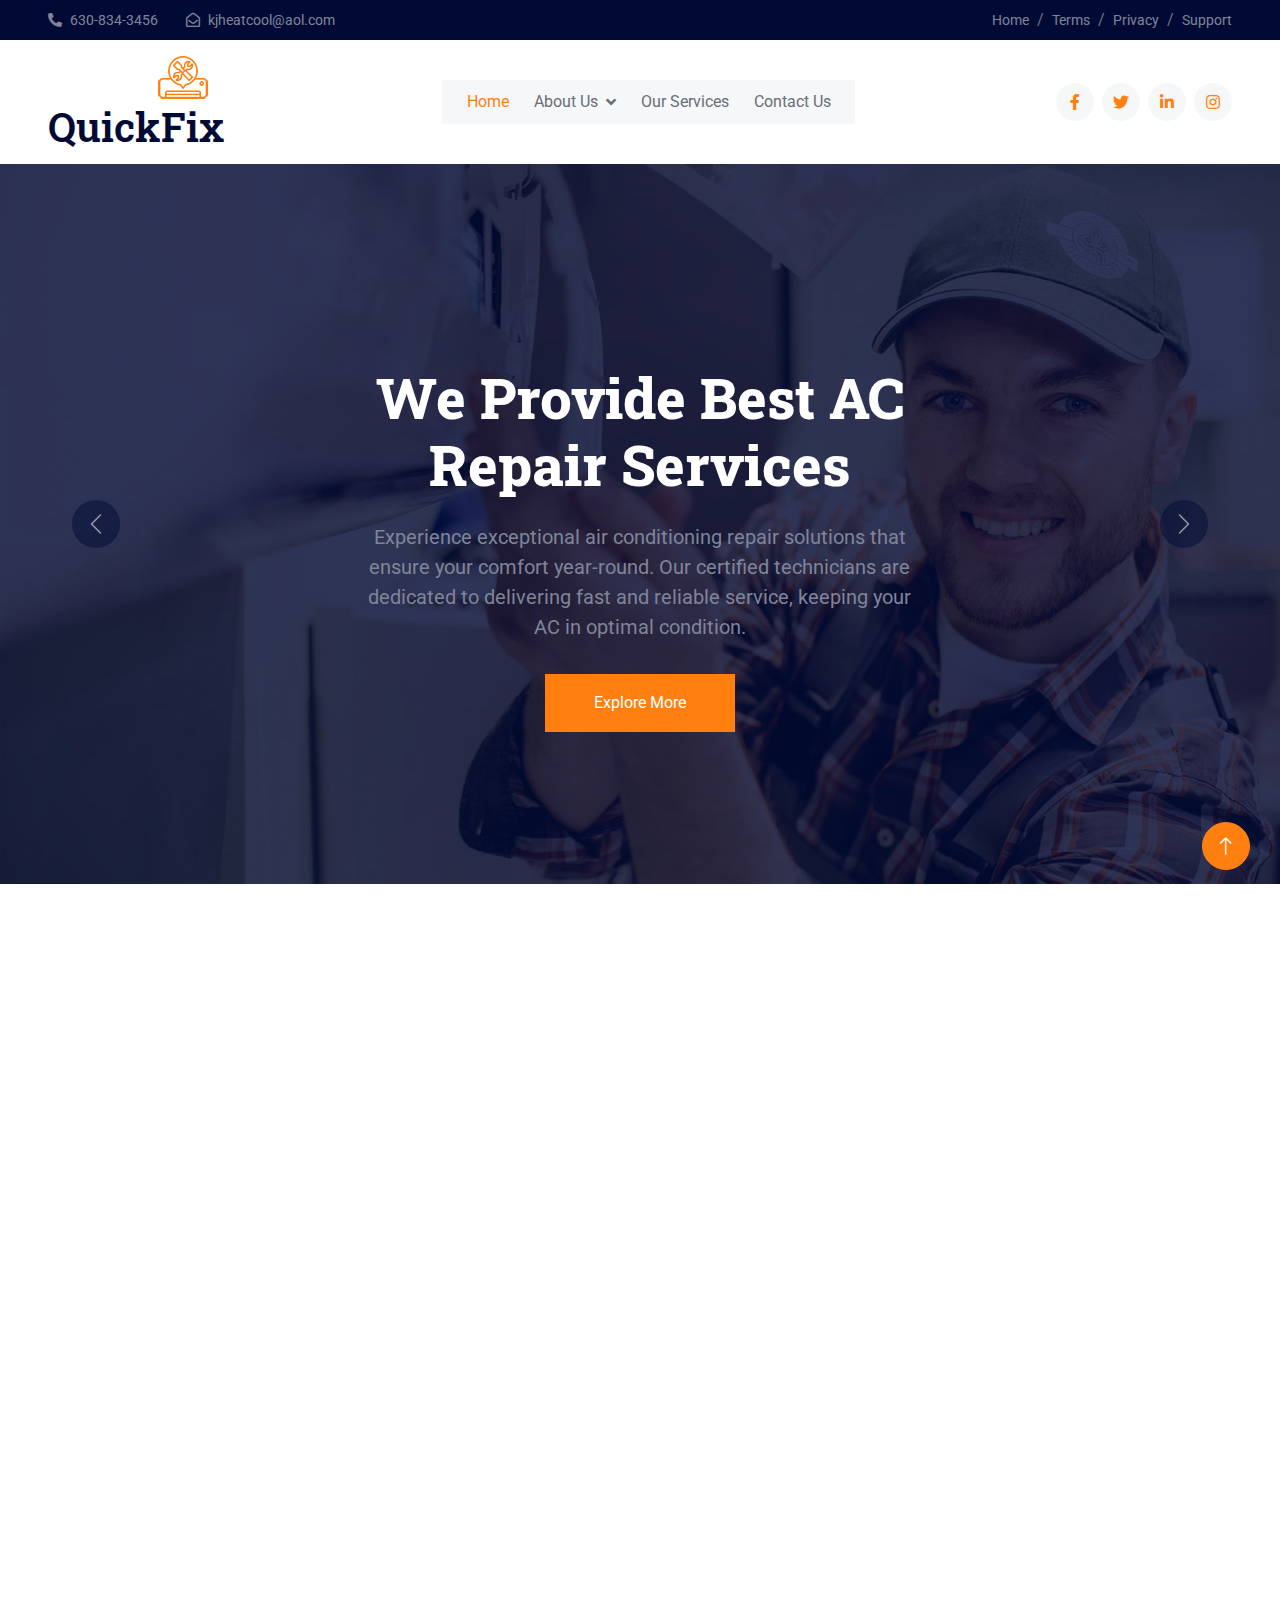
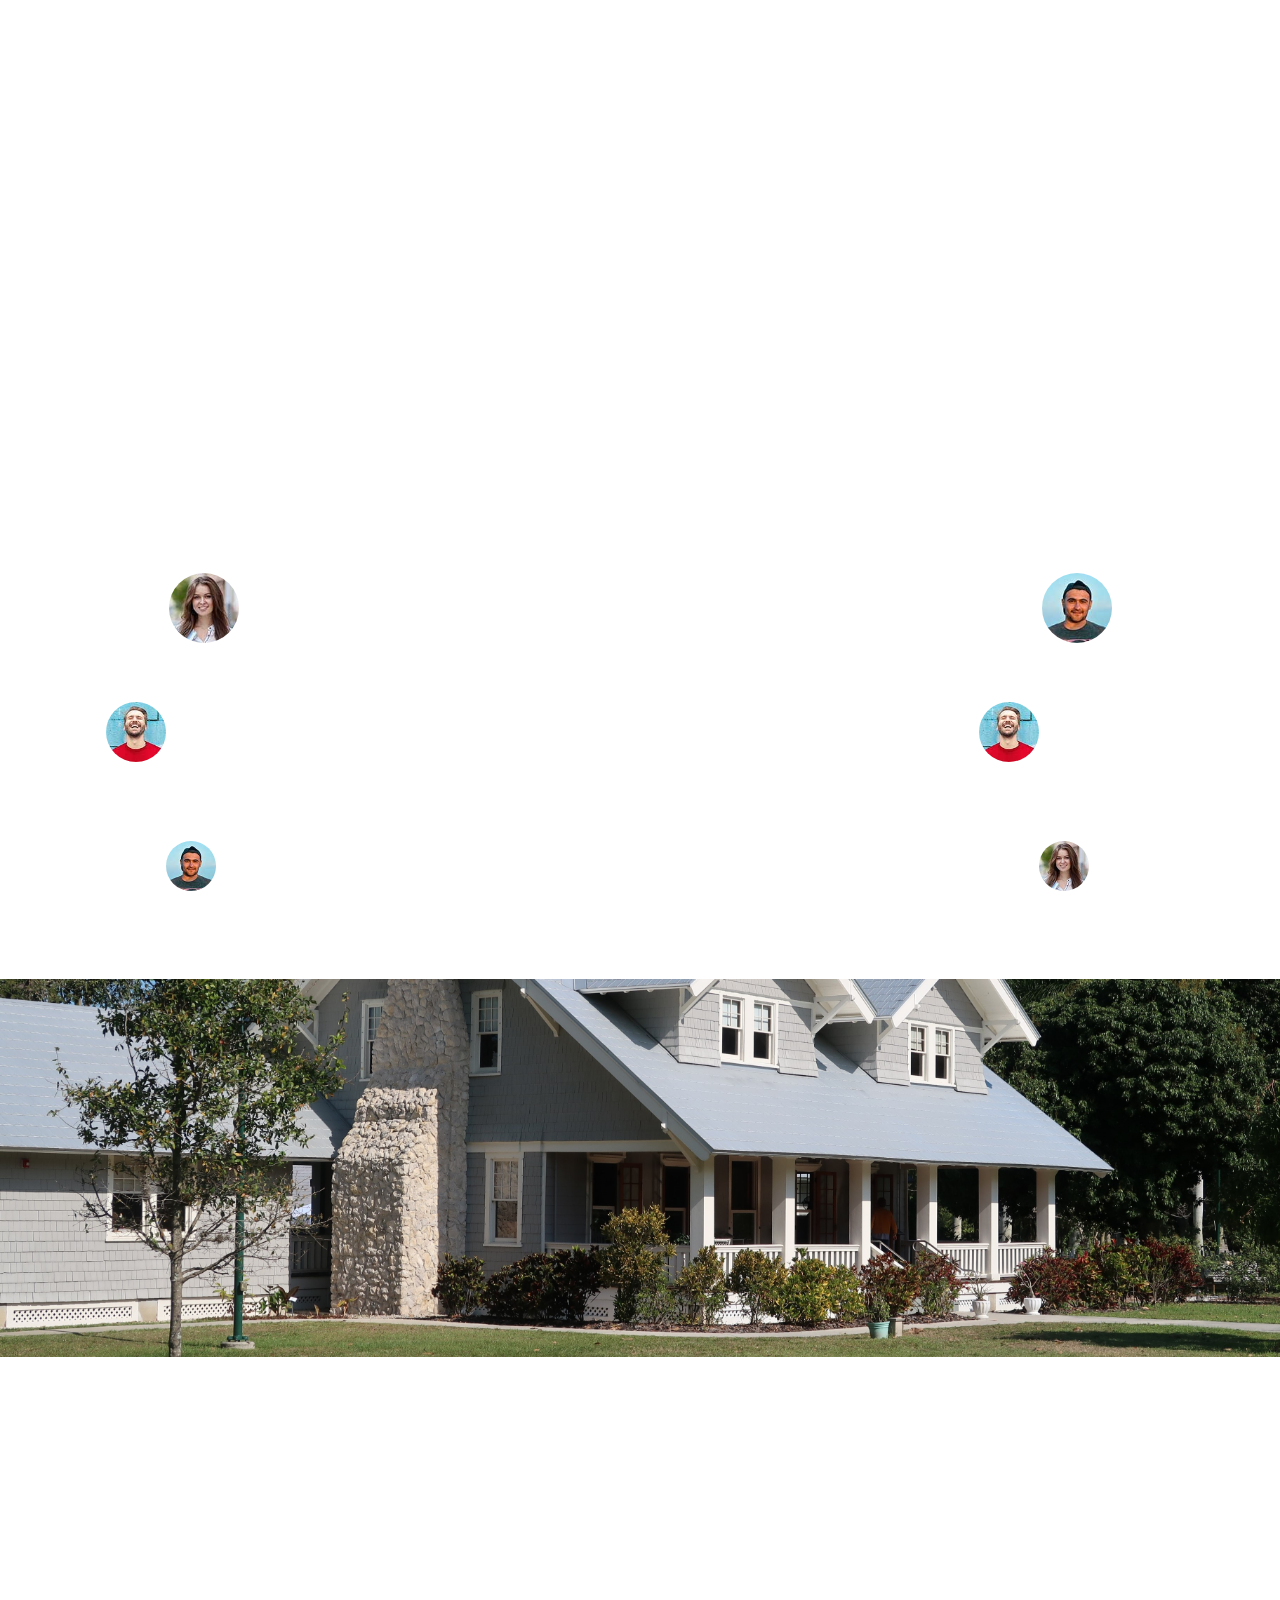
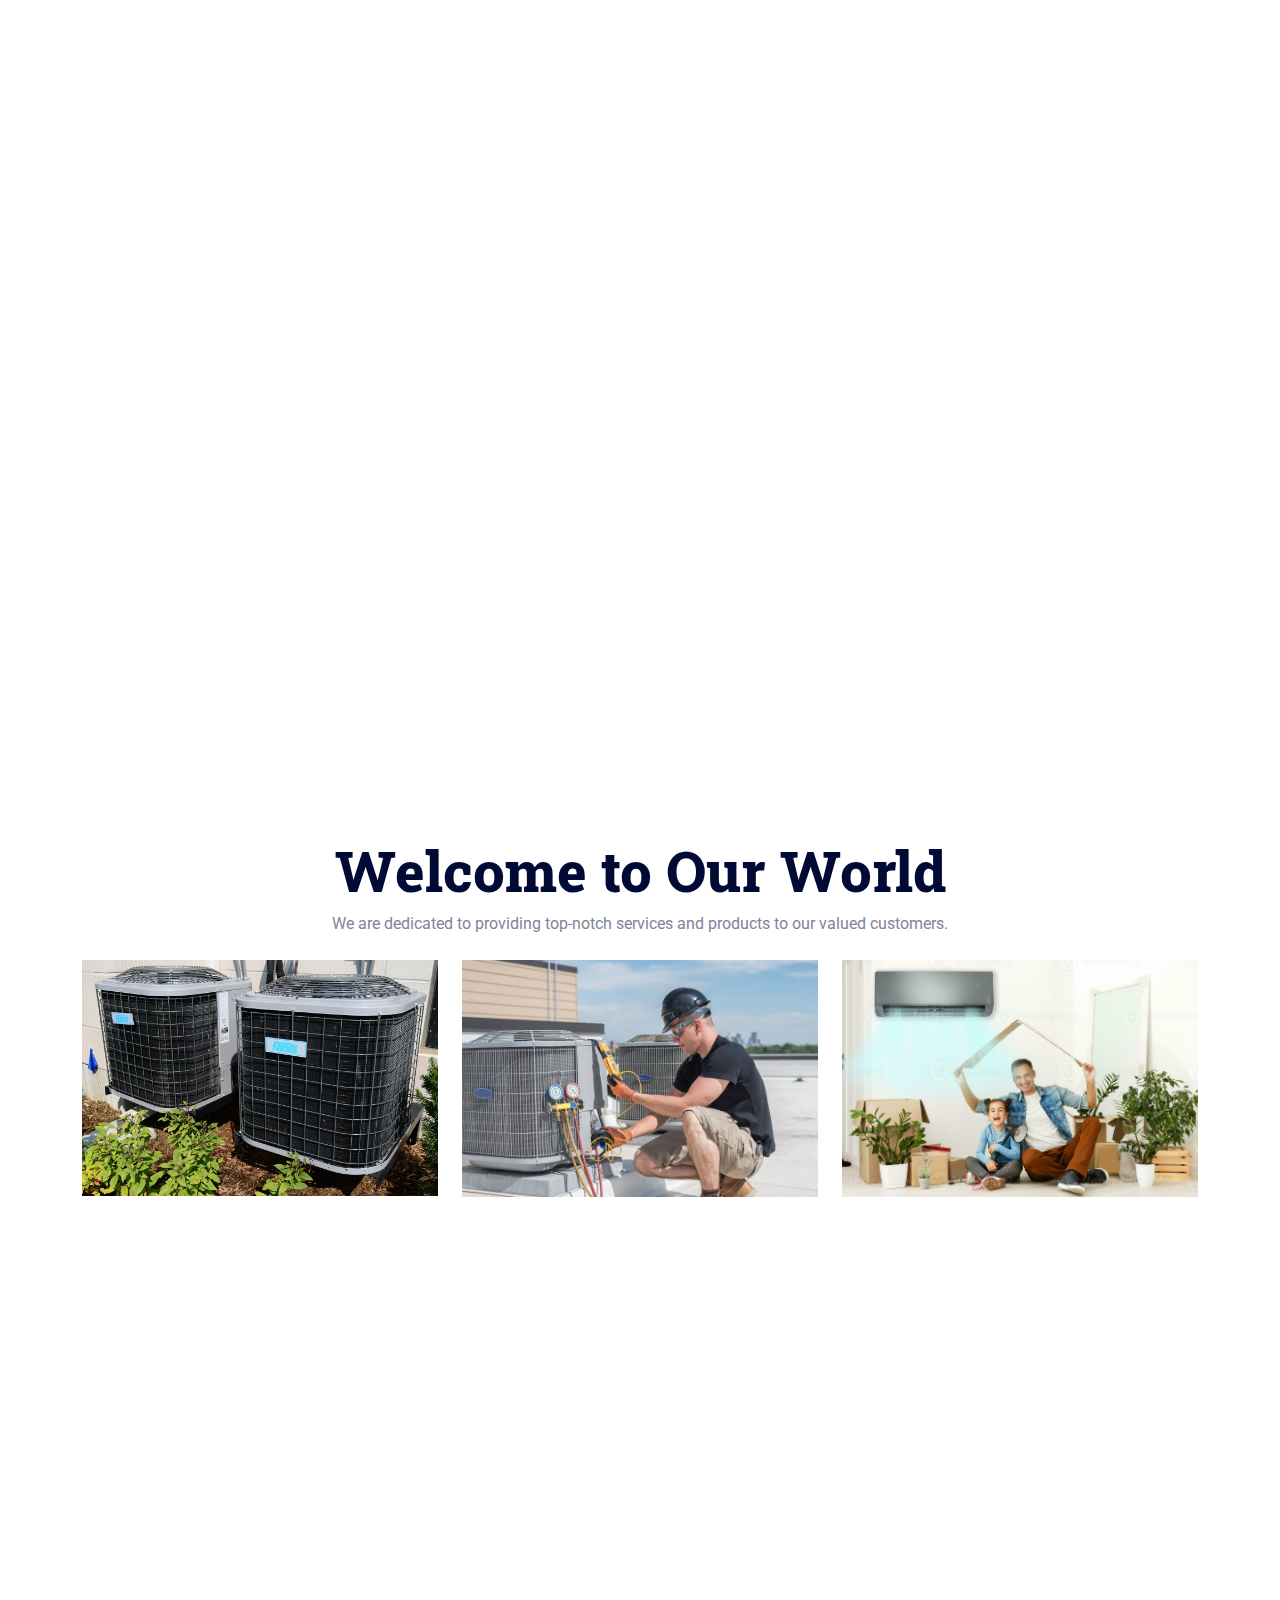
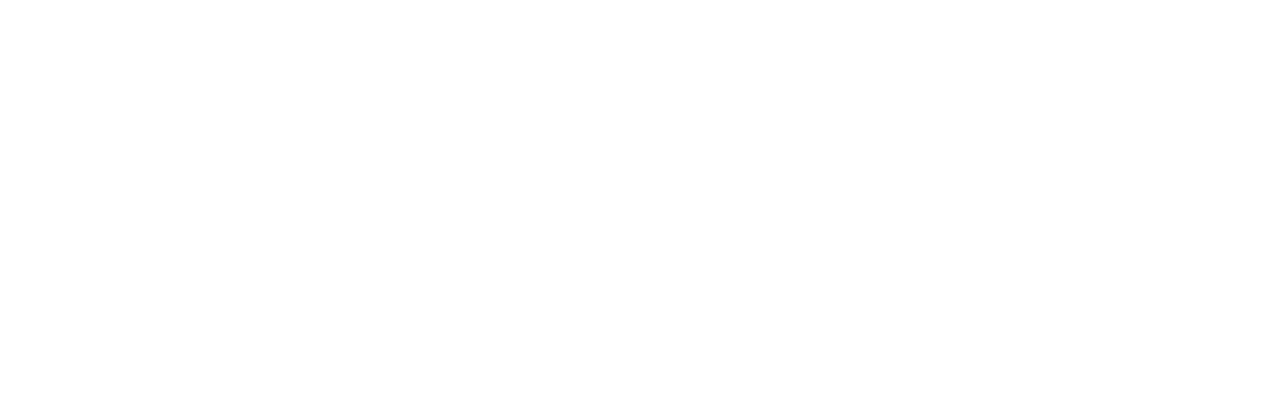
<file: index.html>
<!DOCTYPE html>
<html lang="en">

<head>
    <meta charset="utf-8">
    <title>QuickFix</title>
    <meta content="width=device-width, initial-scale=1.0" name="viewport">
    <meta content="" name="keywords">
    <meta content="" name="description">

    <!-- Favicon -->
    <link href="img/favicon.ico" rel="icon">

    <!-- Google Web Fonts -->
    <link rel="preconnect" href="https://fonts.googleapis.com">
    <link rel="preconnect" href="https://fonts.gstatic.com" crossorigin>
    <link href="https://fonts.googleapis.com/css2?family=Roboto+Slab:wght@400;600;800&family=Roboto:wght@400;500;700&display=swap" rel="stylesheet">

    <!-- Icon Font Stylesheet -->
    <link href="https://cdnjs.cloudflare.com/ajax/libs/font-awesome/5.10.0/css/all.min.css" rel="stylesheet">
    <link href="https://cdn.jsdelivr.net/npm/bootstrap-icons@1.4.1/font/bootstrap-icons.css" rel="stylesheet">

    <!-- Libraries Stylesheet -->
    <link href="lib/animate/animate.min.css" rel="stylesheet">
    <link href="lib/owlcarousel/assets/owl.carousel.min.css" rel="stylesheet">

    <!-- Customized Bootstrap Stylesheet -->
    <link href="css/bootstrap.min.css" rel="stylesheet">

    <!-- Template Stylesheet -->
    <link href="css/style.css" rel="stylesheet">
</head>

<body>
    <!-- Spinner Start -->
    <div id="spinner" class="show bg-white position-fixed translate-middle w-100 vh-100 top-50 start-50 d-flex align-items-center justify-content-center">
        <div class="spinner-grow text-primary" role="status"></div>
    </div>
    <!-- Spinner End -->


    <!-- Topbar Start -->
    <div class="container-fluid bg-dark text-white-50 py-2 px-0 d-none d-lg-block">
        <div class="row gx-0 align-items-center">
            <div class="col-lg-7 px-5 text-start">
                <div class="h-100 d-inline-flex align-items-center me-4">
                    <small class="fa fa-phone-alt me-2"></small>
                    <small>630-834-3456 </small>
                </div>
                <div class="h-100 d-inline-flex align-items-center me-4">
                    <small class="far fa-envelope-open me-2"></small>
                    <small>kjheatcool@aol.com</small>
                </div>
            </div>
            <div class="col-lg-5 px-5 text-end">
                <ol class="breadcrumb justify-content-end mb-0">
                    <li class="breadcrumb-item"><a class="text-white-50 small" href="#">Home</a></li>
                    <li class="breadcrumb-item"><a class="text-white-50 small" href="#">Terms</a></li>
                    <li class="breadcrumb-item"><a class="text-white-50 small" href="#">Privacy</a></li>
                    <li class="breadcrumb-item"><a class="text-white-50 small" href="#">Support</a></li>
                </ol>
            </div>
        </div>
    </div>
    <!-- Topbar End -->


    <!-- Navbar Start -->
    <nav class="navbar navbar-expand-lg bg-white navbar-light sticky-top px-4 px-lg-5">
        <a href="index.html" class="navbar-brand d-flex align-items-center">
            <h1 class="m-0"><img class="img-fluid me-3" src="img/icon/icon-02-primary.png" alt="">QuickFix</h1>
        </a>
        <button type="button" class="navbar-toggler" data-bs-toggle="collapse" data-bs-target="#navbarCollapse">
            <span class="navbar-toggler-icon"></span>
        </button>
        <div class="collapse navbar-collapse" id="navbarCollapse">
            <div class="navbar-nav mx-auto bg-light pe-4 py-3 py-lg-0">
                <a href="index.html" class="nav-item nav-link active">Home</a>
                <!-- Dropdown for About Us -->
                <div class="nav-item dropdown">
                    <a href="#" class="nav-link dropdown-toggle" data-bs-toggle="dropdown">About Us</a>
                    <div class="dropdown-menu bg-light border-0 m-0">
                        <a href="about.html" class="nav-item nav-link">About Us</a>
                        <a href="feature.html" class="nav-link">Features</a>
                        <a href="about.html#quote-section" class="nav-link">Free Quote</a>
                        <a href="about.html#team-section" class="nav-link">Our Team</a>
                        <a href="about.html#testimonial-section" class="nav-link">Reviews</a>
                        <a href="about.html#finance-section" class="nav-link">Finance</a>
                    </div>
                </div>
                <a href="service.html" class="nav-item nav-link">Our Services</a>
                <a href="contact.html" class="nav-item nav-link">Contact Us</a>
            </div>
            <div class="h-100 d-lg-inline-flex align-items-center d-none">
                <a class="btn btn-square rounded-circle bg-light text-primary me-2" href=""><i class="fab fa-facebook-f"></i></a>
                <a class="btn btn-square rounded-circle bg-light text-primary me-2" href=""><i class="fab fa-twitter"></i></a>
                <a class="btn btn-square rounded-circle bg-light text-primary me-2" href=""><i class="fab fa-linkedin-in"></i></a>
                <a class="btn btn-square rounded-circle bg-light text-primary me-0" href=""><i class="fab fa-instagram"></i></a>
            </div>
        </div>
    </nav>
    <!-- Navbar End -->


    <!-- Carousel Start -->
    <div class="container-fluid p-0 mb-5">
        <div id="header-carousel" class="carousel slide" data-bs-ride="carousel">
            <div class="carousel-inner">
                <div class="carousel-item active">
                    <img class="w-100" src="img/carousel-1.jpg" alt="Image">
                    <div class="carousel-caption">
                        <div class="container">
                            <div class="row justify-content-center">
                                <div class="col-lg-7 pt-5">
                                    <h1 class="display-4 text-white mb-4 animated slideInDown">We Provide Best AC Repair Services</h1>
                                    <p class="fs-5 text-body mb-4 pb-2 mx-sm-5 animated slideInDown">Experience exceptional air conditioning repair solutions that ensure your comfort year-round. Our certified technicians are dedicated to delivering fast and reliable service, keeping your AC in optimal condition.</p>
                                    <a href="about.html" class="btn btn-primary py-3 px-5 animated slideInDown">Explore More</a>
                                </div>
                            </div>
                        </div>
                    </div>
                </div>
                <div class="carousel-item">
                    <img class="w-100" src="img/carousel-2.jpg" alt="Image">
                    <div class="carousel-caption">
                        <div class="container">
                            <div class="row justify-content-center">
                                <div class="col-lg-7 pt-5">
                                    <h1 class="display-4 text-white mb-4 animated slideInDown">Quality Heating & Air Condition Services</h1>
                                    <p class="fs-5 text-body mb-4 pb-2 mx-sm-5 animated slideInDown">Elevate your indoor comfort to new heights with our premium heating and air conditioning solutions. Our team of experts is committed to providing you with unparalleled service, ensuring your home remains a haven of comfort and efficiency throughout every season.</p>
                                    <a href="service.html" class="btn btn-primary py-3 px-5 animated slideInDown">Explore More</a>
                                </div>
                            </div>
                        </div>
                    </div>
                </div>
            </div>
            <button class="carousel-control-prev" type="button" data-bs-target="#header-carousel"
                data-bs-slide="prev">
                <span class="carousel-control-prev-icon" aria-hidden="true"></span>
                <span class="visually-hidden">Previous</span>
            </button>
            <button class="carousel-control-next" type="button" data-bs-target="#header-carousel"
                data-bs-slide="next">
                <span class="carousel-control-next-icon" aria-hidden="true"></span>
                <span class="visually-hidden">Next</span>
            </button>
        </div>
    </div>
    <!-- Carousel End -->

        <!-- Service Start -->
        <div class="container-xxl py-5">
            <div class="container">
                <div class="text-center mx-auto wow fadeInUp" data-wow-delay="0.1s" style="max-width: 500px;">
                    <h1 class="display-6 mb-5">We Provide professional Heating & Cooling Services</h1>
                </div>
                <div class="row g-4 justify-content-center">
                    <div class="col-lg-4 col-md-6 wow fadeInUp" data-wow-delay="0.1s">
                        <div class="service-item">
                            <img class="img-fluid" src="img/service-1.jpg" alt="">
                            <div class="d-flex align-items-center bg-light">
                                <div class="service-icon flex-shrink-0 bg-primary">
                                    <img class="img-fluid" src="img/icon/icon-01-light.png" alt="">
                                </div>
                                <a class="h4 mx-4 mb-0" href="acinstallation.html">AC Installation</a>
                            </div>
                        </div>
                    </div>
                    <div class="col-lg-4 col-md-6 wow fadeInUp" data-wow-delay="0.3s">
                        <div class="service-item">
                            <img class="img-fluid" src="img/service-2.jpg" alt="">
                            <div class="d-flex align-items-center bg-light">
                                <div class="service-icon flex-shrink-0 bg-primary">
                                    <img class="img-fluid" src="img/icon/icon-02-light.png" alt="">
                                </div>
                                <a class="h4 mx-4 mb-0" href="cooling.html">Cooling Services</a>
                            </div>
                        </div>
                    </div>
                    <div class="col-lg-4 col-md-6 wow fadeInUp" data-wow-delay="0.5s">
                        <div class="service-item">
                            <img class="img-fluid" src="img/service-3.jpg" alt="">
                            <div class="d-flex align-items-center bg-light">
                                <div class="service-icon flex-shrink-0 bg-primary">
                                    <img class="img-fluid" src="img/icon/icon-03-light.png" alt="">
                                </div>
                                <a class="h4 mx-4 mb-0" href="heating.html">Heating Services</a>
                            </div>
                        </div>
                    </div>
                    <div class="col-lg-4 col-md-6 wow fadeInUp" data-wow-delay="0.1s">
                        <div class="service-item">
                            <img class="img-fluid" src="img/service-4.jpg" alt="">
                            <div class="d-flex align-items-center bg-light">
                                <div class="service-icon flex-shrink-0 bg-primary">
                                    <img class="img-fluid" src="img/icon/icon-04-light.png" alt="">
                                </div>
                                <a class="h4 mx-4 mb-0" href="">Maintenance & Repair</a>
                            </div>
                        </div>
                    </div>
                    <div class="col-lg-4 col-md-6 wow fadeInUp" data-wow-delay="0.3s">
                        <div class="service-item">
                            <img class="img-fluid" src="img/service-5.jpg" alt="">
                            <div class="d-flex align-items-center bg-light">
                                <div class="service-icon flex-shrink-0 bg-primary">
                                    <img class="img-fluid" src="img/icon/icon-05-light.png" alt="">
                                </div>
                                <a class="h4 mx-4 mb-0" href="">Indoor Air Quality</a>
                            </div>
                        </div>
                    </div>
                    <div class="col-lg-4 col-md-6 wow fadeInUp" data-wow-delay="0.5s">
                        <div class="service-item">
                            <img class="img-fluid" src="img/service-6.jpg" alt="">
                            <div class="d-flex align-items-center bg-light">
                                <div class="service-icon flex-shrink-0 bg-primary">
                                    <img class="img-fluid" src="img/icon/icon-06-light.png" alt="">
                                </div>
                                <a class="h4 mx-4 mb-0" href="">Annual Inspections</a>
                            </div>
                        </div>
                    </div>
                </div>
            </div>
        </div>
        <!-- Service End -->

            <!-- Testimonial Start -->
    <div class="container-xxl py-5">
        <div class="container">
            <div class="text-center mx-auto wow fadeInUp" data-wow-delay="0.1s" style="max-width: 500px;">
                <h1 class="display-6 mb-5">What They Say About Our Services</h1>
            </div>
            <div class="row g-5">
                <div class="col-lg-3 d-none d-lg-block">
                    <div class="testimonial-left h-100">
                        <img class="img-fluid animated pulse infinite" src="img/testimonial-1.jpg" alt="">
                        <img class="img-fluid animated pulse infinite" src="img/testimonial-2.jpg" alt="">
                        <img class="img-fluid animated pulse infinite" src="img/testimonial-3.jpg" alt="">
                    </div>
                </div>
                <div class="col-lg-6 wow fadeIn" data-wow-delay="0.5s">
                    <div class="owl-carousel testimonial-carousel">
                        <div class="testimonial-item text-center">
                            <img class="img-fluid mx-auto mb-4" src="img/testimonial-1.jpg" alt="">
                            <p class="fs-5">"I couldn't be happier with the heating and cooling services provided by this company. Their team was professional, efficient, and fixed my AC issue in no time. I highly recommend their services to anyone seeking quality HVAC solutions."</p>
                            <h5>Jane D.</h5>
                        </div>
                        <div class="testimonial-item text-center">
                            <img class="img-fluid mx-auto mb-4" src="img/testimonial-2.jpg" alt="">
                            <p class="fs-5">"We've been using this service center for our organization's HVAC needs for years, and they never disappoint. Their 24/7 support is a lifesaver for our business. Their commitment to quality and fair pricing is truly commendable."</p>
                            <h5>John S.</h5>
                            <span>Business Owner</span>
                        </div>
                        <div class="testimonial-item text-center">
                            <img class="img-fluid mx-auto mb-4" src="img/testimonial-3.jpg" alt="">
                            <p class="fs-5">"I had an emergency heating repair situation during winter, and they came to the rescue. The technician was knowledgeable, and the service was quick. I'm impressed with their expertise and dedication. Thanks for keeping us warm!"
                            </blockquote></p>
                            <h5>Mark R.</h5>
                        </div>
                    </div>
                </div>
                <div class="col-lg-3 d-none d-lg-block">
                    <div class="testimonial-right h-100">
                        <img class="img-fluid animated pulse infinite" src="img/testimonial-1.jpg" alt="">
                        <img class="img-fluid animated pulse infinite" src="img/testimonial-2.jpg" alt="">
                        <img class="img-fluid animated pulse infinite" src="img/testimonial-3.jpg" alt="">
                    </div>
                </div>
            </div>
        </div>
    </div>
    <!-- Testimonial End -->

    <!--image section start-->

    <div class="dmRespColsWrapper" id="1338888576">
        <div class="dmRespCol large-12 medium-12 small-12 u_1255804699" id="1255804699">
            <div data-element-type="spacer" class="u_1139750961 dmSpacer" id="1139750961"></div>
            <img src="img/home21.jpg" alt="Your Image Description">
        </div>
    </div>
   <!--end-->

    <!-- Features Start -->
    <div class="container-xxl py-5">
        <div class="container">
            <div class="row g-5">
                <div class="col-lg-6 wow fadeInUp" data-wow-delay="0.1s">
                    <h1 class="display-6 mb-5">Few Reasons Why People Choosing Us!</h1>
                    <p class="mb-5">Discover the compelling reasons behind our popularity. We stand out with a legacy of excellence, delivering unmatched quality and professionalism. Our commitment to your comfort, backed by our expert team, sets us apart. Experience the difference with our services and make the smart choice for your heating and cooling needs.</p>
                    <div class="d-flex mb-5">
                        <div class="flex-shrink-0 btn-square bg-primary rounded-circle" style="width: 90px; height: 90px;">
                            <img class="img-fluid" src="img/icon/icon-08-light.png" alt="">
                        </div>
                        <div class="ms-4">
                            <h5 class="mb-3">Trusted Service Center</h5>
                            <span>For years, we've been the go-to choice for heating and cooling solutions in our community. Our commitment to quality, reliability, and customer satisfaction has earned us the trust of countless families and businesses. When you choose us, you're choosing a service center that stands by its reputation for excellence.</span>
                        </div>
                    </div>
                    <div class="d-flex mb-5">
                        <div class="flex-shrink-0 btn-square bg-primary rounded-circle" style="width: 90px; height: 90px;">
                            <img class="img-fluid" src="img/icon/icon-10-light.png" alt="">
                        </div>
                        <div class="ms-4">
                            <h5 class="mb-3">Reasonable Price</h5>
                            <span>At our service center, we understand the importance of affordability. That's why we offer competitive prices that won't break the bank. You can trust us to provide high-quality heating and cooling solutions at prices that are both reasonable and fair. Enjoy the perfect balance of quality and affordability with our services.</span>
                        </div>
                    </div>
                    <div class="d-flex mb-0">
                        <div class="flex-shrink-0 btn-square bg-primary rounded-circle" style="width: 90px; height: 90px;">
                            <img class="img-fluid" src="img/icon/icon-06-light.png" alt="">
                        </div>
                        <div class="ms-4">
                            <h5 class="mb-3">24/7 Supports</h5>
                            <span>We're here for you around the clock. Our dedicated team is on standby 24/7 to address your heating and cooling needs. Whether it's a sudden breakdown, an emergency repair, or just a question, you can count on us to provide prompt and reliable support, any time, day or night.</span>
                        </div>
                    </div>
                </div>
                <div class="col-lg-6 wow fadeInUp" data-wow-delay="0.5s">
                    <div class="position-relative rounded overflow-hidden h-100" style="min-height: 400px;">
                        <img class="position-absolute w-100 h-100" src="img/feature.jpg" alt="" style="object-fit: cover;">
                    </div>
                </div>
            </div>
        </div>
    </div>
    <!-- Features End -->

 <!-- Section with Simple Text in Bold and Images -->
<div class="container-xxl py-5">
    <div class="container text-center">
        <div class="row justify-content-center">
            <div class="col-lg-12">
                <h2 class="display-4 font-weight-bold">Welcome to Our World</h2>
                <p class="mb-4">We are dedicated to providing top-notch services and products to our valued customers.</p>
                <div class="row justify-content-center">
                    <div class="col-md-4">
                        <img src="img/air-conditioner.jpg" alt="Image 1" class="img-fluid">
                    </div>
                    <div class="col-md-4">
                        <img src="img/HVAC-mechanical-system-technician.webp" alt="Image 2" class="img-fluid">
                    </div>
                    <div class="col-md-4">
                        <img src="img/img-3.jpg" alt="Image 3" class="img-fluid">
                    </div>
                </div>
            </div>
        </div>
    </div>
</div>
<!-- End of Section -->


    <!-- Footer Start -->
    <div class="container-fluid bg-dark footer mt-5 pt-5 wow fadeIn" data-wow-delay="0.1s">
        <div class="container py-5">
            <div class="row g-5">
                <div class="col-md-6">
                    <h1 class="text-white mb-4"><img class="img-fluid me-3" src="img/icon/icon-02-light.png" alt="">QuickFix Heat and Cooling </h1>
                    <span>At QuickFix Heating and Cooling, we're dedicated to ensuring your indoor comfort and peace of mind. With years of experience, our team of skilled technicians is committed to providing top-quality heating and cooling solutions for both residential and commercial clients. We take pride in our 24/7 support, reasonable prices, and unmatched service, making us the trusted choice for HVAC needs in our community.</span>
                </div>
                <div class="col-md-6">
                    <h5 class="text-light mb-4">Newsletter</h5>
                    <p>Stay up to date with the latest news, offers, and updates from Quickfix Heating and Cooling. Sign up for our newsletter now!</p>
                    <div class="position-relative">
                        <input class="form-control bg-transparent w-100 py-3 ps-4 pe-5" type="text" placeholder="Your email">
                        <button type="button" class="btn btn-primary py-2 px-3 position-absolute top-0 end-0 mt-2 me-2">SignUp</button>
                    </div>
                </div>
                <div class="col-lg-3 col-md-6">
                    <h5 class="text-light mb-4">Get In Touch</h5>
                    <p><i class="fa fa-map-marker-alt me-3"></i>301 West Stone Road Villa Park, IL 60181 </p>
                    <p><i class="fa fa-phone-alt me-3"></i>630-834-3456 </p>
                    <p><i class="fa fa-envelope me-3"></i>kjheatcool@aol.com</p>
                </div>
                <div class="col-lg-3 col-md-6">
                    <h5 class="text-light mb-4">Our Services</h5>
                    <a class="btn btn-link" href="acinstallation.html">AC Installation</a>
                    <a class="btn btn-link" href="cooling.html">Cooling Services</a>
                    <a class="btn btn-link" href="heating.html">Heating Services</a>
                    <a class="btn btn-link" href="">Annual Inspections</a>
                </div>
                <div class="col-lg-3 col-md-6">
                    <h5 class="text-light mb-4">Quick Links</h5>
                    <a class="btn btn-link" href="about.html">About Us</a>
                    <a class="btn btn-link" href="contact.html">Contact Us</a>
                    <a class="btn btn-link" href="service.html">Our Services</a>
                </div>
                <div class="col-lg-3 col-md-6">
                    <h5 class="text-light mb-4">Follow Us</h5>
                    <div class="d-flex">
                        <a class="btn btn-square rounded-circle me-1" href=""><i class="fab fa-twitter"></i></a>
                        <a class="btn btn-square rounded-circle me-1" href=""><i class="fab fa-facebook-f"></i></a>
                        <a class="btn btn-square rounded-circle me-1" href=""><i class="fab fa-youtube"></i></a>
                        <a class="btn btn-square rounded-circle me-1" href=""><i class="fab fa-linkedin-in"></i></a>
                    </div>
                </div>
            </div>
        </div>
        <div class="container-fluid copyright">
            <div class="container">
                <div class="row">
                    <div class="col-md-6 text-center text-md-start mb-3 mb-md-0">
                        &copy; <a href="#">QuickFix 2023</a>, All Right Reserved.
                    </div>
                    <div class="col-md-6 text-center text-md-end">
                        Designed By <a href="https://github.com/tamoorsaeed22">Tamoor</a>
                    </div>
                </div>
            </div>
        </div>
    </div>
    <!-- Footer End -->


    <!-- Back to Top -->
    <a href="#" class="btn btn-lg btn-primary btn-lg-square rounded-circle back-to-top"><i class="bi bi-arrow-up"></i></a>


    <!-- JavaScript Libraries -->
    <script src="https://code.jquery.com/jquery-3.4.1.min.js"></script>
    <script src="https://cdn.jsdelivr.net/npm/bootstrap@5.0.0/dist/js/bootstrap.bundle.min.js"></script>
    <script src="lib/wow/wow.min.js"></script>
    <script src="lib/easing/easing.min.js"></script>
    <script src="lib/waypoints/waypoints.min.js"></script>
    <script src="lib/owlcarousel/owl.carousel.min.js"></script>
    <script src="lib/counterup/counterup.min.js"></script>
    <script src="lib/parallax/parallax.min.js"></script>

    <!-- Template Javascript -->
    <script src="js/main.js"></script>
</body>

</html>
</file>
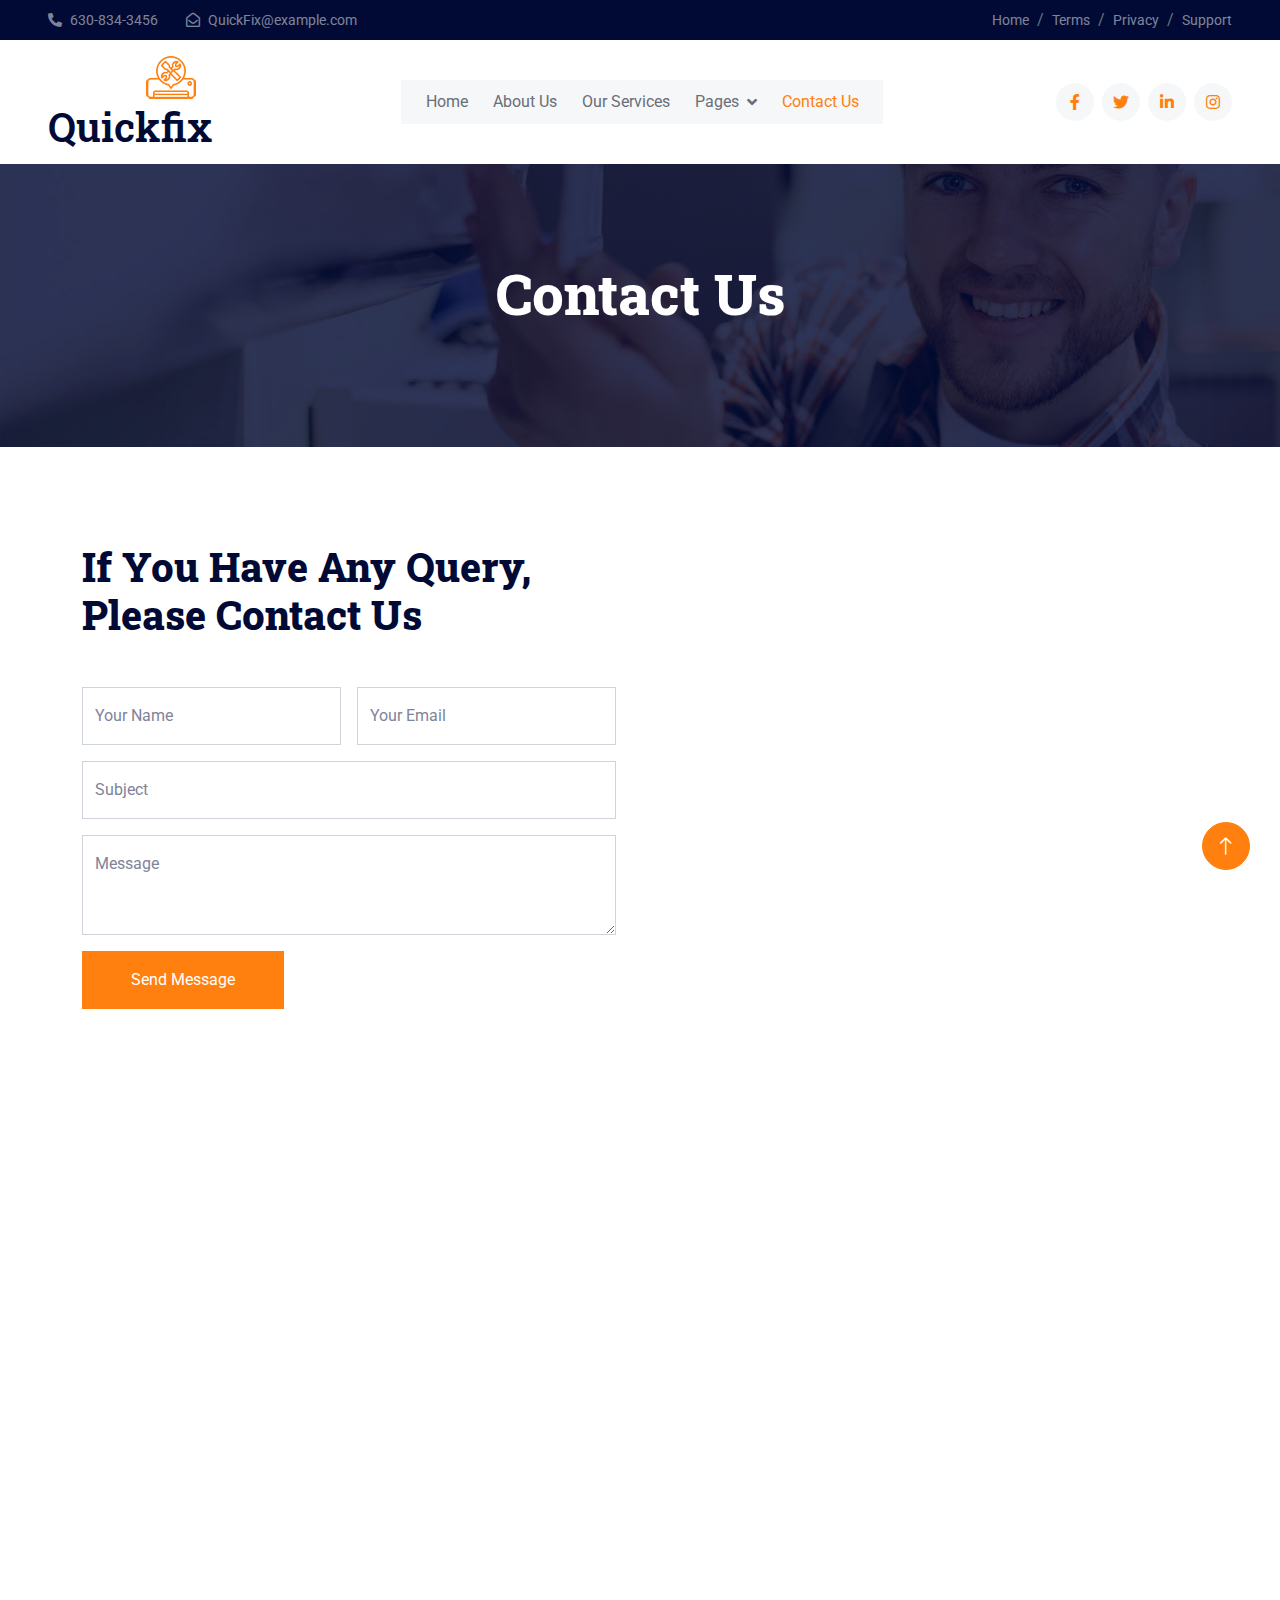
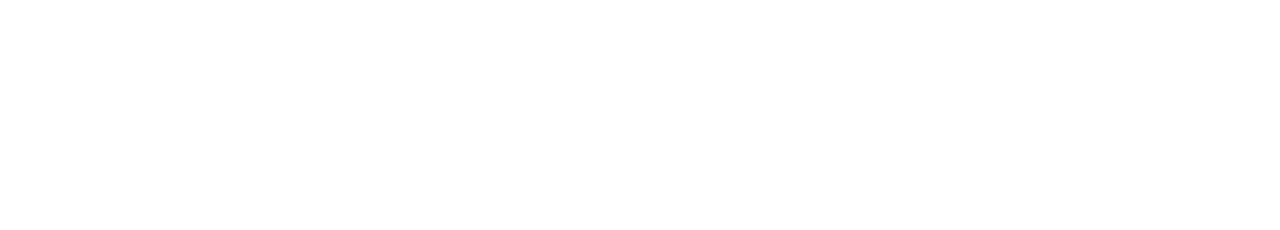
<file: contact.html>
<!DOCTYPE html>
<html lang="en">

<head>
    <meta charset="utf-8">
    <title>QuickFix</title>
    <meta content="width=device-width, initial-scale=1.0" name="viewport">
    <meta content="" name="keywords">
    <meta content="" name="description">

    <!-- Favicon -->
    <link href="img/favicon.ico" rel="icon">

    <!-- Google Web Fonts -->
    <link rel="preconnect" href="https://fonts.googleapis.com">
    <link rel="preconnect" href="https://fonts.gstatic.com" crossorigin>
    <link href="https://fonts.googleapis.com/css2?family=Roboto+Slab:wght@400;600;800&family=Roboto:wght@400;500;700&display=swap" rel="stylesheet">

    <!-- Icon Font Stylesheet -->
    <link href="https://cdnjs.cloudflare.com/ajax/libs/font-awesome/5.10.0/css/all.min.css" rel="stylesheet">
    <link href="https://cdn.jsdelivr.net/npm/bootstrap-icons@1.4.1/font/bootstrap-icons.css" rel="stylesheet">

    <!-- Libraries Stylesheet -->
    <link href="lib/animate/animate.min.css" rel="stylesheet">
    <link href="lib/owlcarousel/assets/owl.carousel.min.css" rel="stylesheet">

    <!-- Customized Bootstrap Stylesheet -->
    <link href="css/bootstrap.min.css" rel="stylesheet">

    <!-- Template Stylesheet -->
    <link href="css/style.css" rel="stylesheet">
</head>

<body>
    <!-- Spinner Start -->
    <div id="spinner" class="show bg-white position-fixed translate-middle w-100 vh-100 top-50 start-50 d-flex align-items-center justify-content-center">
        <div class="spinner-grow text-primary" role="status"></div>
    </div>
    <!-- Spinner End -->


    <!-- Topbar Start -->
    <div class="container-fluid bg-dark text-white-50 py-2 px-0 d-none d-lg-block">
        <div class="row gx-0 align-items-center">
            <div class="col-lg-7 px-5 text-start">
                <div class="h-100 d-inline-flex align-items-center me-4">
                    <small class="fa fa-phone-alt me-2"></small>
                    <small>630-834-3456</small>
                </div>
                <div class="h-100 d-inline-flex align-items-center me-4">
                    <small class="far fa-envelope-open me-2"></small>
                    <small>QuickFix@example.com</small>
                </div>
            </div>
            <div class="col-lg-5 px-5 text-end">
                <ol class="breadcrumb justify-content-end mb-0">
                    <li class="breadcrumb-item"><a class="text-white-50 small" href="#">Home</a></li>
                    <li class="breadcrumb-item"><a class="text-white-50 small" href="#">Terms</a></li>
                    <li class="breadcrumb-item"><a class="text-white-50 small" href="#">Privacy</a></li>
                    <li class="breadcrumb-item"><a class="text-white-50 small" href="#">Support</a></li>
                </ol>
            </div>
        </div>
    </div>
    <!-- Topbar End -->


    <!-- Navbar Start -->
    <nav class="navbar navbar-expand-lg bg-white navbar-light sticky-top px-4 px-lg-5">
        <a href="index.html" class="navbar-brand d-flex align-items-center">
            <h1 class="m-0"><img class="img-fluid me-3" src="img/icon/icon-02-primary.png" alt="">Quickfix</h1>
        </a>
        <button type="button" class="navbar-toggler" data-bs-toggle="collapse" data-bs-target="#navbarCollapse">
            <span class="navbar-toggler-icon"></span>
        </button>
        <div class="collapse navbar-collapse" id="navbarCollapse">
            <div class="navbar-nav mx-auto bg-light pe-4 py-3 py-lg-0">
                <a href="index.html" class="nav-item nav-link">Home</a>
                <a href="about.html" class="nav-item nav-link">About Us</a>
                <a href="service.html" class="nav-item nav-link">Our Services</a>
                <div class="nav-item dropdown">
                    <a href="#" class="nav-link dropdown-toggle" data-bs-toggle="dropdown">Pages</a>
                    <div class="dropdown-menu bg-light border-0 m-0">
                        <a href="feature.html" class="dropdown-item">Features</a>
                        <a href="quote.html" class="dropdown-item">Free Quote</a>
                        <a href="team.html" class="dropdown-item">Our Team</a>
                        <a href="testimonial.html" class="dropdown-item">Reviews</a>
                        <a href="404.html" class="dropdown-item">Finance</a>
                    </div>
                </div>
                <a href="contact.html" class="nav-item nav-link active">Contact Us</a>
            </div>
            <div class="h-100 d-lg-inline-flex align-items-center d-none">
                <a class="btn btn-square rounded-circle bg-light text-primary me-2" href=""><i class="fab fa-facebook-f"></i></a>
                <a class="btn btn-square rounded-circle bg-light text-primary me-2" href=""><i class="fab fa-twitter"></i></a>
                <a class="btn btn-square rounded-circle bg-light text-primary me-2" href=""><i class="fab fa-linkedin-in"></i></a>
                <a class="btn btn-square rounded-circle bg-light text-primary me-0" href=""><i class="fab fa-instagram"></i></a>
            </div>
        </div>
    </nav>
    <!-- Navbar End -->


    <!-- Page Header Start -->
    <div class="container-fluid page-header py-5 mb-5 wow fadeIn" data-wow-delay="0.1s">
        <div class="container text-center py-5">
            <h1 class="display-4 text-white animated slideInDown mb-4">Contact Us</h1>
        </div>
    </div>
    <!-- Page Header End -->


    <!-- Contact Start -->
    <div class="container-xxl py-5">
        <div class="container">
            <div class="row g-5">
                <div class="col-lg-6 wow fadeIn" data-wow-delay="0.1s">
                    <h1 class="display-6 mb-5">If You Have Any Query, Please Contact Us</h1>
                    <form action="https://formspree.io/your_email_here" method="POST">
                        <div class="row g-3">
                            <div class="col-md-6">
                                <div class="form-floating">
                                    <input type="text" class="form-control" id="name" name="name" placeholder="Your Name">
                                    <label for="name">Your Name</label>
                                </div>
                            </div>
                            <div class="col-md-6">
                                <div class="form-floating">
                                    <input type="email" class="form-control" id="email" name="_replyto" placeholder="Your Email">
                                    <label for="email">Your Email</label>
                                </div>
                            </div>
                            <div class="col-12">
                                <div class="form-floating">
                                    <input type="text" class="form-control" id="subject" name="_subject" placeholder="Subject">
                                    <label for="subject">Subject</label>
                                </div>
                            </div>
                            <div class="col-12">
                                <div class="form-floating">
                                    <textarea class="form-control" name="message" placeholder="Leave a message here" id="message" style="height: 100px"></textarea>
                                    <label for="message">Message</label>
                                </div>
                            </div>
                            <div class="col-12">
                                <button class="btn btn-primary py-3 px-5" type="submit">Send Message</button>
                            </div>
                        </div>
                    </form>
                </div>
                <div class="col-lg-6 wow fadeIn" data-wow-delay="0.5s" style="min-height: 450px;">
                    <div class="position-relative overflow-hidden h-100">
                        <iframe class="position-relative w-100 h-100"
                        src="https://www.google.com/maps/embed?pb=!1m18!1m12!1m3!1d3001156.4288297426!2d-78.01371936852176!3d42.72876761954724!2m3!1f0!2f0!3f0!3m2!1i1024!2i768!4f13.1!3m3!1m2!1s0x4ccc4bf0f123a5a9%3A0xddcfc6c1de189567!2sNew%20York%2C%20USA!5e0!3m2!1sen!2sbd!4v1603794290143!5m2!1sen!2sbd"
                        frameborder="0" style="min-height: 450px; border:0;" allowfullscreen="" aria-hidden="false"
                        tabindex="0"></iframe>
                    </div>
                </div>
            </div>
        </div>
    </div>
    <!-- Contact End -->


    <!-- Footer Start -->
    <div class="container-fluid bg-dark footer mt-5 pt-5 wow fadeIn" data-wow-delay="0.1s">
        <div class="container py-5">
            <div class="row g-5">
                <div class="col-md-6">
                    <h1 class="text-white mb-4"><img class="img-fluid me-3" src="img/icon/icon-02-light.png" alt="">QuickFix Heat and Cooling</h1>
                    <span>At QuickFix Heating and Cooling, we're dedicated to ensuring your indoor comfort and peace of mind. With years of experience, our team of skilled technicians is committed to providing top-quality heating and cooling solutions for both residential and commercial clients. We take pride in our 24/7 support, reasonable prices, and unmatched service, making us the trusted choice for HVAC needs in our community.</span>
                </div>
                <div class="col-md-6">
                    <h5 class="text-light mb-4">Newsletter</h5>
                    <p>Stay up to date with the latest news, offers, and updates from QuickFix Heating and Cooling. Sign up for our newsletter now!</p>
                    <div class="position-relative">
                        <input class="form-control bg-transparent w-100 py-3 ps-4 pe-5" type="text" placeholder="Your email">
                        <button type="button" class="btn btn-primary py-2 px-3 position-absolute top-0 end-0 mt-2 me-2">SignUp</button>
                    </div>
                </div>
                <div class="col-lg-3 col-md-6">
                    <h5 class="text-light mb-4">Get In Touch</h5>
                    <p><i class="fa fa-map-marker-alt me-3"></i>301 West Stone Road Villa Park, IL 60181</p>
                    <p><i class="fa fa-phone-alt me-3"></i>630-834-3456 </p>
                    <p><i class="fa fa-envelope me-3"></i>QuickFix@example.com</p>
                </div>
                <div class="col-lg-3 col-md-6">
                    <h5 class="text-light mb-4">Our Services</h5>
                    <a class="btn btn-link" href="acinstallation.html">AC Installation</a>
                    <a class="btn btn-link" href="contact.html">Cooling Services</a>
                    <a class="btn btn-link" href="heating.html">Heating Services</a>
                    <a class="btn btn-link" href="">Annual Inspections</a>
                </div>
                <div class="col-lg-3 col-md-6">
                    <h5 class="text-light mb-4">Quick Links</h5>
                    <a class="btn btn-link" href="">About Us</a>
                    <a class="btn btn-link" href="">Contact Us</a>
                    <a class="btn btn-link" href="">Our Services</a>
                </div>
                <div class="col-lg-3 col-md-6">
                    <h5 class="text-light mb-4">Follow Us</h5>
                    <div class="d-flex">
                        <a class="btn btn-square rounded-circle me-1" href=""><i class="fab fa-twitter"></i></a>
                        <a class="btn btn-square rounded-circle me-1" href=""><i class="fab fa-facebook-f"></i></a>
                        <a class="btn btn-square rounded-circle me-1" href=""><i class="fab fa-youtube"></i></a>
                        <a class="btn btn-square rounded-circle me-1" href=""><i class="fab fa-linkedin-in"></i></a>
                    </div>
                </div>
            </div>
        </div>
        <div class="container-fluid copyright">
            <div class="container">
                <div class="row">
                    <div class="col-md-6 text-center text-md-start mb-3 mb-md-0">
                        &copy; <a href="#">QuickFix 2023</a>, All Right Reserved.
                    </div>
                    <div class="col-md-6 text-center text-md-end">
                        Designed By <a href="https://github.com/tamoorsaeed22">//</a>
                    </div>
                </div>
            </div>
        </div>
    </div>
    <!-- Footer End -->


    <!-- Back to Top -->
    <a href="#" class="btn btn-lg btn-primary btn-lg-square rounded-circle back-to-top"><i class="bi bi-arrow-up"></i></a>


    <!-- JavaScript Libraries -->
    <script src="https://code.jquery.com/jquery-3.4.1.min.js"></script>
    <script src="https://cdn.jsdelivr.net/npm/bootstrap@5.0.0/dist/js/bootstrap.bundle.min.js"></script>
    <script src="lib/wow/wow.min.js"></script>
    <script src="lib/easing/easing.min.js"></script>
    <script src="lib/waypoints/waypoints.min.js"></script>
    <script src="lib/owlcarousel/owl.carousel.min.js"></script>
    <script src="lib/counterup/counterup.min.js"></script>
    <script src="lib/parallax/parallax.min.js"></script>

    <!-- Template Javascript -->
    <script src="js/main.js"></script>
</body>

</html>
</file>
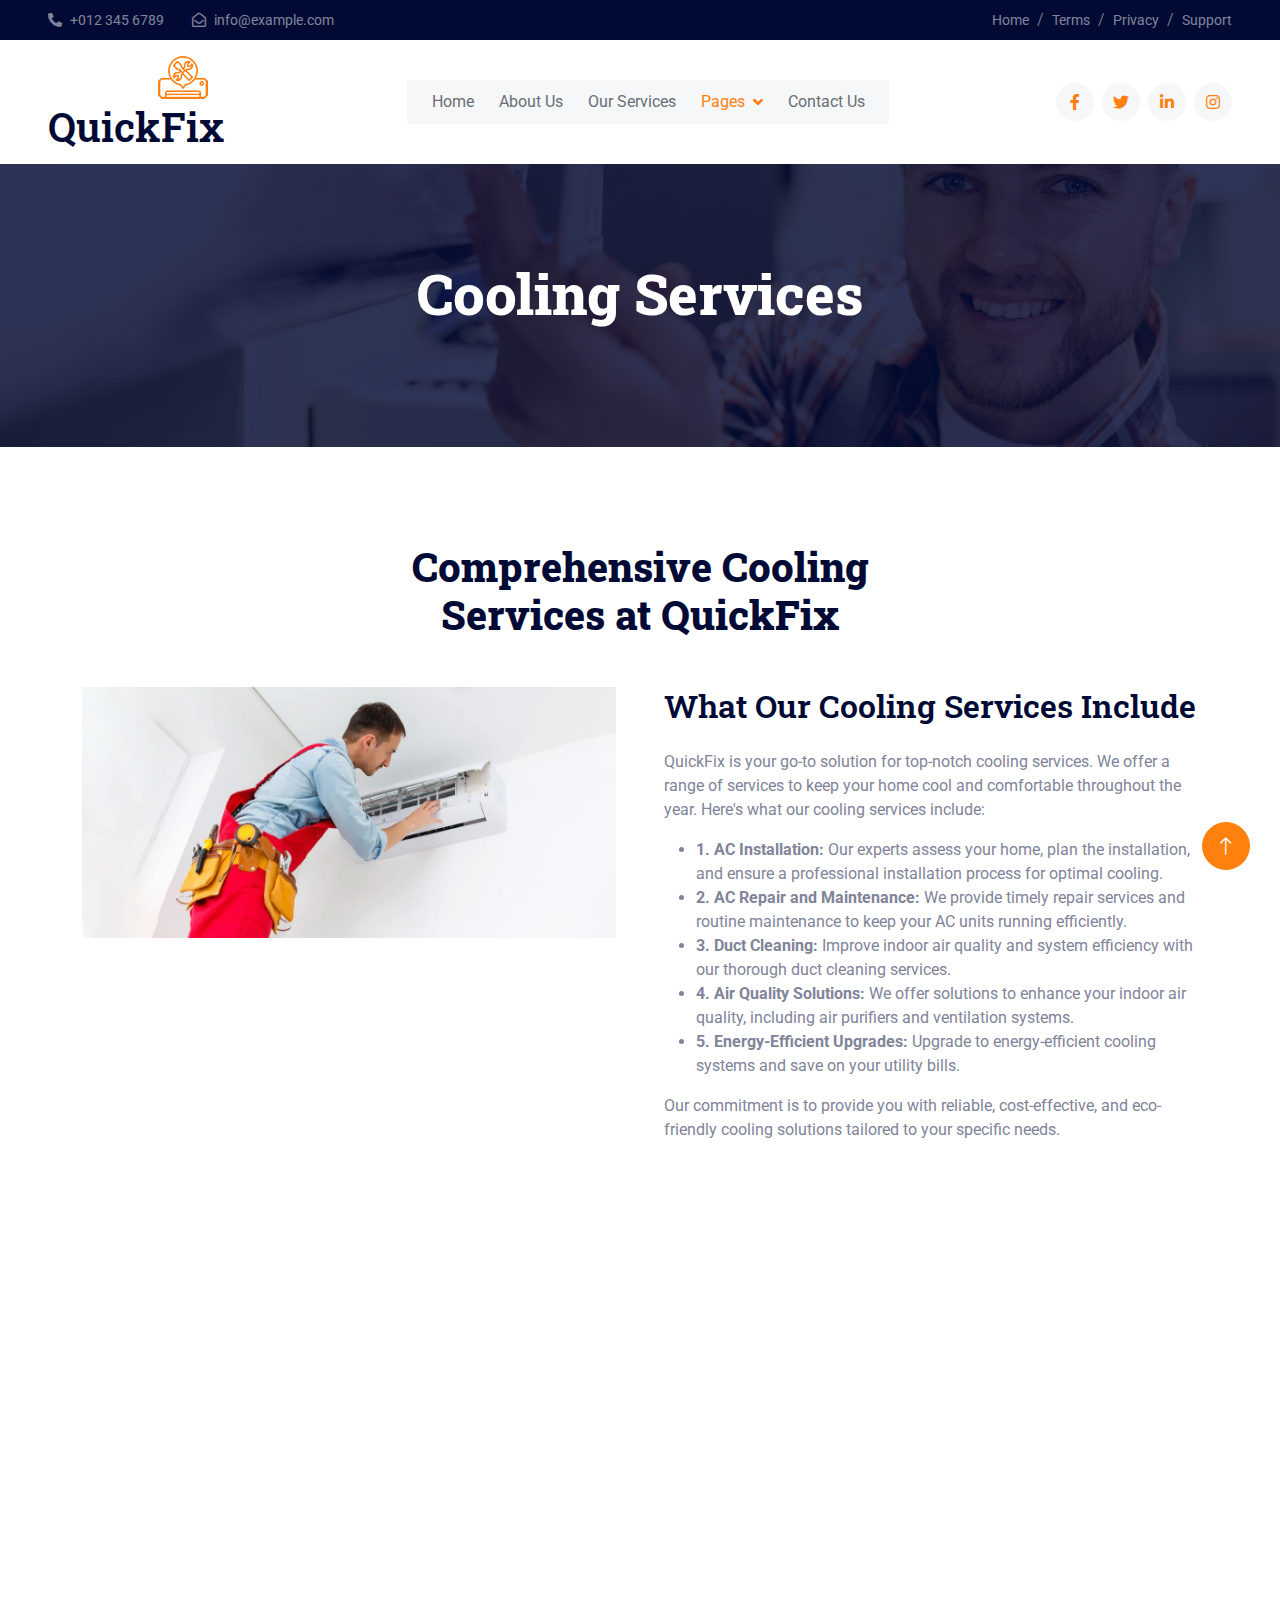
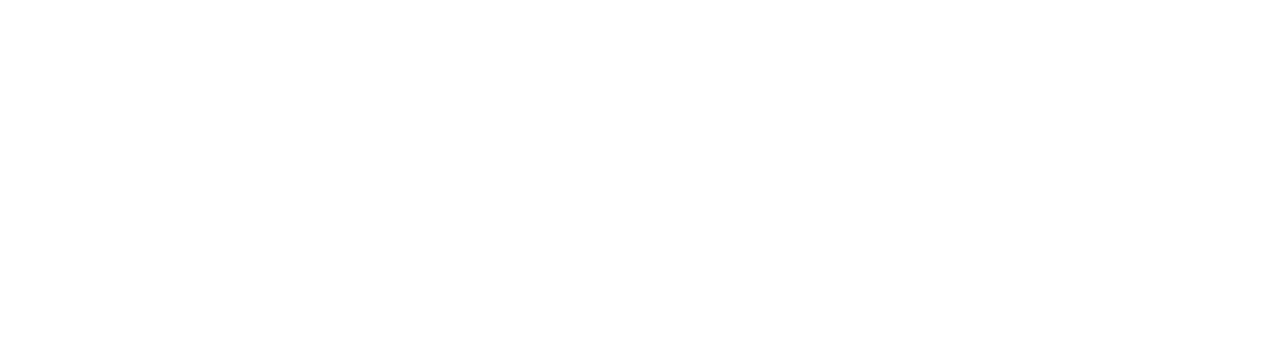
<file: cooling.html>
<!DOCTYPE html>
<html lang="en">

<head>
    <meta charset="utf-8">
    <title>QuickFix</title>
    <meta content="width=device-width, initial-scale=1.0" name="viewport">
    <meta content="" name="keywords">
    <meta content="" name="description">

    <!-- Favicon -->
    <link href="img/favicon.ico" rel="icon">

    <!-- Google Web Fonts -->
    <link rel="preconnect" href="https://fonts.googleapis.com">
    <link rel="preconnect" href="https://fonts.gstatic.com" crossorigin>
    <link href="https://fonts.googleapis.com/css2?family=Roboto+Slab:wght@400;600;800&family=Roboto:wght@400;500;700&display=swap" rel="stylesheet"> 

    <!-- Icon Font Stylesheet -->
    <link href="https://cdnjs.cloudflare.com/ajax/libs/font-awesome/5.10.0/css/all.min.css" rel="stylesheet">
    <link href="https://cdn.jsdelivr.net/npm/bootstrap-icons@1.4.1/font/bootstrap-icons.css" rel="stylesheet">

    <!-- Libraries Stylesheet -->
    <link href="lib/animate/animate.min.css" rel="stylesheet">
    <link href="lib/owlcarousel/assets/owl.carousel.min.css" rel="stylesheet">

    <!-- Customized Bootstrap Stylesheet -->
    <link href="css/bootstrap.min.css" rel="stylesheet">

    <!-- Template Stylesheet -->
    <link href="css/style.css" rel="stylesheet">
</head>

<body>
    <!-- Spinner Start -->
    <div id="spinner" class="show bg-white position-fixed translate-middle w-100 vh-100 top-50 start-50 d-flex align-items-center justify-content-center">
        <div class="spinner-grow text-primary" role="status"></div>
    </div>
    <!-- Spinner End -->


    <!-- Topbar Start -->
    <div class="container-fluid bg-dark text-white-50 py-2 px-0 d-none d-lg-block">
        <div class="row gx-0 align-items-center">
            <div class="col-lg-7 px-5 text-start">
                <div class="h-100 d-inline-flex align-items-center me-4">
                    <small class="fa fa-phone-alt me-2"></small>
                    <small>+012 345 6789</small>
                </div>
                <div class="h-100 d-inline-flex align-items-center me-4">
                    <small class="far fa-envelope-open me-2"></small>
                    <small>info@example.com</small>
                </div>
            </div>
            <div class="col-lg-5 px-5 text-end">
                <ol class="breadcrumb justify-content-end mb-0">
                    <li class="breadcrumb-item"><a class="text-white-50 small" href="#">Home</a></li>
                    <li class="breadcrumb-item"><a class="text-white-50 small" href="#">Terms</a></li>
                    <li class="breadcrumb-item"><a class="text-white-50 small" href="#">Privacy</a></li>
                    <li class="breadcrumb-item"><a class="text-white-50 small" href="#">Support</a></li>
                </ol>
            </div>
        </div>
    </div>
    <!-- Topbar End -->


    <!-- Navbar Start -->
    <nav class="navbar navbar-expand-lg bg-white navbar-light sticky-top px-4 px-lg-5">
        <a href="index.html" class="navbar-brand d-flex align-items-center">
            <h1 class="m-0"><img class="img-fluid me-3" src="img/icon/icon-02-primary.png" alt="">QuickFix</h1>
        </a>
        <button type="button" class="navbar-toggler" data-bs-toggle="collapse" data-bs-target="#navbarCollapse">
            <span class="navbar-toggler-icon"></span>
        </button>
        <div class="collapse navbar-collapse" id="navbarCollapse">
            <div class="navbar-nav mx-auto bg-light pe-4 py-3 py-lg-0">
                <a href="index.html" class="nav-item nav-link">Home</a>
                <a href="about.html" class="nav-item nav-link">About Us</a>
                <a href="service.html" class="nav-item nav-link">Our Services</a>
                <div class="nav-item dropdown">
                    <a href="#" class="nav-link dropdown-toggle active" data-bs-toggle="dropdown">Pages</a>
                    <div class="dropdown-menu bg-light border-0 m-0">
                        <a href="feature.html" class="dropdown-item">Features</a>
                        <a href="quote.html" class="dropdown-item">Free Quote</a>
                        <a href="team.html" class="dropdown-item">Our Team</a>
                        <a href="testimonial.html" class="dropdown-item active">Reviews</a>
                        <a href="404.html" class="dropdown-item">Finance</a>
                    </div>
                </div>
                <a href="contact.html" class="nav-item nav-link">Contact Us</a>
            </div>
            <div class="h-100 d-lg-inline-flex align-items-center d-none">
                <a class="btn btn-square rounded-circle bg-light text-primary me-2" href=""><i class="fab fa-facebook-f"></i></a>
                <a class="btn btn-square rounded-circle bg-light text-primary me-2" href=""><i class="fab fa-twitter"></i></a>
                <a class="btn btn-square rounded-circle bg-light text-primary me-2" href=""><i class="fab fa-linkedin-in"></i></a>
                <a class="btn btn-square rounded-circle bg-light text-primary me-0" href=""><i class="fab fa-instagram"></i></a>
            </div>
        </div>
    </nav>
    <!-- Navbar End -->


    <!-- Page Header Start -->
    <div class="container-fluid page-header py-5 mb-5 wow fadeIn" data-wow-delay="0.1s">
        <div class="container text-center py-5">
            <h1 class="display-4 text-white animated slideInDown mb-4">Cooling Services</h1>
        </div>
    </div>
    <!-- Page Header End -->


    <!-- Cooling Services Section -->
<div class="container-xxl py-5">
    <div class="container">
        <div class="text-center mx-auto wow fadeInUp" data-wow-delay="0.1s" style="max-width: 500px;">
            <h1 class="display-6 mb-5">Comprehensive Cooling Services at QuickFix</h1>
        </div>
        <div class="row g-5">
            <div class="col-lg-6">
                <!-- You can add an image of cooling services here -->
                <img class="img-fluid" src="img/service.1.jpg" alt="Cooling Services">
            </div>
            <div class="col-lg-6 wow fadeIn" data-wow-delay="0.5s">
                <h2 class="mb-4">What Our Cooling Services Include</h2>
                <p>QuickFix is your go-to solution for top-notch cooling services. We offer a range of services to keep your home cool and comfortable throughout the year. Here's what our cooling services include:</p>
                <ul>
                    <li><strong>1. AC Installation:</strong> Our experts assess your home, plan the installation, and ensure a professional installation process for optimal cooling.</li>
                    <li><strong>2. AC Repair and Maintenance:</strong> We provide timely repair services and routine maintenance to keep your AC units running efficiently.</li>
                    <li><strong>3. Duct Cleaning:</strong> Improve indoor air quality and system efficiency with our thorough duct cleaning services.</li>
                    <li><strong>4. Air Quality Solutions:</strong> We offer solutions to enhance your indoor air quality, including air purifiers and ventilation systems.</li>
                    <li><strong>5. Energy-Efficient Upgrades:</strong> Upgrade to energy-efficient cooling systems and save on your utility bills.</li>
                </ul>
                <p>Our commitment is to provide you with reliable, cost-effective, and eco-friendly cooling solutions tailored to your specific needs.</p>
            </div>
        </div>
    </div>
</div>
<!-- End of Cooling Services Section -->


    <!-- Footer Start -->
    <div class="container-fluid bg-dark footer mt-5 pt-5 wow fadeIn" data-wow-delay="0.1s">
        <div class="container py-5">
            <div class="row g-5">
                <div class="col-md-6">
                    <h1 class="text-white mb-4"><img class="img-fluid me-3" src="img/icon/icon-02-light.png" alt="">QuickFix Heat and Cooling</h1>
                    <span>At QuickFix Heating and Cooling, we're dedicated to ensuring your indoor comfort and peace of mind. With years of experience, our team of skilled technicians is committed to providing top-quality heating and cooling solutions for both residential and commercial clients. We take pride in our 24/7 support, reasonable prices, and unmatched service, making us the trusted choice for HVAC needs in our community.</span>
                </div>
                <div class="col-md-6">
                    <h5 class="text-light mb-4">Newsletter</h5>
                    <p>Stay up to date with the latest news, offers, and updates from QuickFix Heating and Cooling. Sign up for our newsletter now!</p>
                    <div class="position-relative">
                        <input class="form-control bg-transparent w-100 py-3 ps-4 pe-5" type="text" placeholder="Your email">
                        <button type="button" class="btn btn-primary py-2 px-3 position-absolute top-0 end-0 mt-2 me-2">SignUp</button>
                    </div>
                </div>
                <div class="col-lg-3 col-md-6">
                    <h5 class="text-light mb-4">Get In Touch</h5>
                    <p><i class="fa fa-map-marker-alt me-3"></i>123 Street, New York, USA</p>
                    <p><i class="fa fa-phone-alt me-3"></i>+012 345 67890</p>
                    <p><i class="fa fa-envelope me-3"></i>info@example.com</p>
                </div>
                <div class="col-lg-3 col-md-6">
                    <h5 class="text-light mb-4">Our Services</h5>
                    <a class="btn btn-link" href="acinstallation.html">AC Installation</a>
                    <a class="btn btn-link" href="cooling.html">Cooling Services</a>
                    <a class="btn btn-link" href="heating.html">Heating Services</a>
                    <a class="btn btn-link" href="">Annual Inspections</a>
                </div>
                <div class="col-lg-3 col-md-6">
                    <h5 class="text-light mb-4">Quick Links</h5>
                    <a class="btn btn-link" href="about.html">About Us</a>
                    <a class="btn btn-link" href="contact.html">Contact Us</a>
                    <a class="btn btn-link" href="service.html">Our Services</a>
                </div>
                <div class="col-lg-3 col-md-6">
                    <h5 class="text-light mb-4">Follow Us</h5>
                    <div class="d-flex">
                        <a class="btn btn-square rounded-circle me-1" href=""><i class="fab fa-twitter"></i></a>
                        <a class="btn btn-square rounded-circle me-1" href=""><i class="fab fa-facebook-f"></i></a>
                        <a class="btn btn-square rounded-circle me-1" href=""><i class="fab fa-youtube"></i></a>
                        <a class="btn btn-square rounded-circle me-1" href=""><i class="fab fa-linkedin-in"></i></a>
                    </div>
                </div>
            </div>
        </div>
        <div class="container-fluid copyright">
            <div class="container">
                <div class="row">
                    <div class="col-md-6 text-center text-md-start mb-3 mb-md-0">
                        &copy; <a href="#">QuickFix 2023</a>, All Right Reserved.
                    </div>
                    <div class="col-md-6 text-center text-md-end">
                        Designed By <a href="https://github.com/tamoorsaeed22">//</a>
                    </div>
                </div>
            </div>
        </div>
    </div>
    <!-- Footer End -->


    <!-- Back to Top -->
    <a href="#" class="btn btn-lg btn-primary btn-lg-square rounded-circle back-to-top"><i class="bi bi-arrow-up"></i></a>


    <!-- JavaScript Libraries -->
    <script src="https://code.jquery.com/jquery-3.4.1.min.js"></script>
    <script src="https://cdn.jsdelivr.net/npm/bootstrap@5.0.0/dist/js/bootstrap.bundle.min.js"></script>
    <script src="lib/wow/wow.min.js"></script>
    <script src="lib/easing/easing.min.js"></script>
    <script src="lib/waypoints/waypoints.min.js"></script>
    <script src="lib/owlcarousel/owl.carousel.min.js"></script>
    <script src="lib/counterup/counterup.min.js"></script>
    <script src="lib/parallax/parallax.min.js"></script>

    <!-- Template Javascript -->
    <script src="js/main.js"></script>
</body>

</html>
</file>
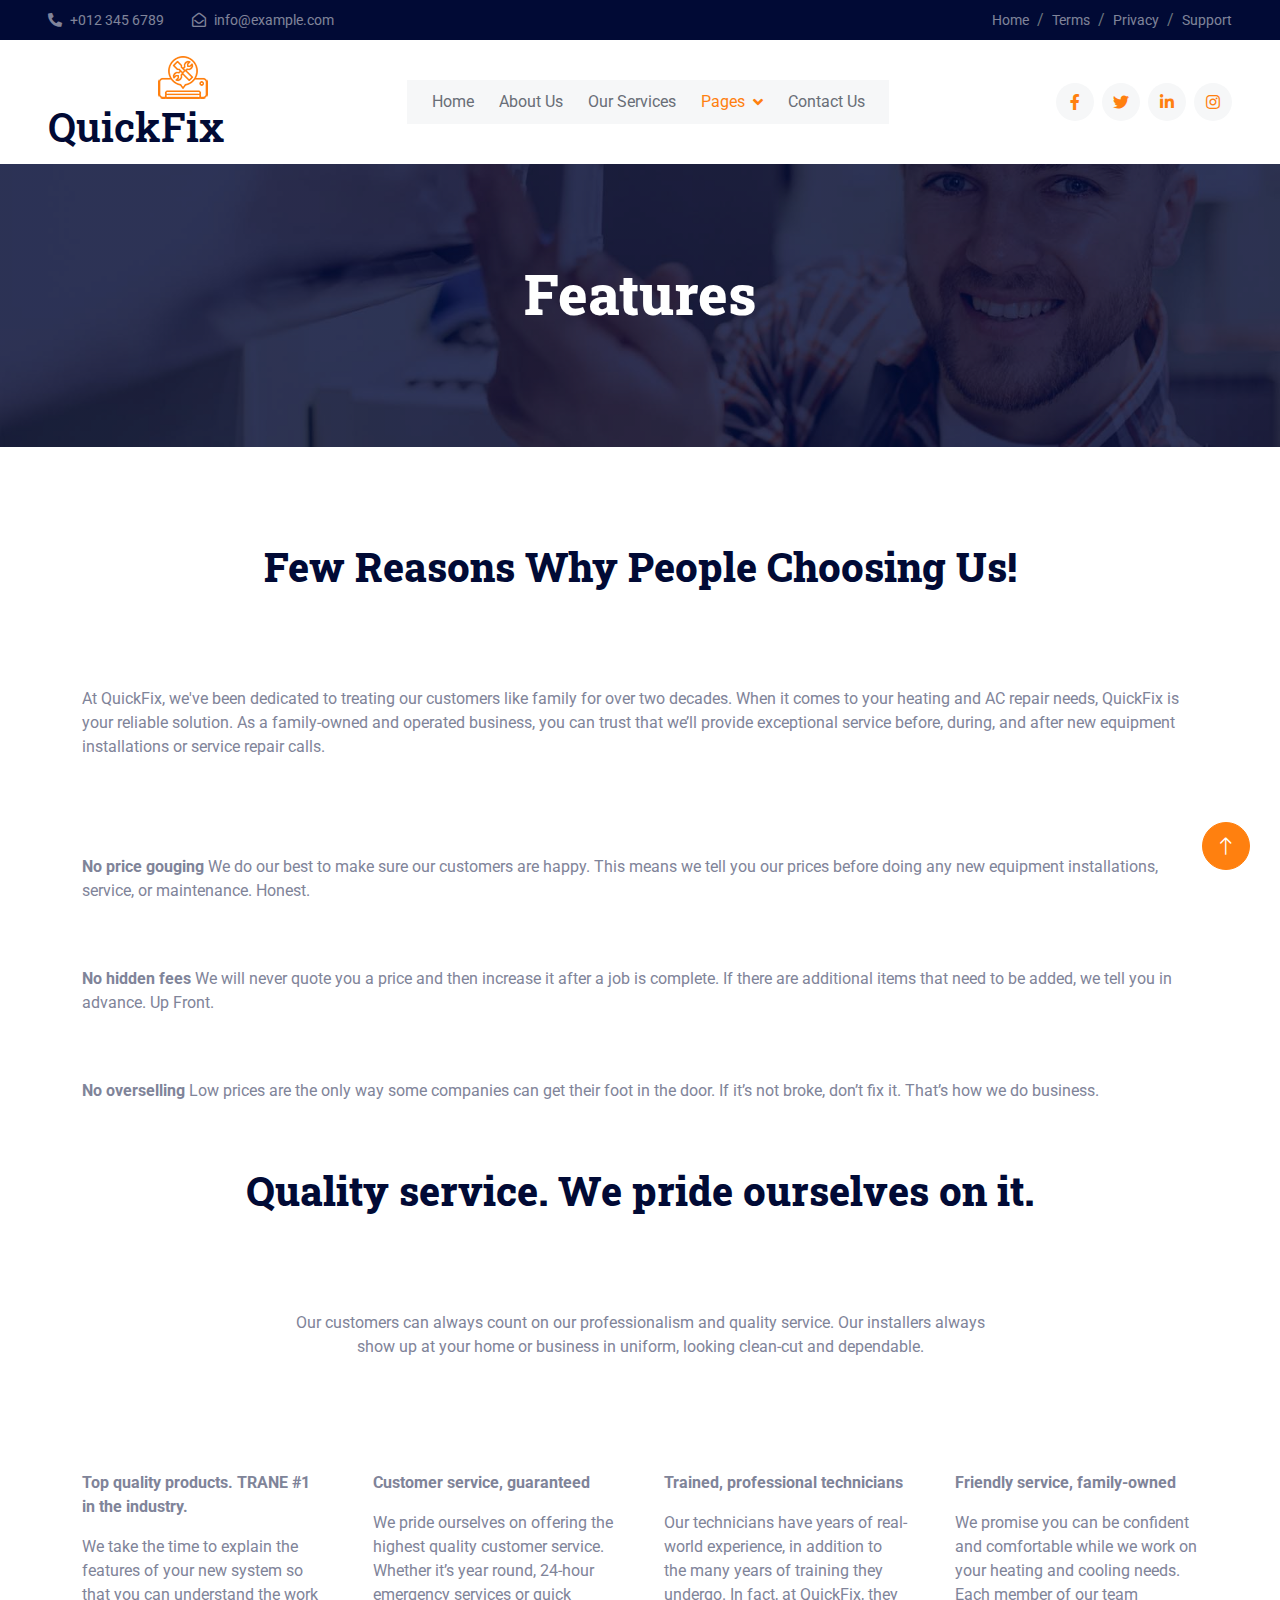
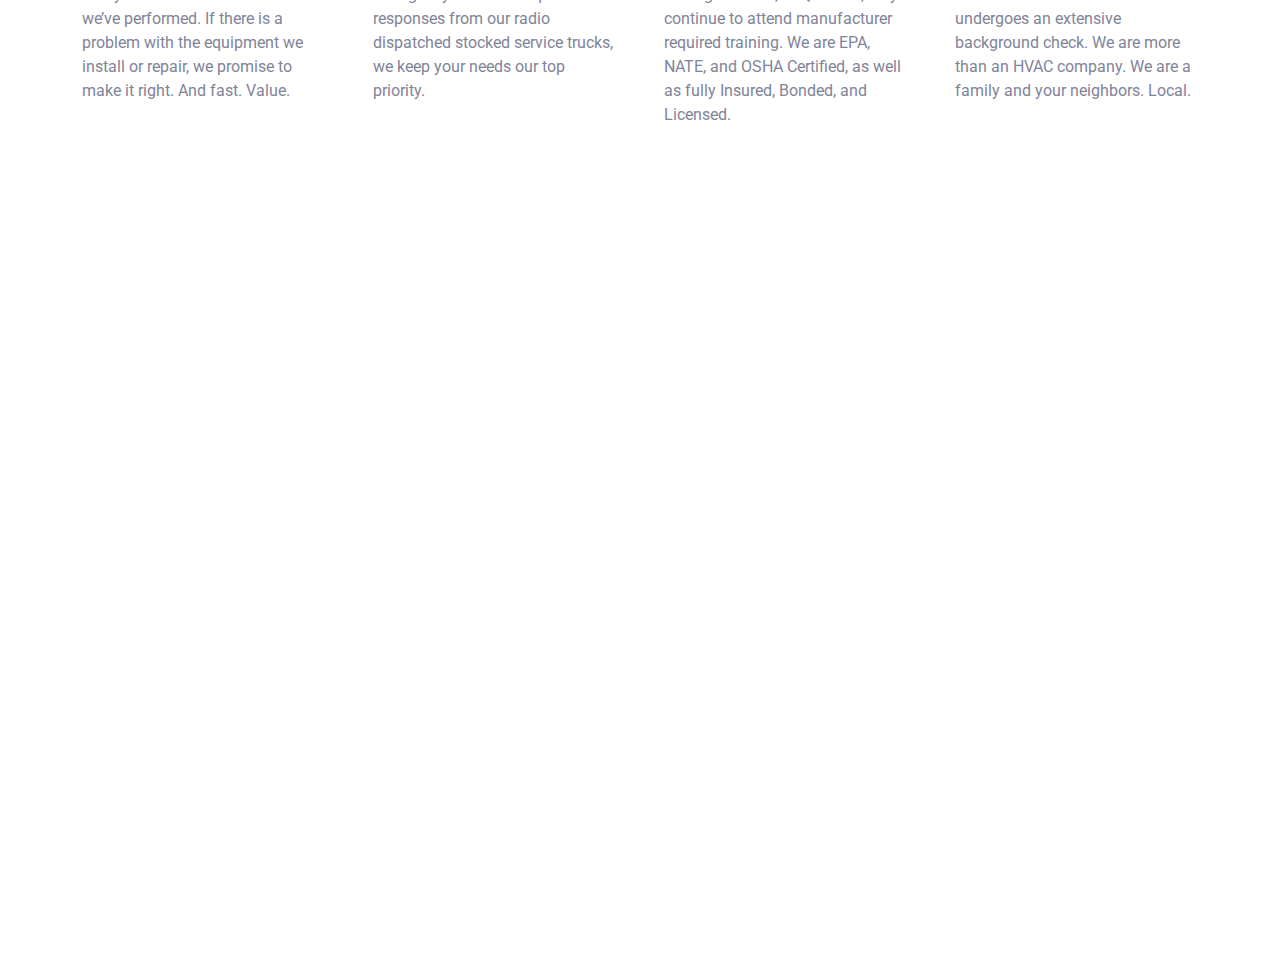
<file: feature.html>
<!DOCTYPE html>
<html lang="en">

<head>
    <meta charset="utf-8">
    <title>QuickFix</title>
    <meta content="width=device-width, initial-scale=1.0" name="viewport">
    <meta content="" name="keywords">
    <meta content="" name="description">

    <!-- Favicon -->
    <link href="img/favicon.ico" rel="icon">

    <!-- Google Web Fonts -->
    <link rel="preconnect" href="https://fonts.googleapis.com">
    <link rel="preconnect" href="https://fonts.gstatic.com" crossorigin>
    <link href="https://fonts.googleapis.com/css2?family=Roboto+Slab:wght@400;600;800&family=Roboto:wght@400;500;700&display=swap" rel="stylesheet"> 

    <!-- Icon Font Stylesheet -->
    <link href="https://cdnjs.cloudflare.com/ajax/libs/font-awesome/5.10.0/css/all.min.css" rel="stylesheet">
    <link href="https://cdn.jsdelivr.net/npm/bootstrap-icons@1.4.1/font/bootstrap-icons.css" rel="stylesheet">

    <!-- Libraries Stylesheet -->
    <link href="lib/animate/animate.min.css" rel="stylesheet">
    <link href="lib/owlcarousel/assets/owl.carousel.min.css" rel="stylesheet">

    <!-- Customized Bootstrap Stylesheet -->
    <link href="css/bootstrap.min.css" rel="stylesheet">

    <!-- Template Stylesheet -->
    <link href="css/style.css" rel="stylesheet">
</head>

<body>
    <!-- Spinner Start -->
    <div id="spinner" class="show bg-white position-fixed translate-middle w-100 vh-100 top-50 start-50 d-flex align-items-center justify-content-center">
        <div class="spinner-grow text-primary" role="status"></div>
    </div>
    <!-- Spinner End -->


    <!-- Topbar Start -->
    <div class="container-fluid bg-dark text-white-50 py-2 px-0 d-none d-lg-block">
        <div class="row gx-0 align-items-center">
            <div class="col-lg-7 px-5 text-start">
                <div class="h-100 d-inline-flex align-items-center me-4">
                    <small class="fa fa-phone-alt me-2"></small>
                    <small>+012 345 6789</small>
                </div>
                <div class="h-100 d-inline-flex align-items-center me-4">
                    <small class="far fa-envelope-open me-2"></small>
                    <small>info@example.com</small>
                </div>
            </div>
            <div class="col-lg-5 px-5 text-end">
                <ol class="breadcrumb justify-content-end mb-0">
                    <li class="breadcrumb-item"><a class="text-white-50 small" href="#">Home</a></li>
                    <li class="breadcrumb-item"><a class="text-white-50 small" href="#">Terms</a></li>
                    <li class="breadcrumb-item"><a class="text-white-50 small" href="#">Privacy</a></li>
                    <li class="breadcrumb-item"><a class="text-white-50 small" href="#">Support</a></li>
                </ol>
            </div>
        </div>
    </div>
    <!-- Topbar End -->


    <!-- Navbar Start -->
    <nav class="navbar navbar-expand-lg bg-white navbar-light sticky-top px-4 px-lg-5">
        <a href="index.html" class="navbar-brand d-flex align-items-center">
            <h1 class="m-0"><img class="img-fluid me-3" src="img/icon/icon-02-primary.png" alt="">QuickFix</h1>
        </a>
        <button type="button" class="navbar-toggler" data-bs-toggle="collapse" data-bs-target="#navbarCollapse">
            <span class="navbar-toggler-icon"></span>
        </button>
        <div class="collapse navbar-collapse" id="navbarCollapse">
            <div class="navbar-nav mx-auto bg-light pe-4 py-3 py-lg-0">
                <a href="index.html" class="nav-item nav-link">Home</a>
                <a href="about.html" class="nav-item nav-link">About Us</a>
                <a href="service.html" class="nav-item nav-link">Our Services</a>
                <div class="nav-item dropdown">
                    <a href="#" class="nav-link dropdown-toggle active" data-bs-toggle="dropdown">Pages</a>
                    <div class="dropdown-menu bg-light border-0 m-0">
                        <a href="feature.html" class="dropdown-item active">Features</a>
                        <a href="quote.html" class="dropdown-item">Free Quote</a>
                        <a href="team.html" class="dropdown-item">Our Team</a>
                        <a href="testimonial.html" class="dropdown-item">Reviews</a>
                        <a href="404.html" class="dropdown-item">Finance</a>
                    </div>
                </div>
                <a href="contact.html" class="nav-item nav-link">Contact Us</a>
            </div>
            <div class="h-100 d-lg-inline-flex align-items-center d-none">
                <a class="btn btn-square rounded-circle bg-light text-primary me-2" href=""><i class="fab fa-facebook-f"></i></a>
                <a class="btn btn-square rounded-circle bg-light text-primary me-2" href=""><i class="fab fa-twitter"></i></a>
                <a class="btn btn-square rounded-circle bg-light text-primary me-2" href=""><i class="fab fa-linkedin-in"></i></a>
                <a class="btn btn-square rounded-circle bg-light text-primary me-0" href=""><i class="fab fa-instagram"></i></a>
            </div>
        </div>
    </nav>
    <!-- Navbar End -->


    <!-- Page Header Start -->
    <div class="container-fluid page-header py-5 mb-5 wow fadeIn" data-wow-delay="0.1s">
        <div class="container text-center py-5">
            <h1 class="display-4 text-white animated slideInDown mb-4">Features</h1>
        </div>
    </div>
    <!-- Page Header End -->


<!-- Features Start -->
<div class="container-xxl py-5">
    <div class="container">
        <div class="row g-5 justify-content-center">
                <h1 class="display-6 mb-5 text-center">Few Reasons Why People Choosing Us!</h1>
                <p class="mb-5">At QuickFix, we've been dedicated to treating our customers like family for over two decades. When it comes to your heating and AC repair needs, QuickFix is your reliable solution. As a family-owned and operated business, you can trust that we’ll provide exceptional service before, during, and after new equipment installations or service repair calls.</p>
                <p><strong>No price gouging</strong> We do our best to make sure our customers are happy. This means we tell you our prices before doing any new equipment installations, service, or maintenance. Honest.</p>
                <p><strong>No hidden fees</strong> We will never quote you a price and then increase it after a job is complete. If there are additional items that need to be added, we tell you in advance. Up Front.</p>
                <p><strong>No overselling</strong> Low prices are the only way some companies can get their foot in the door. If it’s not broke, don’t fix it. That’s how we do business.</p>
                <h2 class="display-6 mb-5 text-center">Quality service. We pride ourselves on it.</h2>
                <p class="text-center">Our customers can always count on our professionalism and quality service. Our installers always <br>show up at your home or business in uniform, looking clean-cut and dependable.</p>
            </div>
        </div>
    </div>
</div>
<!-- Features End -->

<!-- Additional content in a 2x4 grid -->
<div class="container-xxl py-5">
    <div class="container">
        <div class="row g-5 justify-content-center">
            <div class="col-md-6 col-lg-3">
                <p><strong>Top quality products. TRANE #1 in the industry.</strong></p>
                <p>We take the time to explain the features of your new system so that you can understand the work we’ve performed. If there is a problem with the equipment we install or repair, we promise to make it right. And fast. Value.</p>
            </div>
            <div class="col-md-6 col-lg-3">
                <p><strong>Customer service, guaranteed</strong></p>
                <p>We pride ourselves on offering the highest quality customer service. Whether it’s year round, 24-hour emergency services or quick responses from our radio dispatched stocked service trucks, we keep your needs our top priority.</p>
            </div>
            <div class="col-md-6 col-lg-3">
                <p><strong>Trained, professional technicians</strong></p>
                <p>Our technicians have years of real-world experience, in addition to the many years of training they undergo. In fact, at QuickFix, they continue to attend manufacturer required training. We are EPA, NATE, and OSHA Certified, as well as fully Insured, Bonded, and Licensed.</p>
            </div>
            <div class="col-md-6 col-lg-3">
                <p><strong>Friendly service, family-owned</strong></p>
                <p>We promise you can be confident and comfortable while we work on your heating and cooling needs. Each member of our team undergoes an extensive background check. We are more than an HVAC company. We are a family and your neighbors. Local.</p>
            </div>
        </div>
    </div>
</div>

    <!-- Footer Start -->
    <div class="container-fluid bg-dark footer mt-5 pt-5 wow fadeIn" data-wow-delay="0.1s">
        <div class="container py-5">
            <div class="row g-5">
                <div class="col-md-6">
                    <h1 class="text-white mb-4"><img class="img-fluid me-3" src="img/icon/icon-02-light.png" alt="">QuickFix Heat and Cooling</h1>
                    <span>At QuickFix Heating and Cooling, we're dedicated to ensuring your indoor comfort and peace of mind. With years of experience, our team of skilled technicians is committed to providing top-quality heating and cooling solutions for both residential and commercial clients. We take pride in our 24/7 support, reasonable prices, and unmatched service, making us the trusted choice for HVAC needs in our community.</span>
                </div>
                <div class="col-md-6">
                    <h5 class="text-light mb-4">Newsletter</h5>
                    <p>Stay up to date with the latest news, offers, and updates from QuickFix Heating and Cooling. Sign up for our newsletter now!</p>
                    <div class="position-relative">
                        <input class="form-control bg-transparent w-100 py-3 ps-4 pe-5" type="text" placeholder="Your email">
                        <button type="button" class="btn btn-primary py-2 px-3 position-absolute top-0 end-0 mt-2 me-2">SignUp</button>
                    </div>
                </div>
                <div class="col-lg-3 col-md-6">
                    <h5 class="text-light mb-4">Get In Touch</h5>
                    <p><i class="fa fa-map-marker-alt me-3"></i>301 West Stone Road Villa Park, IL 60181 </p>
                    <p><i class="fa fa-phone-alt me-3"></i>630-834-3456 </p>
                    <p><i class="fa fa-envelope me-3"></i>info@example.com</p>
                </div>
                <div class="col-lg-3 col-md-6">
                    <h5 class="text-light mb-4">Our Services</h5>
                    <a class="btn btn-link" href="acinstallation.html">AC Installation</a>
                    <a class="btn btn-link" href="cooling.html">Cooling Services</a>
                    <a class="btn btn-link" href="heating.html">Heating Services</a>
                    <a class="btn btn-link" href="">Annual Inspections</a>
                </div>
                <div class="col-lg-3 col-md-6">
                    <h5 class="text-light mb-4">Quick Links</h5>
                    <a class="btn btn-link" href="about.html">About Us</a>
                    <a class="btn btn-link" href="contact.html">Contact Us</a>
                    <a class="btn btn-link" href="service.html">Our Services</a>
                </div>
                <div class="col-lg-3 col-md-6">
                    <h5 class="text-light mb-4">Follow Us</h5>
                    <div class="d-flex">
                        <a class="btn btn-square rounded-circle me-1" href=""><i class="fab fa-twitter"></i></a>
                        <a class="btn btn-square rounded-circle me-1" href=""><i class="fab fa-facebook-f"></i></a>
                        <a class="btn btn-square rounded-circle me-1" href=""><i class="fab fa-youtube"></i></a>
                        <a class="btn btn-square rounded-circle me-1" href=""><i class="fab fa-linkedin-in"></i></a>
                    </div>
                </div>
            </div>
        </div>
        <div class="container-fluid copyright">
            <div class="container">
                <div class="row">
                    <div class="col-md-6 text-center text-md-start mb-3 mb-md-0">
                        &copy; <a href="#">QuickFix 2023</a>, All Right Reserved.
                    </div>
                    <div class="col-md-6 text-center text-md-end">
                        Designed By <a href="https://github.com/tamoorsaeed22">//</a>
                    </div>
                </div>
            </div>
        </div>
    </div>
    <!-- Footer End -->


    <!-- Back to Top -->
    <a href="#" class="btn btn-lg btn-primary btn-lg-square rounded-circle back-to-top"><i class="bi bi-arrow-up"></i></a>


    <!-- JavaScript Libraries -->
    <script src="https://code.jquery.com/jquery-3.4.1.min.js"></script>
    <script src="https://cdn.jsdelivr.net/npm/bootstrap@5.0.0/dist/js/bootstrap.bundle.min.js"></script>
    <script src="lib/wow/wow.min.js"></script>
    <script src="lib/easing/easing.min.js"></script>
    <script src="lib/waypoints/waypoints.min.js"></script>
    <script src="lib/owlcarousel/owl.carousel.min.js"></script>
    <script src="lib/counterup/counterup.min.js"></script>
    <script src="lib/parallax/parallax.min.js"></script>

    <!-- Template Javascript -->
    <script src="js/main.js"></script>
</body>

</html>
</file>
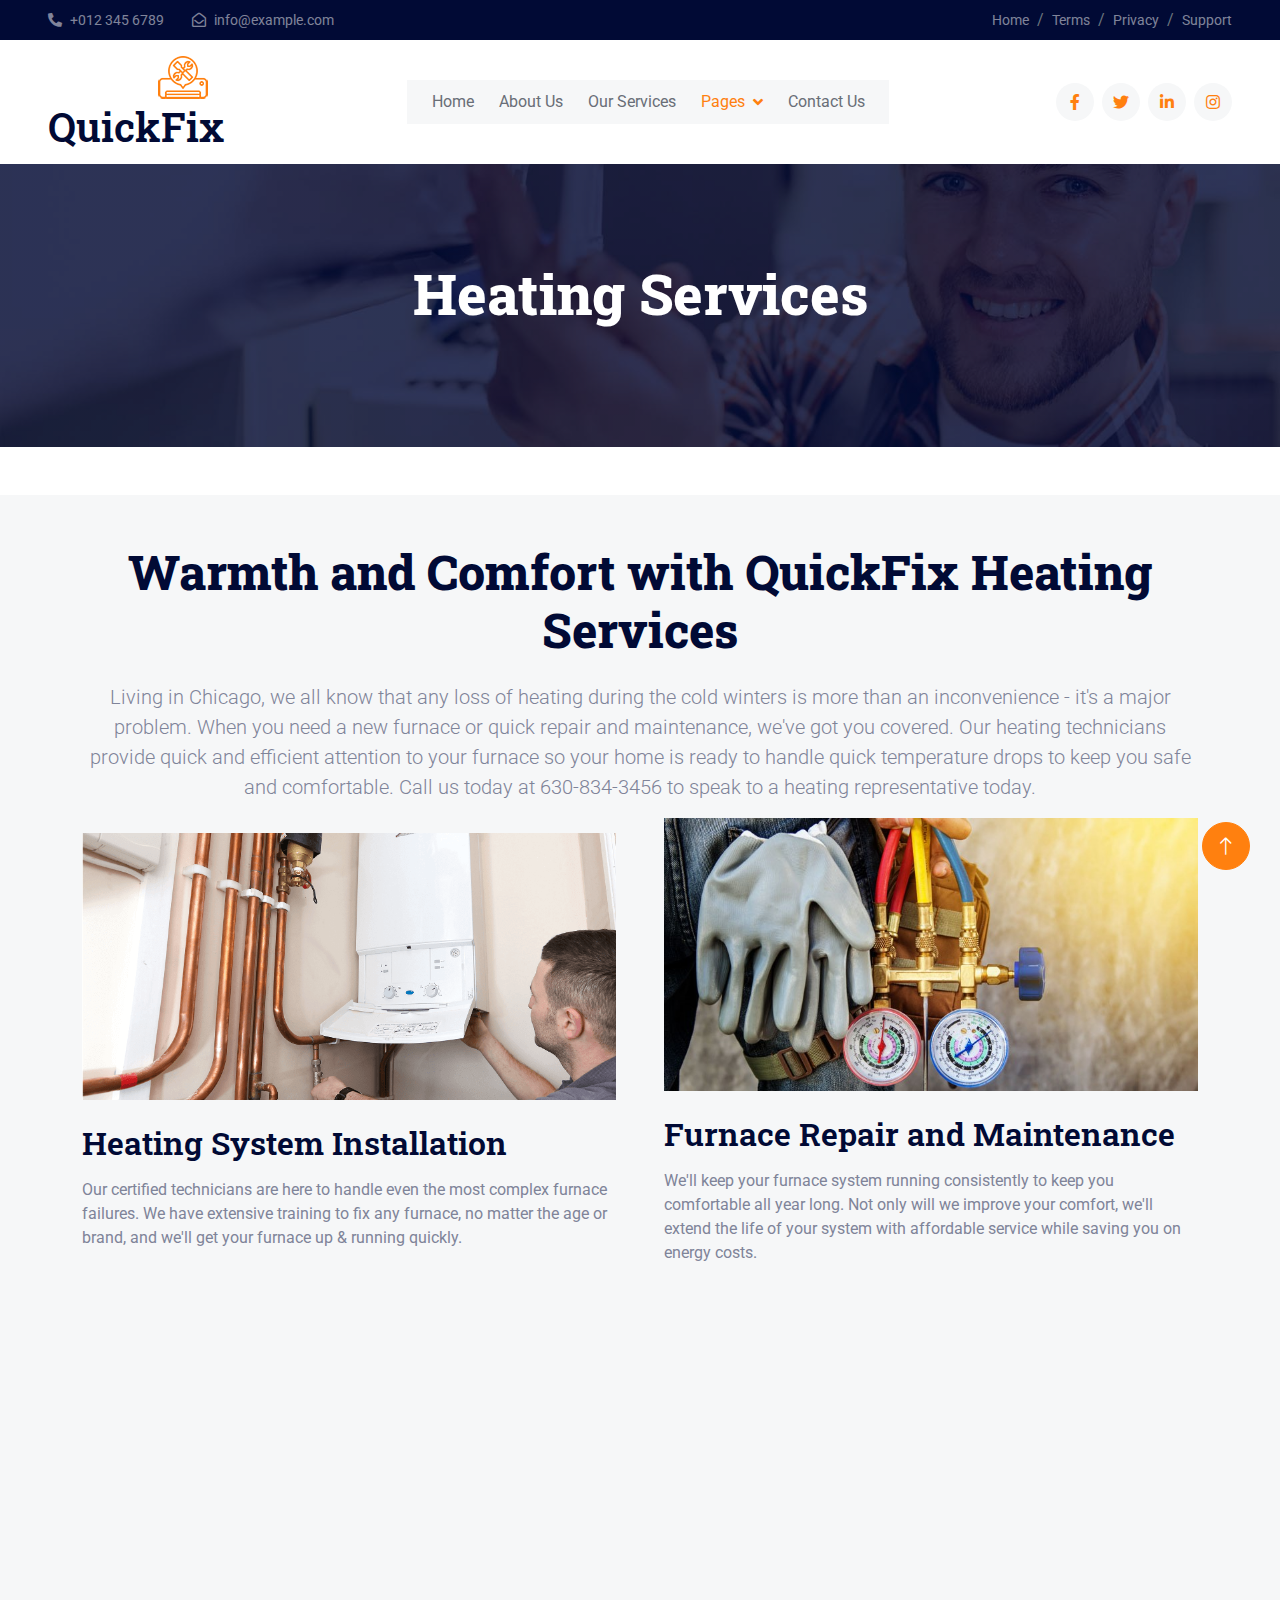
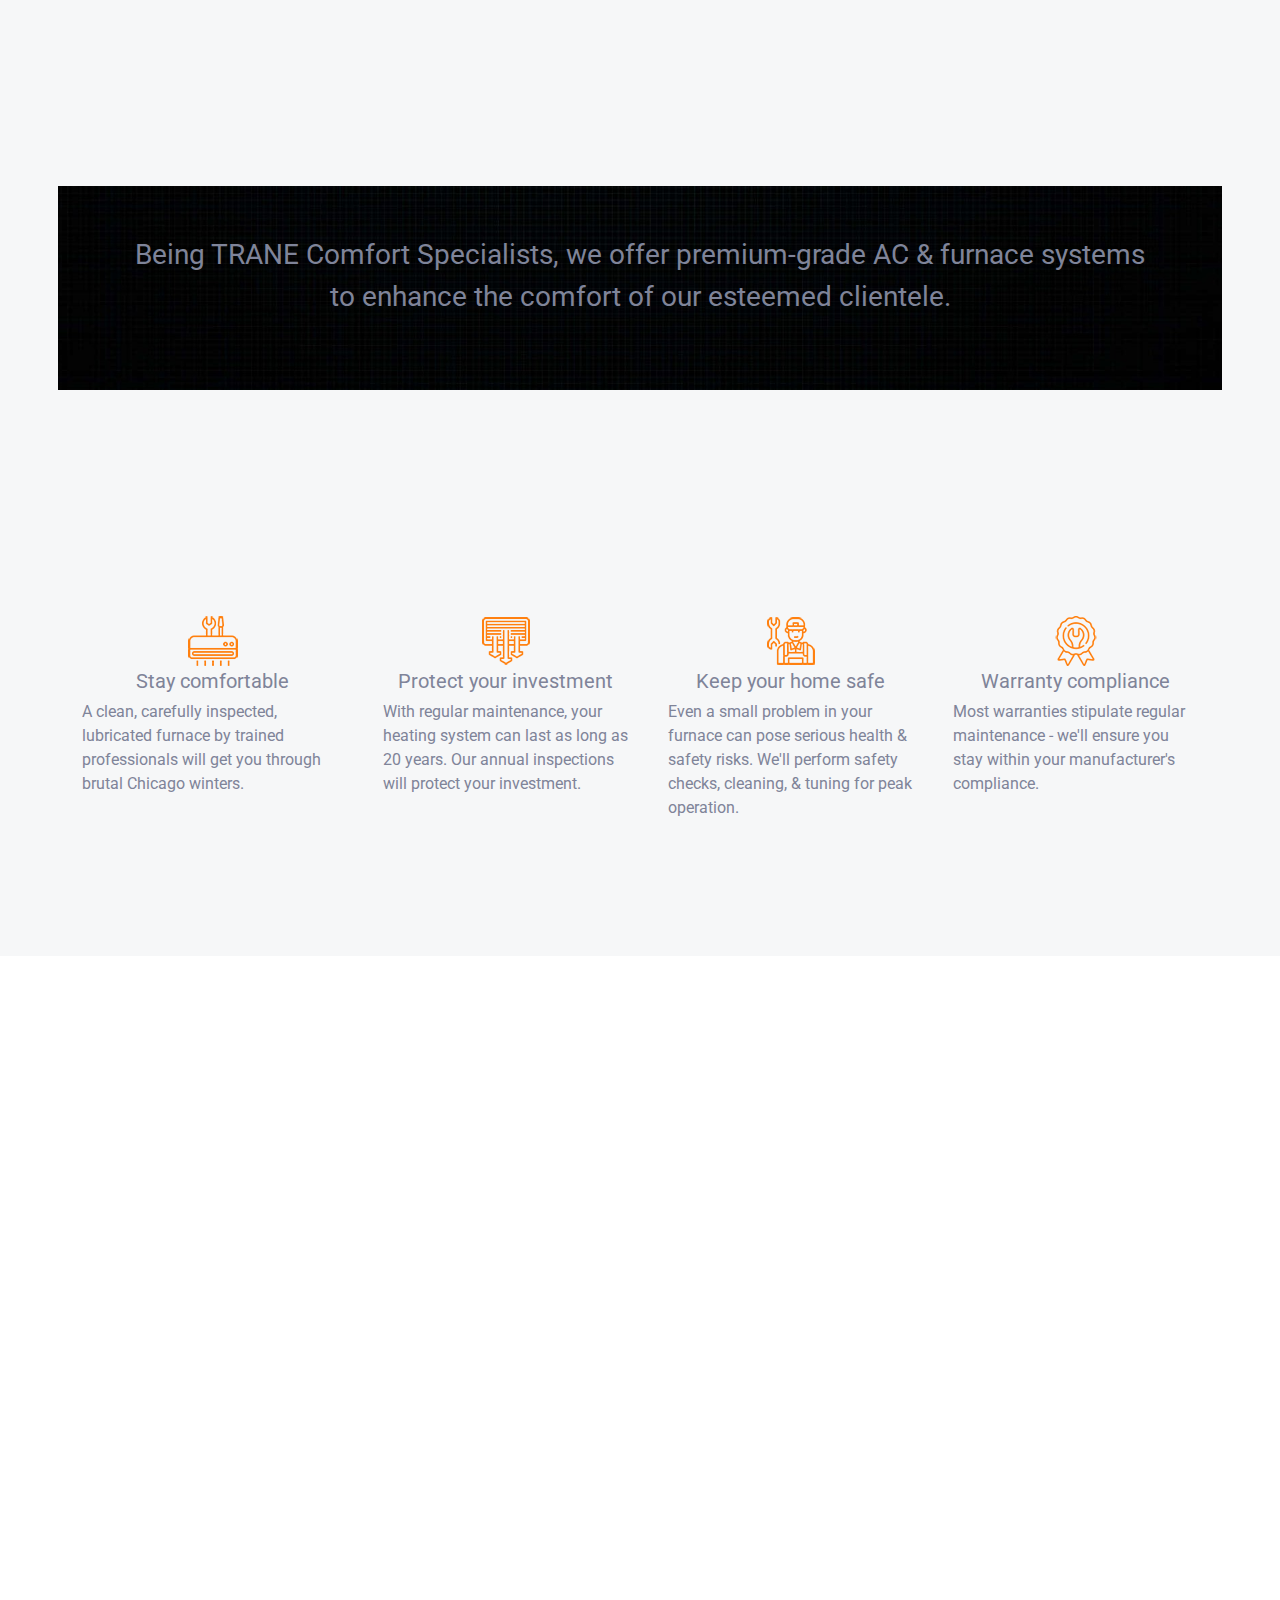
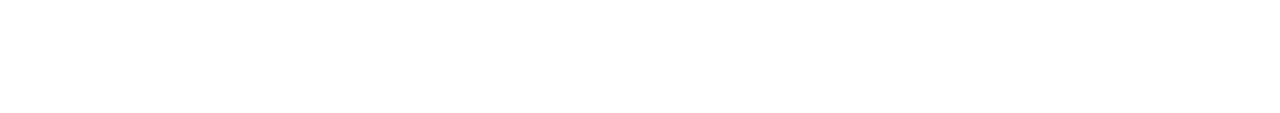
<file: heating.html>
<!DOCTYPE html>
<html lang="en">

<head>
    <meta charset="utf-8">
    <title>QuickFix</title>
    <meta content="width=device-width, initial-scale=1.0" name="viewport">
    <meta content="" name="keywords">
    <meta content="" name="description">

    <!-- Favicon -->
    <link href="img/favicon.ico" rel="icon">

    <!-- Google Web Fonts -->
    <link rel="preconnect" href="https://fonts.googleapis.com">
    <link rel="preconnect" href="https://fonts.gstatic.com" crossorigin>
    <link href="https://fonts.googleapis.com/css2?family=Roboto+Slab:wght@400;600;800&family=Roboto:wght@400;500;700&display=swap" rel="stylesheet"> 

    <!-- Icon Font Stylesheet -->
    <link href="https://cdnjs.cloudflare.com/ajax/libs/font-awesome/5.10.0/css/all.min.css" rel="stylesheet">
    <link href="https://cdn.jsdelivr.net/npm/bootstrap-icons@1.4.1/font/bootstrap-icons.css" rel="stylesheet">

    <!-- Libraries Stylesheet -->
    <link href="lib/animate/animate.min.css" rel="stylesheet">
    <link href="lib/owlcarousel/assets/owl.carousel.min.css" rel="stylesheet">

    <!-- Customized Bootstrap Stylesheet -->
    <link href="css/bootstrap.min.css" rel="stylesheet">

    <!-- Template Stylesheet -->
    <link href="css/style.css" rel="stylesheet">
</head>

<body>
    <!-- Spinner Start -->
    <div id="spinner" class="show bg-white position-fixed translate-middle w-100 vh-100 top-50 start-50 d-flex align-items-center justify-content-center">
        <div class="spinner-grow text-primary" role="status"></div>
    </div>
    <!-- Spinner End -->


    <!-- Topbar Start -->
    <div class="container-fluid bg-dark text-white-50 py-2 px-0 d-none d-lg-block">
        <div class="row gx-0 align-items-center">
            <div class="col-lg-7 px-5 text-start">
                <div class="h-100 d-inline-flex align-items-center me-4">
                    <small class="fa fa-phone-alt me-2"></small>
                    <small>+012 345 6789</small>
                </div>
                <div class="h-100 d-inline-flex align-items-center me-4">
                    <small class="far fa-envelope-open me-2"></small>
                    <small>info@example.com</small>
                </div>
            </div>
            <div class="col-lg-5 px-5 text-end">
                <ol class="breadcrumb justify-content-end mb-0">
                    <li class="breadcrumb-item"><a class="text-white-50 small" href="#">Home</a></li>
                    <li class="breadcrumb-item"><a class="text-white-50 small" href="#">Terms</a></li>
                    <li class="breadcrumb-item"><a class="text-white-50 small" href="#">Privacy</a></li>
                    <li class="breadcrumb-item"><a class="text-white-50 small" href="#">Support</a></li>
                </ol>
            </div>
        </div>
    </div>
    <!-- Topbar End -->


    <!-- Navbar Start -->
    <nav class="navbar navbar-expand-lg bg-white navbar-light sticky-top px-4 px-lg-5">
        <a href="index.html" class="navbar-brand d-flex align-items-center">
            <h1 class="m-0"><img class="img-fluid me-3" src="img/icon/icon-02-primary.png" alt="">QuickFix</h1>
        </a>
        <button type="button" class="navbar-toggler" data-bs-toggle="collapse" data-bs-target="#navbarCollapse">
            <span class="navbar-toggler-icon"></span>
        </button>
        <div class="collapse navbar-collapse" id="navbarCollapse">
            <div class="navbar-nav mx-auto bg-light pe-4 py-3 py-lg-0">
                <a href="index.html" class="nav-item nav-link">Home</a>
                <a href="about.html" class="nav-item nav-link">About Us</a>
                <a href="service.html" class="nav-item nav-link">Our Services</a>
                <div class="nav-item dropdown">
                    <a href="#" class="nav-link dropdown-toggle active" data-bs-toggle="dropdown">Pages</a>
                    <div class="dropdown-menu bg-light border-0 m-0">
                        <a href="feature.html" class="dropdown-item">Features</a>
                        <a href="quote.html" class="dropdown-item">Free Quote</a>
                        <a href="team.html" class="dropdown-item">Our Team</a>
                        <a href="testimonial.html" class="dropdown-item active">Reviews</a>
                        <a href="404.html" class="dropdown-item">Finance</a>
                    </div>
                </div>
                <a href="contact.html" class="nav-item nav-link">Contact Us</a>
            </div>
            <div class="h-100 d-lg-inline-flex align-items-center d-none">
                <a class="btn btn-square rounded-circle bg-light text-primary me-2" href=""><i class="fab fa-facebook-f"></i></a>
                <a class="btn btn-square rounded-circle bg-light text-primary me-2" href=""><i class="fab fa-twitter"></i></a>
                <a class="btn btn-square rounded-circle bg-light text-primary me-2" href=""><i class="fab fa-linkedin-in"></i></a>
                <a class="btn btn-square rounded-circle bg-light text-primary me-0" href=""><i class="fab fa-instagram"></i></a>
            </div>
        </div>
    </nav>
    <!-- Navbar End -->


    <!-- Page Header Start -->
    <div class="container-fluid page-header py-5 mb-5 wow fadeIn" data-wow-delay="0.1s">
        <div class="container text-center py-5">
            <h1 class="display-4 text-white animated slideInDown mb-4">Heating Services</h1>
        </div>
    </div>
    <!-- Page Header End -->


    <!-- Heating Services Section -->
    <div class="container-xxl py-5 bg-light">
        <div class="container">
            <div class="text-center mx-auto wow fadeInUp" data-wow-delay="0.1s" style="max-width: 1200px;">
                <h1 class="display-5 mb-4">Warmth and Comfort with QuickFix Heating Services</h1>
                <p class="lead">Living in Chicago, we all know that any loss of heating during the cold winters is more than an inconvenience - it's a major problem. When you need a new furnace or quick repair and maintenance, we've got you covered. Our heating technicians provide quick and efficient attention to your furnace so your home is ready to handle quick temperature drops to keep you safe and comfortable. Call us today at 630-834-3456 to speak to a heating representative today.</p>
            </div>
            <div class="row g-5 align-items-center">
                <div class="col-lg-6 wow fadeIn" data-wow-delay="0.5s">
                    <img class="img-fluid mb-4" src="img/central-heating-installation.png" alt="Heating Service 1">
                    <h2 class="mb-3">Heating System Installation</h2>
                    <p>Our certified technicians are here to handle even the most complex furnace failures. We have extensive training to fix any furnace, no matter the age or brand, and we'll get your furnace up & running quickly.</p>
                    <!-- Add your icons or additional content here -->
                </div>
                <div class="col-lg-6 wow fadeIn" data-wow-delay="0.6s">
                    <img class="img-fluid mb-4" src="img/signs-and-sounds-hvac-repair.jpg" alt="Heating Service 2">
                    <h2 class="mb-3">Furnace Repair and Maintenance</h2>
                    <p>We'll keep your furnace system running consistently to keep you comfortable all year long. Not only will we improve your comfort, we'll extend the life of your system with affordable service while saving you on energy costs.</p>
                    <!-- Add your icons or additional content here -->
                </div>
                <div class="col-lg-6 wow fadeIn" data-wow-delay="0.7s">
                    <img class="img-fluid mb-4" src="img/radiant-floor-heating-systemsT000.jpg" alt="Heating Service 3">
                    <h2 class="mb-3">Radiant Heating Solutions</h2>
                    <p>Experience the comfort of radiant heating for consistent warmth and cozy home environment.</p>
                    <!-- Add your icons or additional content here -->
                </div>
                <div class="col-lg-6 wow fadeIn" data-wow-delay="0.8s">
                    <img class="img-fluid mb-4" src="img/American-Remote-Home-Control-System.webp" alt="Heating Service 4">
                    <h2 class="mb-3">Thermostat Upgrades</h2>
                    <p>Upgrade to smart thermostats for precise control over your home's temperature and energy savings.</p>
                    <!-- Add your icons or additional content here -->
                </div>
                <!-- Black background section with additional text -->
                <div class="bg-black py-5" style="background-image: url('img/plain-black-background-02fh7564l8qq4m6d.jpg'); background-size: cover; background-position: center;">
                    <div class="container-fluid">
                        <div class="row">
                            <div class="col-14 text-orange text-center">
                                <p class="fs-3 mb-4">
                                    Being TRANE Comfort Specialists, we offer premium-grade AC & furnace systems to enhance the comfort of our esteemed clientele.
                                </p>
                            </div>
                        </div>
                    </div>
                </div>
                
                <!-- Additional text sections with icons -->
                <div class="text-center mx-auto wow fadeInUp" data-wow-delay="0.1s" style="max-width: 900px;">
                    <h1 class="display-5 mb-4">We provide great services</h1>
                </div>
<div class="container py-5">
    <div class="row">
        <div class="col-lg-3 mb-4">
            <div class="d-flex">
                <div class="icon me-20">
                    <!-- Replace 'your-icon-class' with your desired icon class -->
                </div>
                <div>
                    <img src="img/icon/icon-01-primary.png" alt="Icon" class="img-fluid">
                    <p class="fs-5 mb-1 text-center">Stay comfortable</p>
                    <p>A clean, carefully inspected, lubricated furnace by trained professionals will get you through brutal Chicago winters.</p>
                </div>
            </div>
        </div>
        
        <!-- Repeat the below structure for other sections with different text -->
        
        <div class="col-lg-3 mb-4">
            <div class="d-flex">
                <div class="icon me-3">
                    <i class="your-icon-class"></i>
                </div>
                <div>
                    <img src="img/icon/icon-04-primary.png" alt="Icon" class="img-fluid">
                    <p class="fs-5 mb-1 text-center">Protect your investment</p>
                    <p>With regular maintenance, your heating system can last as long as 20 years. Our annual inspections will protect your investment.</p>
                </div>
            </div>
        </div>
        
        <div class="col-lg-3 mb-4">
            <div class="d-flex">
                <div class="icon me-3">
                    <i class="your-icon-class"></i>
                </div>
                <div>
                    <img src="img/icon/icon-07-primary.png" alt="Icon" class="img-fluid">
                    <p class="fs-5 mb-1 text-center">Keep your home safe</p>
                    <p>Even a small problem in your furnace can pose serious health & safety risks. We'll perform safety checks, cleaning, & tuning for peak operation.</p>
                </div>
            </div>
        </div>
        
        <div class="col-lg-3 mb-4">
            <div class="d-flex">
                <div class="icon me-3">
                    <i class="your-icon-class"></i>
                </div>
                <div>
                    <img src="img/icon/icon-09-primary.png" alt="Icon" class="img-fluid">
                    <p class="fs-5 mb-1 text-center">Warranty compliance</p>
                    <p>Most warranties stipulate regular maintenance - we'll ensure you stay within your manufacturer's compliance.</p>
                    </div>
            </div>
        </div>
                </div>
            </div>
        </div>
    </div>
</div>
<!-- End of Heating Services Section -->



    <!-- Footer Start -->
    <div class="container-fluid bg-dark footer mt-5 pt-5 wow fadeIn" data-wow-delay="0.1s">
        <div class="container py-5">
            <div class="row g-5">
                <div class="col-md-6">
                    <h1 class="text-white mb-4"><img class="img-fluid me-3" src="img/icon/icon-02-light.png" alt="">QuickFix Heat and Cooling</h1>
                    <span>At QuickFix Heating and Cooling, we're dedicated to ensuring your indoor comfort and peace of mind. With years of experience, our team of skilled technicians is committed to providing top-quality heating and cooling solutions for both residential and commercial clients. We take pride in our 24/7 support, reasonable prices, and unmatched service, making us the trusted choice for HVAC needs in our community.</span>
                </div>
                <div class="col-md-6">
                    <h5 class="text-light mb-4">Newsletter</h5>
                    <p>Stay up to date with the latest news, offers, and updates from QuickFix Heating and Cooling. Sign up for our newsletter now!</p>
                    <div class="position-relative">
                        <input class="form-control bg-transparent w-100 py-3 ps-4 pe-5" type="text" placeholder="Your email">
                        <button type="button" class="btn btn-primary py-2 px-3 position-absolute top-0 end-0 mt-2 me-2">SignUp</button>
                    </div>
                </div>
                <div class="col-lg-3 col-md-6">
                    <h5 class="text-light mb-4">Get In Touch</h5>
                    <p><i class="fa fa-map-marker-alt me-3"></i>123 Street, New York, USA</p>
                    <p><i class="fa fa-phone-alt me-3"></i>+012 345 67890</p>
                    <p><i class="fa fa-envelope me-3"></i>info@example.com</p>
                </div>
                <div class="col-lg-3 col-md-6">
                    <h5 class="text-light mb-4">Our Services</h5>
                    <a class="btn btn-link" href="acinstallation.html">AC Installation</a>
                    <a class="btn btn-link" href="cooling.html">Cooling Services</a>
                    <a class="btn btn-link" href="heating.html">Heating Services</a>
                    <a class="btn btn-link" href="">Annual Inspections</a>
                </div>
                <div class="col-lg-3 col-md-6">
                    <h5 class="text-light mb-4">Quick Links</h5>
                    <a class="btn btn-link" href="about.html">About Us</a>
                    <a class="btn btn-link" href="contact.html">Contact Us</a>
                    <a class="btn btn-link" href="service.html">Our Services</a>
                </div>
                <div class="col-lg-3 col-md-6">
                    <h5 class="text-light mb-4">Follow Us</h5>
                    <div class="d-flex">
                        <a class="btn btn-square rounded-circle me-1" href=""><i class="fab fa-twitter"></i></a>
                        <a class="btn btn-square rounded-circle me-1" href=""><i class="fab fa-facebook-f"></i></a>
                        <a class="btn btn-square rounded-circle me-1" href=""><i class="fab fa-youtube"></i></a>
                        <a class="btn btn-square rounded-circle me-1" href=""><i class="fab fa-linkedin-in"></i></a>
                    </div>
                </div>
            </div>
        </div>
        <div class="container-fluid copyright">
            <div class="container">
                <div class="row">
                    <div class="col-md-6 text-center text-md-start mb-3 mb-md-0">
                        &copy; <a href="#">QuickFix 2023</a>, All Right Reserved.
                    </div>
                    <div class="col-md-6 text-center text-md-end">
                        Designed By <a href="https://github.com/tamoorsaeed22">//</a>
                    </div>
                </div>
            </div>
        </div>
    </div>
    <!-- Footer End -->


    <!-- Back to Top -->
    <a href="#" class="btn btn-lg btn-primary btn-lg-square rounded-circle back-to-top"><i class="bi bi-arrow-up"></i></a>


    <!-- JavaScript Libraries -->
    <script src="https://code.jquery.com/jquery-3.4.1.min.js"></script>
    <script src="https://cdn.jsdelivr.net/npm/bootstrap@5.0.0/dist/js/bootstrap.bundle.min.js"></script>
    <script src="lib/wow/wow.min.js"></script>
    <script src="lib/easing/easing.min.js"></script>
    <script src="lib/waypoints/waypoints.min.js"></script>
    <script src="lib/owlcarousel/owl.carousel.min.js"></script>
    <script src="lib/counterup/counterup.min.js"></script>
    <script src="lib/parallax/parallax.min.js"></script>

    <!-- Template Javascript -->
    <script src="js/main.js"></script>
</body>

</html>
</file>
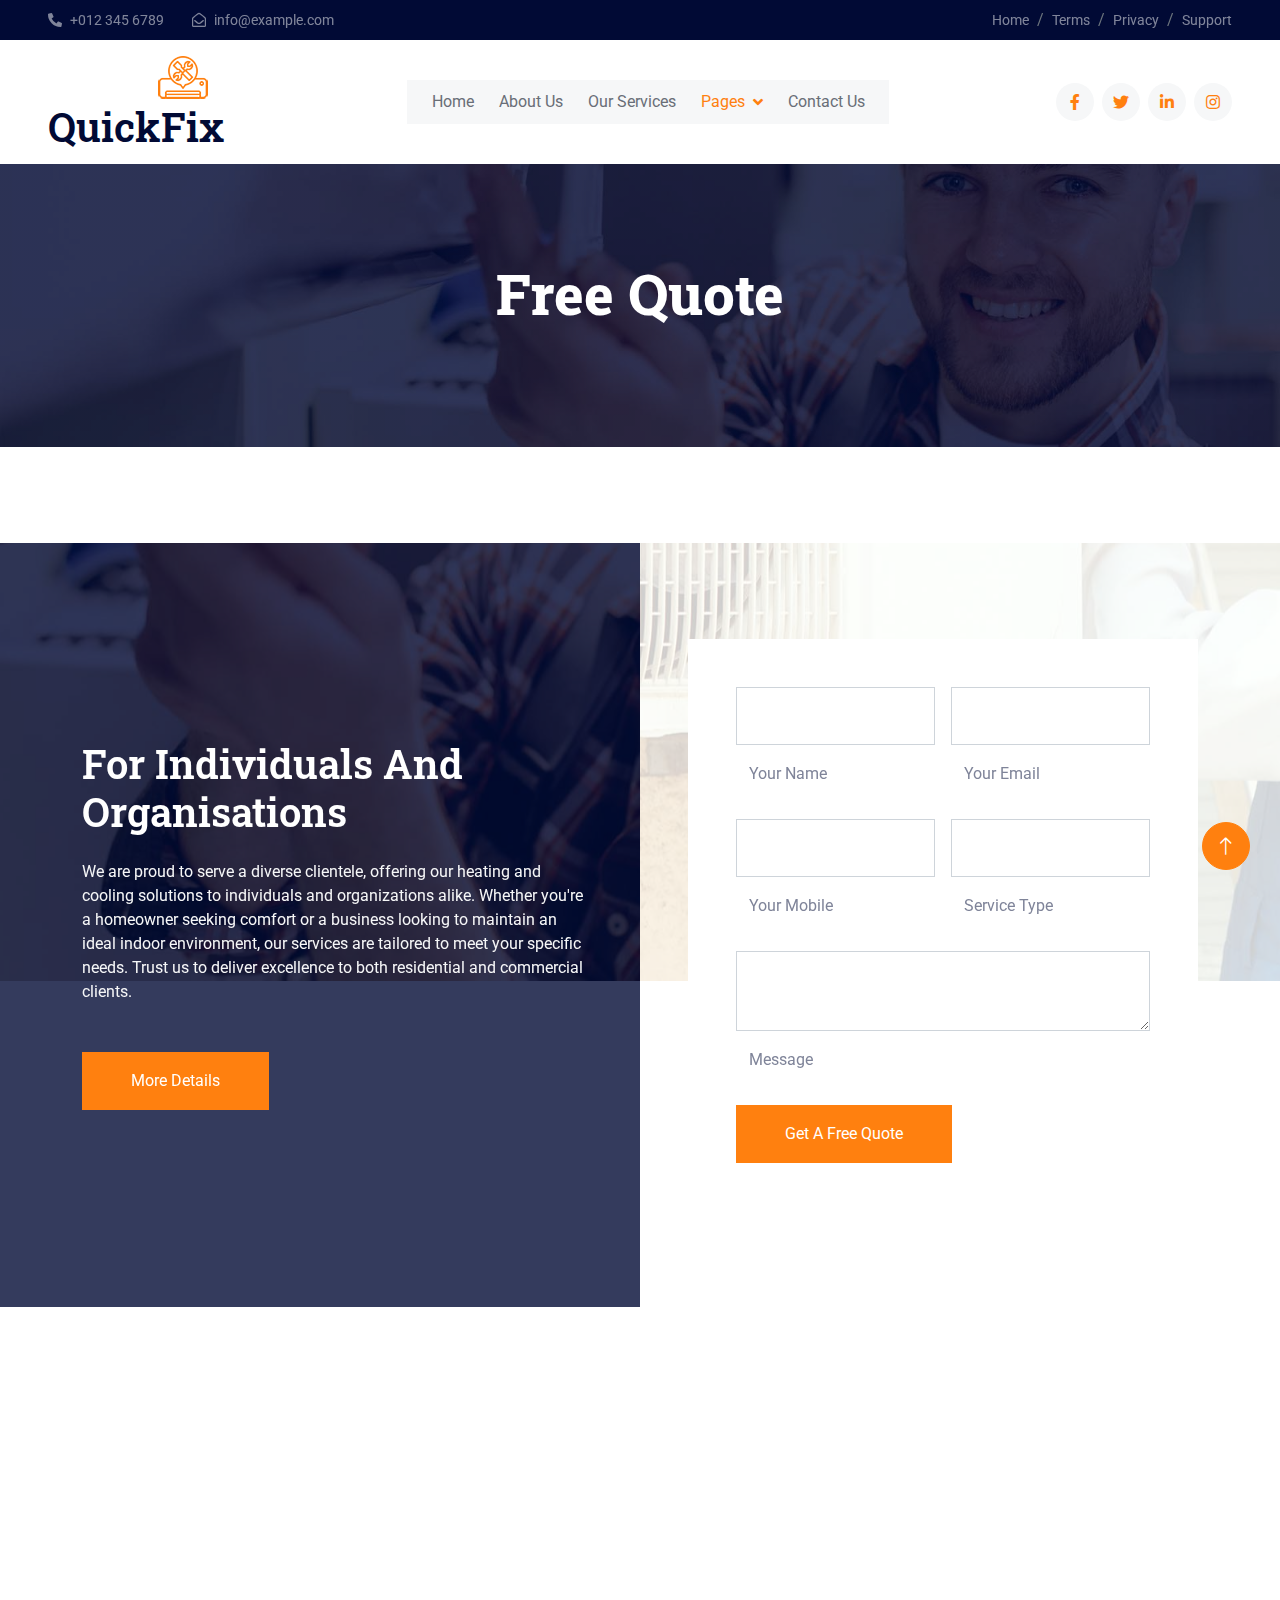
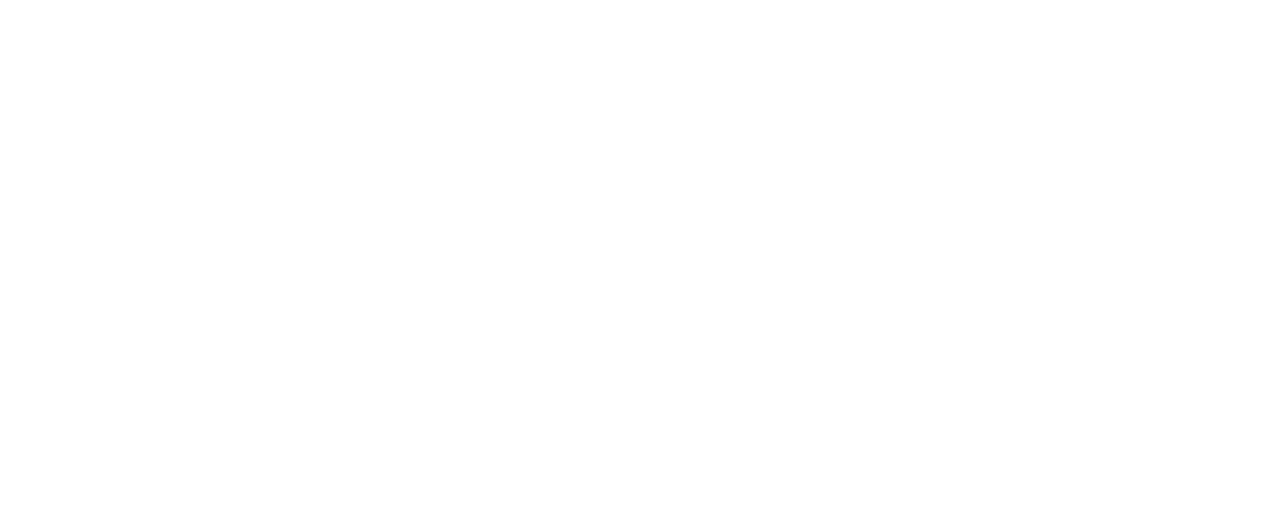
<file: quote.html>
<!DOCTYPE html>
<html lang="en">

<head>
    <meta charset="utf-8">
    <title>QuickFix</title>
    <meta content="width=device-width, initial-scale=1.0" name="viewport">
    <meta content="" name="keywords">
    <meta content="" name="description">

    <!-- Favicon -->
    <link href="img/favicon.ico" rel="icon">

    <!-- Google Web Fonts -->
    <link rel="preconnect" href="https://fonts.googleapis.com">
    <link rel="preconnect" href="https://fonts.gstatic.com" crossorigin>
    <link href="https://fonts.googleapis.com/css2?family=Roboto+Slab:wght@400;600;800&family=Roboto:wght@400;500;700&display=swap" rel="stylesheet"> 

    <!-- Icon Font Stylesheet -->
    <link href="https://cdnjs.cloudflare.com/ajax/libs/font-awesome/5.10.0/css/all.min.css" rel="stylesheet">
    <link href="https://cdn.jsdelivr.net/npm/bootstrap-icons@1.4.1/font/bootstrap-icons.css" rel="stylesheet">

    <!-- Libraries Stylesheet -->
    <link href="lib/animate/animate.min.css" rel="stylesheet">
    <link href="lib/owlcarousel/assets/owl.carousel.min.css" rel="stylesheet">

    <!-- Customized Bootstrap Stylesheet -->
    <link href="css/bootstrap.min.css" rel="stylesheet">

    <!-- Template Stylesheet -->
    <link href="css/style.css" rel="stylesheet">
</head>

<body>
    <!-- Spinner Start -->
    <div id="spinner" class="show bg-white position-fixed translate-middle w-100 vh-100 top-50 start-50 d-flex align-items-center justify-content-center">
        <div class="spinner-grow text-primary" role="status"></div>
    </div>
    <!-- Spinner End -->


    <!-- Topbar Start -->
    <div class="container-fluid bg-dark text-white-50 py-2 px-0 d-none d-lg-block">
        <div class="row gx-0 align-items-center">
            <div class="col-lg-7 px-5 text-start">
                <div class="h-100 d-inline-flex align-items-center me-4">
                    <small class="fa fa-phone-alt me-2"></small>
                    <small>+012 345 6789</small>
                </div>
                <div class="h-100 d-inline-flex align-items-center me-4">
                    <small class="far fa-envelope-open me-2"></small>
                    <small>info@example.com</small>
                </div>
            </div>
            <div class="col-lg-5 px-5 text-end">
                <ol class="breadcrumb justify-content-end mb-0">
                    <li class="breadcrumb-item"><a class="text-white-50 small" href="#">Home</a></li>
                    <li class="breadcrumb-item"><a class="text-white-50 small" href="#">Terms</a></li>
                    <li class="breadcrumb-item"><a class="text-white-50 small" href="#">Privacy</a></li>
                    <li class="breadcrumb-item"><a class="text-white-50 small" href="#">Support</a></li>
                </ol>
            </div>
        </div>
    </div>
    <!-- Topbar End -->


    <!-- Navbar Start -->
    <nav class="navbar navbar-expand-lg bg-white navbar-light sticky-top px-4 px-lg-5">
        <a href="index.html" class="navbar-brand d-flex align-items-center">
            <h1 class="m-0"><img class="img-fluid me-3" src="img/icon/icon-02-primary.png" alt="">QuickFix</h1>
        </a>
        <button type="button" class="navbar-toggler" data-bs-toggle="collapse" data-bs-target="#navbarCollapse">
            <span class="navbar-toggler-icon"></span>
        </button>
        <div class="collapse navbar-collapse" id="navbarCollapse">
            <div class="navbar-nav mx-auto bg-light pe-4 py-3 py-lg-0">
                <a href="index.html" class="nav-item nav-link">Home</a>
                <a href="about.html" class="nav-item nav-link">About Us</a>
                <a href="service.html" class="nav-item nav-link">Our Services</a>
                <div class="nav-item dropdown">
                    <a href="#" class="nav-link dropdown-toggle active" data-bs-toggle="dropdown">Pages</a>
                    <div class="dropdown-menu bg-light border-0 m-0">
                        <a href="feature.html" class="dropdown-item">Features</a>
                        <a href="quote.html" class="dropdown-item active">Free Quote</a>
                        <a href="team.html" class="dropdown-item">Our Team</a>
                        <a href="testimonial.html" class="dropdown-item">Reviews</a>
                        <a href="404.html" class="dropdown-item">Finance</a>
                        <a href="acinstallation.html" class="dropdown-item">Ac Installation</a>
                    </div>
                </div>
                <a href="contact.html" class="nav-item nav-link">Contact Us</a>
            </div>
            <div class="h-100 d-lg-inline-flex align-items-center d-none">
                <a class="btn btn-square rounded-circle bg-light text-primary me-2" href=""><i class="fab fa-facebook-f"></i></a>
                <a class="btn btn-square rounded-circle bg-light text-primary me-2" href=""><i class="fab fa-twitter"></i></a>
                <a class="btn btn-square rounded-circle bg-light text-primary me-2" href=""><i class="fab fa-linkedin-in"></i></a>
                <a class="btn btn-square rounded-circle bg-light text-primary me-0" href=""><i class="fab fa-instagram"></i></a>
            </div>
        </div>
    </nav>
    <!-- Navbar End -->


    <!-- Page Header Start -->
    <div class="container-fluid page-header py-5 mb-5 wow fadeIn" data-wow-delay="0.1s">
        <div class="container text-center py-5">
            <h1 class="display-4 text-white animated slideInDown mb-4">Free Quote</h1>
        </div>
    </div>
    <!-- Page Header End -->


    <!-- Quote Start -->
    <div class="container-fluid overflow-hidden px-lg-0" style="margin: 6rem 0;">
        <div class="container quote px-lg-0">
            <div class="row g-0 mx-lg-0">
                <div class="col-lg-6 quote-text" data-parallax="scroll" data-image-src="img/carousel-1.jpg">
                    <div class="h-100 px-4 px-sm-5 ps-lg-0 wow fadeIn" data-wow-delay="0.1s">
                        <h1 class="text-white mb-4">For Individuals And Organisations</h1>
                        <p class="text-light mb-5">We are proud to serve a diverse clientele, offering our heating and cooling solutions to individuals and organizations alike. Whether you're a homeowner seeking comfort or a business looking to maintain an ideal indoor environment, our services are tailored to meet your specific needs. Trust us to deliver excellence to both residential and commercial clients.</p>
                        <a href="" class="align-self-start btn btn-primary py-3 px-5">More Details</a>
                    </div>
                </div>
                <div class="col-lg-6 quote-form" data-parallax="scroll" data-image-src="img/carousel-2.jpg">
                    <div class="h-100 px-4 px-sm-5 pe-lg-0 wow fadeIn" data-wow-delay="0.5s">
                        <div class="bg-white p-4 p-sm-5">
                            <div class="row g-3">
                                <div class="col-sm-6">
                                    <div class="form-floating">
                                        <input type="text" class="form-control" id="gname" placeholder="Gurdian Name">
                                        <label for="gname">Your Name</label>
                                    </div>
                                </div>
                                <div class="col-sm-6">
                                    <div class="form-floating">
                                        <input type="email" class="form-control" id="gmail" placeholder="Gurdian Email">
                                        <label for="gmail">Your Email</label>
                                    </div>
                                </div>
                                <div class="col-sm-6">
                                    <div class="form-floating">
                                        <input type="text" class="form-control" id="cname" placeholder="Child Name">
                                        <label for="cname">Your Mobile</label>
                                    </div>
                                </div>
                                <div class="col-sm-6">
                                    <div class="form-floating">
                                        <input type="text" class="form-control" id="cage" placeholder="Child Age">
                                        <label for="cage">Service Type</label>
                                    </div>
                                </div>
                                <div class="col-12">
                                    <div class="form-floating">
                                        <textarea class="form-control" placeholder="Leave a message here" id="message" style="height: 80px"></textarea>
                                        <label for="message">Message</label>
                                    </div>
                                </div>
                                <div class="col-12">
                                    <button class="btn btn-primary py-3 px-5" type="submit">Get A Free Quote</button>
                                </div>
                            </div>
                        </div>
                    </div>
                </div>
            </div>
        </div>
    </div>
    <!-- Quote End -->
        

    <!-- Footer Start -->
    <div class="container-fluid bg-dark footer mt-5 pt-5 wow fadeIn" data-wow-delay="0.1s">
        <div class="container py-5">
            <div class="row g-5">
                <div class="col-md-6">
                    <h1 class="text-white mb-4"><img class="img-fluid me-3" src="img/icon/icon-02-light.png" alt="">QuickFix Heat and Cooling</h1>
                    <span>At QuickFix Heating and Cooling, we're dedicated to ensuring your indoor comfort and peace of mind. With years of experience, our team of skilled technicians is committed to providing top-quality heating and cooling solutions for both residential and commercial clients. We take pride in our 24/7 support, reasonable prices, and unmatched service, making us the trusted choice for HVAC needs in our community.</span>
                </div>
                <div class="col-md-6">
                    <h5 class="text-light mb-4">Newsletter</h5>
                    <p>Stay up to date with the latest news, offers, and updates from QuickFix Heating and Cooling. Sign up for our newsletter now!</p>
                    <div class="position-relative">
                        <input class="form-control bg-transparent w-100 py-3 ps-4 pe-5" type="text" placeholder="Your email">
                        <button type="button" class="btn btn-primary py-2 px-3 position-absolute top-0 end-0 mt-2 me-2">SignUp</button>
                    </div>
                </div>
                <div class="col-lg-3 col-md-6">
                    <h5 class="text-light mb-4">Get In Touch</h5>
                    <p><i class="fa fa-map-marker-alt me-3"></i>301 West Stone Road Villa Park, IL 60181 </p>
                    <p><i class="fa fa-phone-alt me-3"></i>630-834-3456 </p>
                    <p><i class="fa fa-envelope me-3"></i>info@example.com</p>
                </div>
                <div class="col-lg-3 col-md-6">
                    <h5 class="text-light mb-4">Our Services</h5>
                    <a class="btn btn-link" href="acinstallation.html">AC Installation</a>
                    <a class="btn btn-link" href="cooling.html">Cooling Services</a>
                    <a class="btn btn-link" href="heating.html">Heating Services</a>
                    <a class="btn btn-link" href="">Annual Inspections</a>
                </div>
                <div class="col-lg-3 col-md-6">
                    <h5 class="text-light mb-4">Quick Links</h5>
                    <a class="btn btn-link" href="about.html">About Us</a>
                    <a class="btn btn-link" href="contact.html">Contact Us</a>
                    <a class="btn btn-link" href="service.html">Our Services</a>
                </div>
                <div class="col-lg-3 col-md-6">
                    <h5 class="text-light mb-4">Follow Us</h5>
                    <div class="d-flex">
                        <a class="btn btn-square rounded-circle me-1" href=""><i class="fab fa-twitter"></i></a>
                        <a class="btn btn-square rounded-circle me-1" href=""><i class="fab fa-facebook-f"></i></a>
                        <a class="btn btn-square rounded-circle me-1" href=""><i class="fab fa-youtube"></i></a>
                        <a class="btn btn-square rounded-circle me-1" href=""><i class="fab fa-linkedin-in"></i></a>
                    </div>
                </div>
            </div>
        </div>
        <div class="container-fluid copyright">
            <div class="container">
                <div class="row">
                    <div class="col-md-6 text-center text-md-start mb-3 mb-md-0">
                        &copy; <a href="#">QuickFix 2023</a>, All Right Reserved.
                    </div>
                    <div class="col-md-6 text-center text-md-end">
                        Designed By <a href="https://github.com/tamoorsaeed22">//</a>
                    </div>
                </div>
            </div>
        </div>
    </div>
    <!-- Footer End -->


    <!-- Back to Top -->
    <a href="#" class="btn btn-lg btn-primary btn-lg-square rounded-circle back-to-top"><i class="bi bi-arrow-up"></i></a>


    <!-- JavaScript Libraries -->
    <script src="https://code.jquery.com/jquery-3.4.1.min.js"></script>
    <script src="https://cdn.jsdelivr.net/npm/bootstrap@5.0.0/dist/js/bootstrap.bundle.min.js"></script>
    <script src="lib/wow/wow.min.js"></script>
    <script src="lib/easing/easing.min.js"></script>
    <script src="lib/waypoints/waypoints.min.js"></script>
    <script src="lib/owlcarousel/owl.carousel.min.js"></script>
    <script src="lib/counterup/counterup.min.js"></script>
    <script src="lib/parallax/parallax.min.js"></script>

    <!-- Template Javascript -->
    <script src="js/main.js"></script>
</body>

</html>
</file>
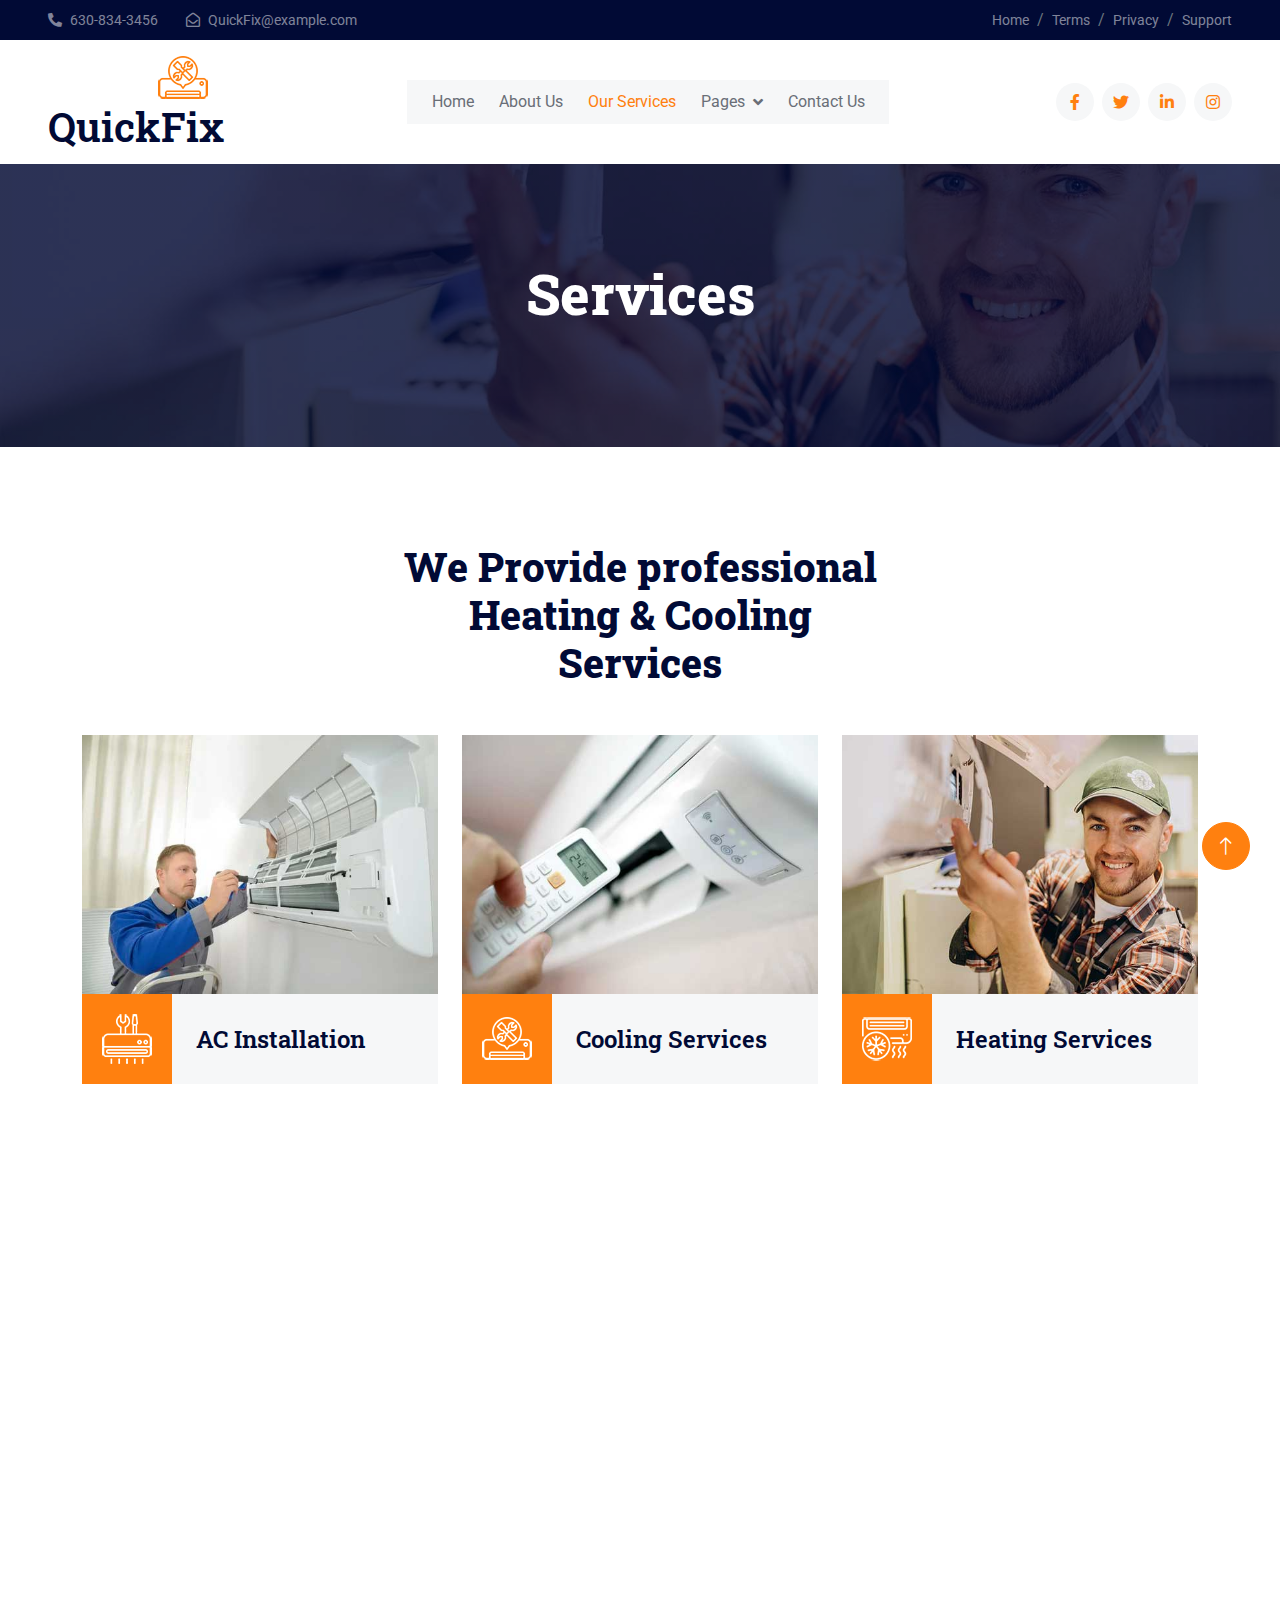
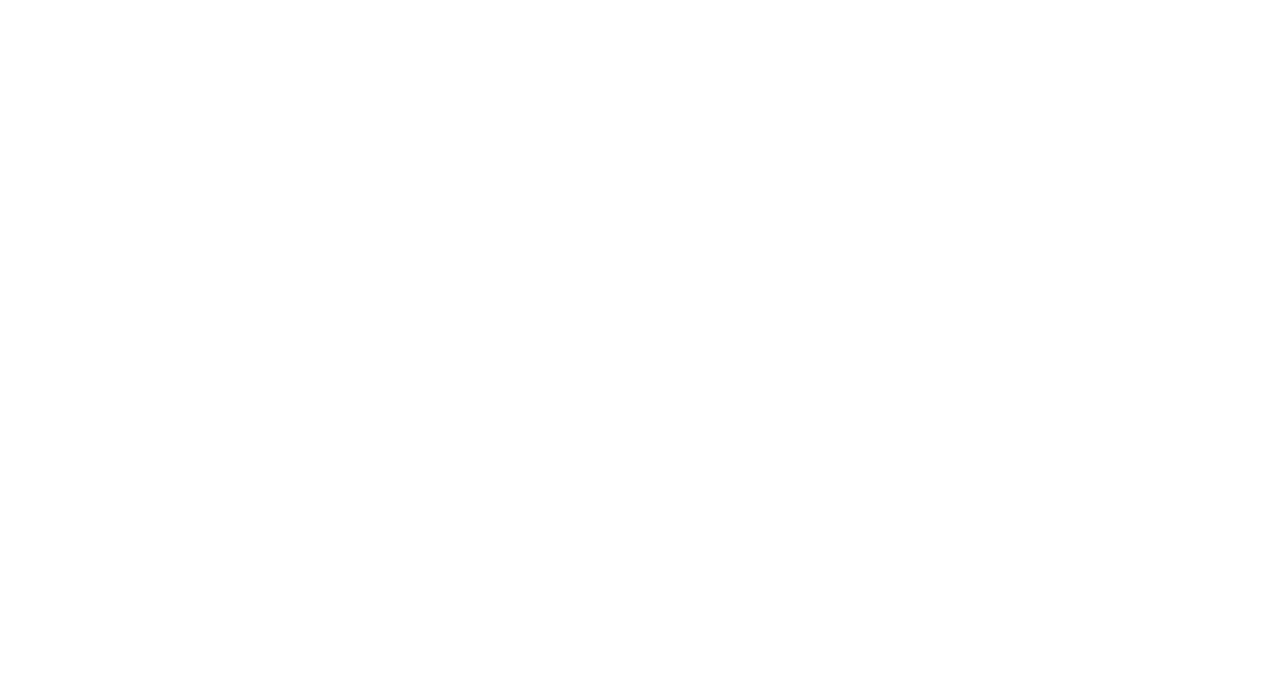
<file: service.html>
<!DOCTYPE html>
<html lang="en">

<head>
    <meta charset="utf-8">
    <title>QuickFix</title>
    <meta content="width=device-width, initial-scale=1.0" name="viewport">
    <meta content="" name="keywords">
    <meta content="" name="description">

    <!-- Favicon -->
    <link href="img/favicon.ico" rel="icon">

    <!-- Google Web Fonts -->
    <link rel="preconnect" href="https://fonts.googleapis.com">
    <link rel="preconnect" href="https://fonts.gstatic.com" crossorigin>
    <link href="https://fonts.googleapis.com/css2?family=Roboto+Slab:wght@400;600;800&family=Roboto:wght@400;500;700&display=swap" rel="stylesheet"> 

    <!-- Icon Font Stylesheet -->
    <link href="https://cdnjs.cloudflare.com/ajax/libs/font-awesome/5.10.0/css/all.min.css" rel="stylesheet">
    <link href="https://cdn.jsdelivr.net/npm/bootstrap-icons@1.4.1/font/bootstrap-icons.css" rel="stylesheet">

    <!-- Libraries Stylesheet -->
    <link href="lib/animate/animate.min.css" rel="stylesheet">
    <link href="lib/owlcarousel/assets/owl.carousel.min.css" rel="stylesheet">

    <!-- Customized Bootstrap Stylesheet -->
    <link href="css/bootstrap.min.css" rel="stylesheet">

    <!-- Template Stylesheet -->
    <link href="css/style.css" rel="stylesheet">
</head>

<body>
    <!-- Spinner Start -->
    <div id="spinner" class="show bg-white position-fixed translate-middle w-100 vh-100 top-50 start-50 d-flex align-items-center justify-content-center">
        <div class="spinner-grow text-primary" role="status"></div>
    </div>
    <!-- Spinner End -->


    <!-- Topbar Start -->
    <div class="container-fluid bg-dark text-white-50 py-2 px-0 d-none d-lg-block">
        <div class="row gx-0 align-items-center">
            <div class="col-lg-7 px-5 text-start">
                <div class="h-100 d-inline-flex align-items-center me-4">
                    <small class="fa fa-phone-alt me-2"></small>
                    <small>630-834-3456</small>
                </div>
                <div class="h-100 d-inline-flex align-items-center me-4">
                    <small class="far fa-envelope-open me-2"></small>
                    <small>QuickFix@example.com</small>
                </div>
            </div>
            <div class="col-lg-5 px-5 text-end">
                <ol class="breadcrumb justify-content-end mb-0">
                    <li class="breadcrumb-item"><a class="text-white-50 small" href="#">Home</a></li>
                    <li class="breadcrumb-item"><a class="text-white-50 small" href="#">Terms</a></li>
                    <li class="breadcrumb-item"><a class="text-white-50 small" href="#">Privacy</a></li>
                    <li class="breadcrumb-item"><a class="text-white-50 small" href="#">Support</a></li>
                </ol>
            </div>
        </div>
    </div>
    <!-- Topbar End -->


    <!-- Navbar Start -->
    <nav class="navbar navbar-expand-lg bg-white navbar-light sticky-top px-4 px-lg-5">
        <a href="index.html" class="navbar-brand d-flex align-items-center">
            <h1 class="m-0"><img class="img-fluid me-3" src="img/icon/icon-02-primary.png" alt="">QuickFix</h1>
        </a>
        <button type="button" class="navbar-toggler" data-bs-toggle="collapse" data-bs-target="#navbarCollapse">
            <span class="navbar-toggler-icon"></span>
        </button>
        <div class="collapse navbar-collapse" id="navbarCollapse">
            <div class="navbar-nav mx-auto bg-light pe-4 py-3 py-lg-0">
                <a href="index.html" class="nav-item nav-link">Home</a>
                <a href="about.html" class="nav-item nav-link">About Us</a>
                <a href="service.html" class="nav-item nav-link active">Our Services</a>
                <div class="nav-item dropdown">
                    <a href="#" class="nav-link dropdown-toggle" data-bs-toggle="dropdown">Pages</a>
                    <div class="dropdown-menu bg-light border-0 m-0">
                        <a href="feature.html" class="dropdown-item">Features</a>
                        <a href="quote.html" class="dropdown-item">Free Quote</a>
                        <a href="team.html" class="dropdown-item">Our Team</a>
                        <a href="testimonial.html" class="dropdown-item">Reviews</a>
                        <a href="404.html" class="dropdown-item">Finance</a>
                    </div>
                </div>
                <a href="contact.html" class="nav-item nav-link">Contact Us</a>
            </div>
            <div class="h-100 d-lg-inline-flex align-items-center d-none">
                <a class="btn btn-square rounded-circle bg-light text-primary me-2" href=""><i class="fab fa-facebook-f"></i></a>
                <a class="btn btn-square rounded-circle bg-light text-primary me-2" href=""><i class="fab fa-twitter"></i></a>
                <a class="btn btn-square rounded-circle bg-light text-primary me-2" href=""><i class="fab fa-linkedin-in"></i></a>
                <a class="btn btn-square rounded-circle bg-light text-primary me-0" href=""><i class="fab fa-instagram"></i></a>
            </div>
        </div>
    </nav>
    <!-- Navbar End -->


    <!-- Page Header Start -->
    <div class="container-fluid page-header py-5 mb-5 wow fadeIn" data-wow-delay="0.1s">
        <div class="container text-center py-5">
            <h1 class="display-4 text-white animated slideInDown mb-4">Services</h1>
        </div>
    </div>
    <!-- Page Header End -->


    <!-- Service Start -->
    <div class="container-xxl py-5">
        <div class="container">
            <div class="text-center mx-auto wow fadeInUp" data-wow-delay="0.1s" style="max-width: 500px;">
                <h1 class="display-6 mb-5">We Provide professional Heating & Cooling Services</h1>
            </div>
            <div class="row g-4 justify-content-center">
                <div class="col-lg-4 col-md-6 wow fadeInUp" data-wow-delay="0.1s">
                    <div class="service-item">
                        <img class="img-fluid" src="img/service-1.jpg" alt="">
                        <div class="d-flex align-items-center bg-light">
                            <div class="service-icon flex-shrink-0 bg-primary">
                                <img class="img-fluid" src="img/icon/icon-01-light.png" alt="">
                            </div>
                            <a class="h4 mx-4 mb-0" href="acinstallation.html">AC Installation</a>
                        </div>
                    </div>
                </div>
                <div class="col-lg-4 col-md-6 wow fadeInUp" data-wow-delay="0.3s">
                    <div class="service-item">
                        <img class="img-fluid" src="img/service-2.jpg" alt="">
                        <div class="d-flex align-items-center bg-light">
                            <div class="service-icon flex-shrink-0 bg-primary">
                                <img class="img-fluid" src="img/icon/icon-02-light.png" alt="">
                            </div>
                            <a class="h4 mx-4 mb-0" href="cooling.html">Cooling Services</a>
                        </div>
                    </div>
                </div>
                <div class="col-lg-4 col-md-6 wow fadeInUp" data-wow-delay="0.5s">
                    <div class="service-item">
                        <img class="img-fluid" src="img/service-3.jpg" alt="">
                        <div class="d-flex align-items-center bg-light">
                            <div class="service-icon flex-shrink-0 bg-primary">
                                <img class="img-fluid" src="img/icon/icon-03-light.png" alt="">
                            </div>
                            <a class="h4 mx-4 mb-0" href="heating.html">Heating Services</a>
                        </div>
                    </div>
                </div>
                <div class="col-lg-4 col-md-6 wow fadeInUp" data-wow-delay="0.1s">
                    <div class="service-item">
                        <img class="img-fluid" src="img/service-4.jpg" alt="">
                        <div class="d-flex align-items-center bg-light">
                            <div class="service-icon flex-shrink-0 bg-primary">
                                <img class="img-fluid" src="img/icon/icon-04-light.png" alt="">
                            </div>
                            <a class="h4 mx-4 mb-0" href="">Maintenance & Repair</a>
                        </div>
                    </div>
                </div>
                <div class="col-lg-4 col-md-6 wow fadeInUp" data-wow-delay="0.3s">
                    <div class="service-item">
                        <img class="img-fluid" src="img/service-5.jpg" alt="">
                        <div class="d-flex align-items-center bg-light">
                            <div class="service-icon flex-shrink-0 bg-primary">
                                <img class="img-fluid" src="img/icon/icon-05-light.png" alt="">
                            </div>
                            <a class="h4 mx-4 mb-0" href="">Indoor Air Quality</a>
                        </div>
                    </div>
                </div>
                <div class="col-lg-4 col-md-6 wow fadeInUp" data-wow-delay="0.5s">
                    <div class="service-item">
                        <img class="img-fluid" src="img/service-6.jpg" alt="">
                        <div class="d-flex align-items-center bg-light">
                            <div class="service-icon flex-shrink-0 bg-primary">
                                <img class="img-fluid" src="img/icon/icon-06-light.png" alt="">
                            </div>
                            <a class="h4 mx-4 mb-0" href="">Annual Inspections</a>
                        </div>
                    </div>
                </div>
            </div>
        </div>
    </div>
    <!-- Service End -->
        

    <!-- Footer Start -->
    <div class="container-fluid bg-dark footer mt-5 pt-5 wow fadeIn" data-wow-delay="0.1s">
        <div class="container py-5">
            <div class="row g-5">
                <div class="col-md-6">
                    <h1 class="text-white mb-4"><img class="img-fluid me-3" src="img/icon/icon-02-light.png" alt="">QuickFix Heat and Cooling</h1>
                    <span>At QuickFix Heating and Cooling, we're dedicated to ensuring your indoor comfort and peace of mind. With years of experience, our team of skilled technicians is committed to providing top-quality heating and cooling solutions for both residential and commercial clients. We take pride in our 24/7 support, reasonable prices, and unmatched service, making us the trusted choice for HVAC needs in our community.</span>
                </div>
                <div class="col-md-6">
                    <h5 class="text-light mb-4">Newsletter</h5>
                    <p>Stay up to date with the latest news, offers, and updates from QuickFix Heating and Cooling. Sign up for our newsletter now!</p>
                    <div class="position-relative">
                        <input class="form-control bg-transparent w-100 py-3 ps-4 pe-5" type="text" placeholder="Your email">
                        <button type="button" class="btn btn-primary py-2 px-3 position-absolute top-0 end-0 mt-2 me-2">SignUp</button>
                    </div>
                </div>
                <div class="col-lg-3 col-md-6">
                    <h5 class="text-light mb-4">Get In Touch</h5>
                    <p><i class="fa fa-map-marker-alt me-3"></i>301 West Stone Road Villa Park, IL 60181</p>
                    <p><i class="fa fa-phone-alt me-3"></i>630-834-3456 </p>
                    <p><i class="fa fa-envelope me-3"></i>QuickFix@example.com</p>
                </div>
                <div class="col-lg-3 col-md-6">
                    <h5 class="text-light mb-4">Our Services</h5>
                    <a class="btn btn-link" href="acinstallation.html">AC Installation</a>
                    <a class="btn btn-link" href="cooling.html">Cooling Services</a>
                    <a class="btn btn-link" href="heating.html">Heating Services</a>
                    <a class="btn btn-link" href="">Annual Inspections</a>
                </div>
                <div class="col-lg-3 col-md-6">
                    <h5 class="text-light mb-4">Quick Links</h5>
                    <a class="btn btn-link" href="about.html">About Us</a>
                    <a class="btn btn-link" href="contact.html">Contact Us</a>
                    <a class="btn btn-link" href="service.html">Our Services</a>
                </div>
                <div class="col-lg-3 col-md-6">
                    <h5 class="text-light mb-4">Follow Us</h5>
                    <div class="d-flex">
                        <a class="btn btn-square rounded-circle me-1" href=""><i class="fab fa-twitter"></i></a>
                        <a class="btn btn-square rounded-circle me-1" href=""><i class="fab fa-facebook-f"></i></a>
                        <a class="btn btn-square rounded-circle me-1" href=""><i class="fab fa-youtube"></i></a>
                        <a class="btn btn-square rounded-circle me-1" href=""><i class="fab fa-linkedin-in"></i></a>
                    </div>
                </div>
            </div>
        </div>
        <div class="container-fluid copyright">
            <div class="container">
                <div class="row">
                    <div class="col-md-6 text-center text-md-start mb-3 mb-md-0">
                        &copy; <a href="#">QuickFix 2023</a>, All Right Reserved.
                    </div>
                    <div class="col-md-6 text-center text-md-end">
                        Designed By <a href="https://github.com/tamoorsaeed22">//</a>
                    </div>
                </div>
            </div>
        </div>
    </div>
    <!-- Footer End -->


    <!-- Back to Top -->
    <a href="#" class="btn btn-lg btn-primary btn-lg-square rounded-circle back-to-top"><i class="bi bi-arrow-up"></i></a>


    <!-- JavaScript Libraries -->
    <script src="https://code.jquery.com/jquery-3.4.1.min.js"></script>
    <script src="https://cdn.jsdelivr.net/npm/bootstrap@5.0.0/dist/js/bootstrap.bundle.min.js"></script>
    <script src="lib/wow/wow.min.js"></script>
    <script src="lib/easing/easing.min.js"></script>
    <script src="lib/waypoints/waypoints.min.js"></script>
    <script src="lib/owlcarousel/owl.carousel.min.js"></script>
    <script src="lib/counterup/counterup.min.js"></script>
    <script src="lib/parallax/parallax.min.js"></script>

    <!-- Template Javascript -->
    <script src="js/main.js"></script>
</body>

</html>
</file>
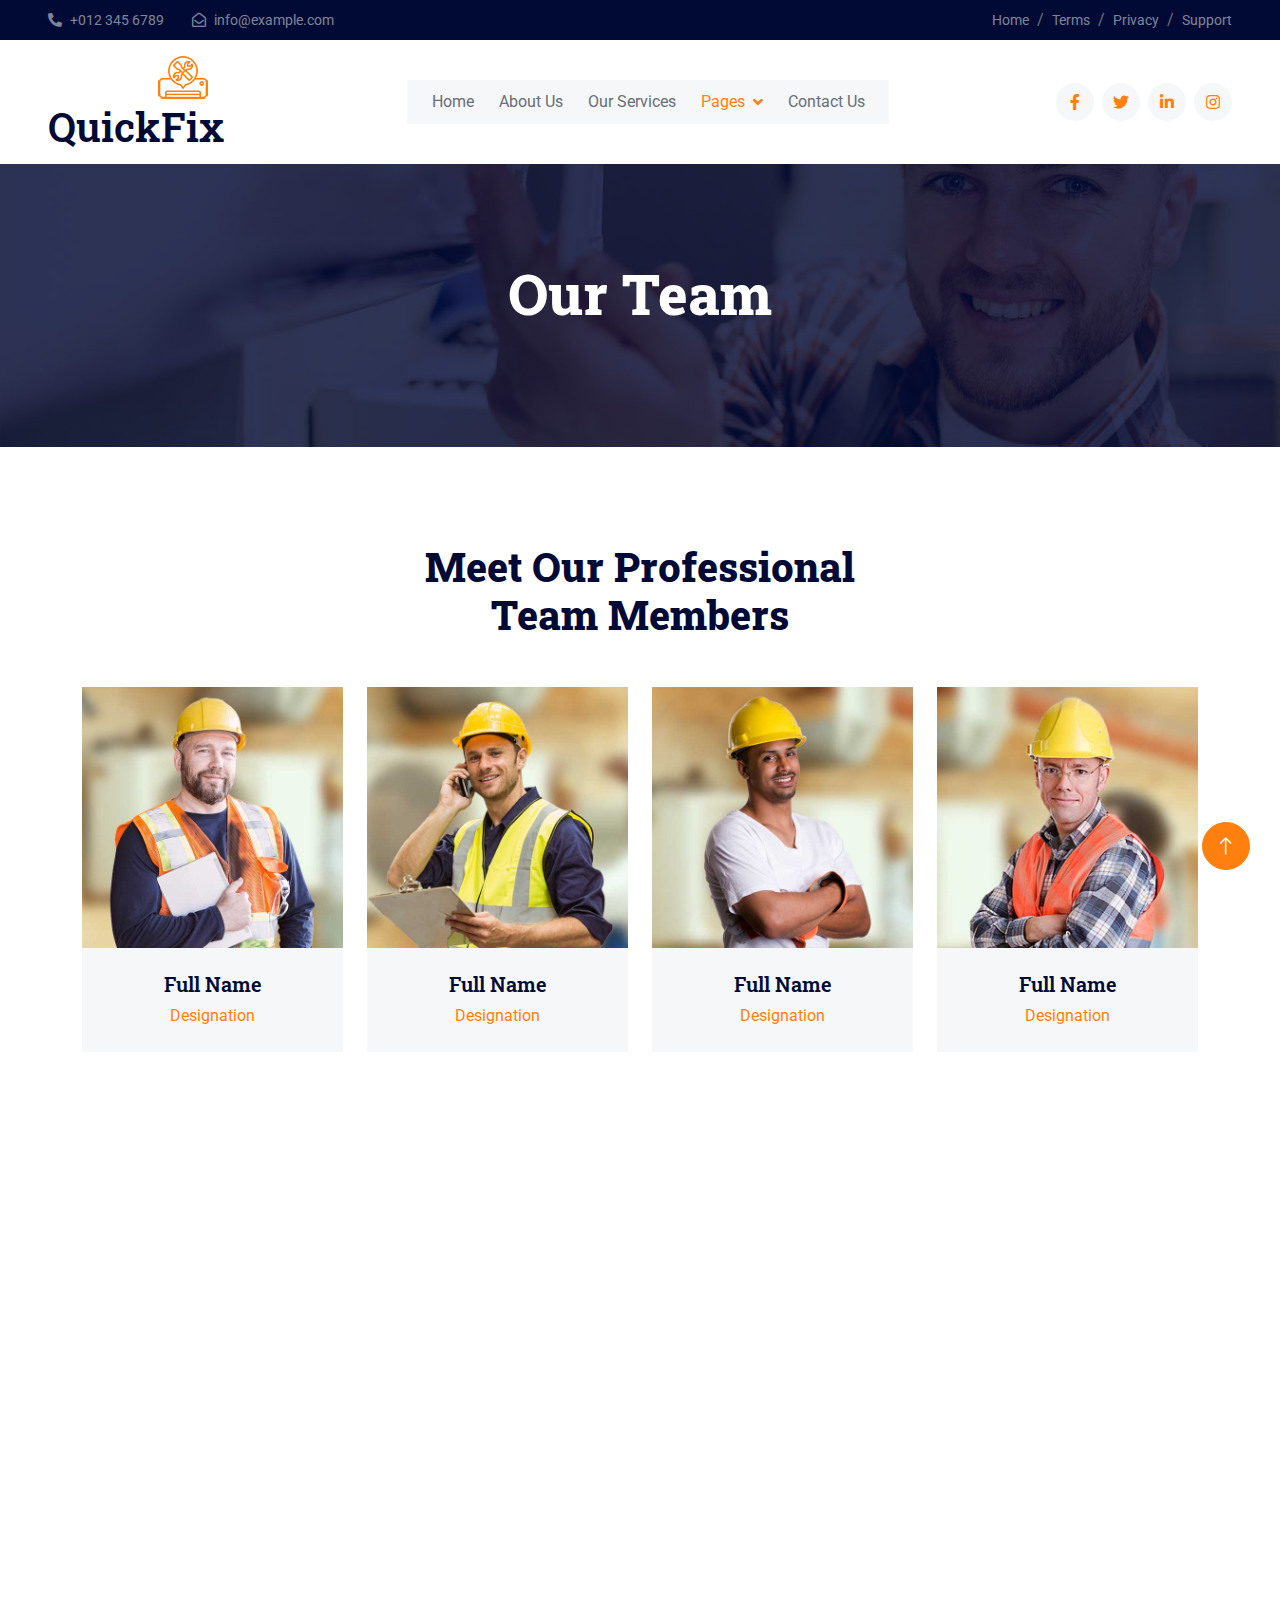
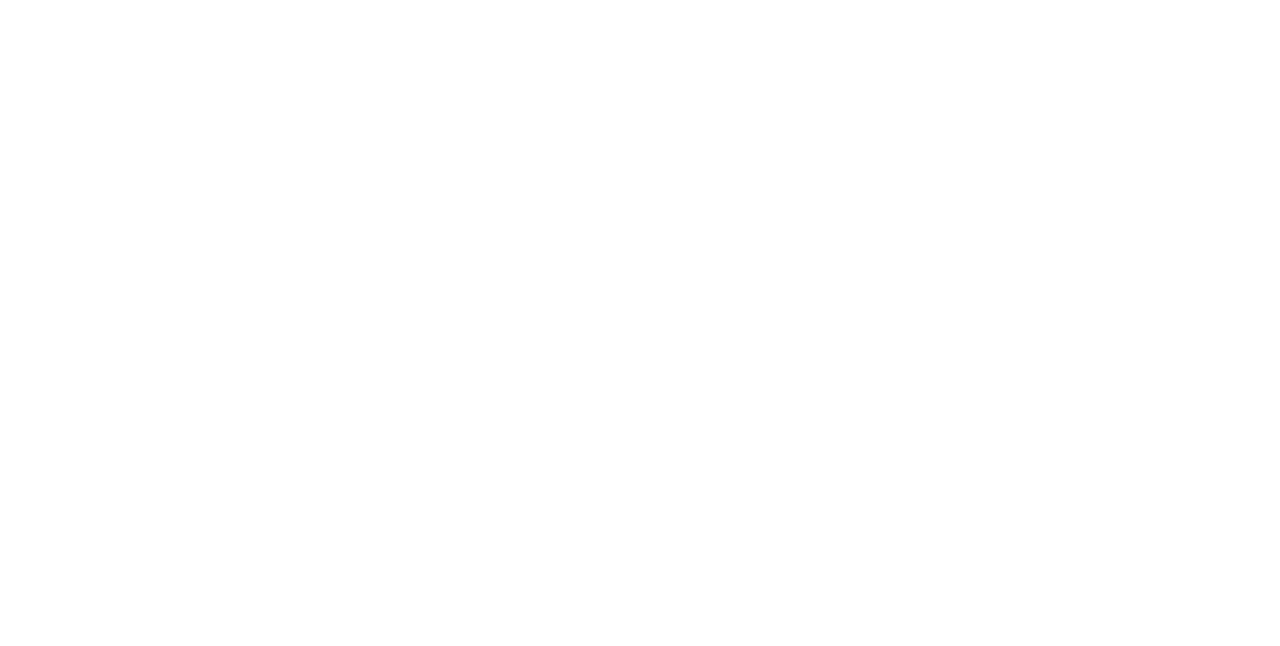
<file: team.html>
<!DOCTYPE html>
<html lang="en">

<head>
    <meta charset="utf-8">
    <title>QuickFix</title>
    <meta content="width=device-width, initial-scale=1.0" name="viewport">
    <meta content="" name="keywords">
    <meta content="" name="description">

    <!-- Favicon -->
    <link href="img/favicon.ico" rel="icon">

    <!-- Google Web Fonts -->
    <link rel="preconnect" href="https://fonts.googleapis.com">
    <link rel="preconnect" href="https://fonts.gstatic.com" crossorigin>
    <link href="https://fonts.googleapis.com/css2?family=Roboto+Slab:wght@400;600;800&family=Roboto:wght@400;500;700&display=swap" rel="stylesheet"> 

    <!-- Icon Font Stylesheet -->
    <link href="https://cdnjs.cloudflare.com/ajax/libs/font-awesome/5.10.0/css/all.min.css" rel="stylesheet">
    <link href="https://cdn.jsdelivr.net/npm/bootstrap-icons@1.4.1/font/bootstrap-icons.css" rel="stylesheet">

    <!-- Libraries Stylesheet -->
    <link href="lib/animate/animate.min.css" rel="stylesheet">
    <link href="lib/owlcarousel/assets/owl.carousel.min.css" rel="stylesheet">

    <!-- Customized Bootstrap Stylesheet -->
    <link href="css/bootstrap.min.css" rel="stylesheet">

    <!-- Template Stylesheet -->
    <link href="css/style.css" rel="stylesheet">
</head>

<body>
    <!-- Spinner Start -->
    <div id="spinner" class="show bg-white position-fixed translate-middle w-100 vh-100 top-50 start-50 d-flex align-items-center justify-content-center">
        <div class="spinner-grow text-primary" role="status"></div>
    </div>
    <!-- Spinner End -->


    <!-- Topbar Start -->
    <div class="container-fluid bg-dark text-white-50 py-2 px-0 d-none d-lg-block">
        <div class="row gx-0 align-items-center">
            <div class="col-lg-7 px-5 text-start">
                <div class="h-100 d-inline-flex align-items-center me-4">
                    <small class="fa fa-phone-alt me-2"></small>
                    <small>+012 345 6789</small>
                </div>
                <div class="h-100 d-inline-flex align-items-center me-4">
                    <small class="far fa-envelope-open me-2"></small>
                    <small>info@example.com</small>
                </div>
            </div>
            <div class="col-lg-5 px-5 text-end">
                <ol class="breadcrumb justify-content-end mb-0">
                    <li class="breadcrumb-item"><a class="text-white-50 small" href="#">Home</a></li>
                    <li class="breadcrumb-item"><a class="text-white-50 small" href="#">Terms</a></li>
                    <li class="breadcrumb-item"><a class="text-white-50 small" href="#">Privacy</a></li>
                    <li class="breadcrumb-item"><a class="text-white-50 small" href="#">Support</a></li>
                </ol>
            </div>
        </div>
    </div>
    <!-- Topbar End -->


    <!-- Navbar Start -->
    <nav class="navbar navbar-expand-lg bg-white navbar-light sticky-top px-4 px-lg-5">
        <a href="index.html" class="navbar-brand d-flex align-items-center">
            <h1 class="m-0"><img class="img-fluid me-3" src="img/icon/icon-02-primary.png" alt="">QuickFix</h1>
        </a>
        <button type="button" class="navbar-toggler" data-bs-toggle="collapse" data-bs-target="#navbarCollapse">
            <span class="navbar-toggler-icon"></span>
        </button>
        <div class="collapse navbar-collapse" id="navbarCollapse">
            <div class="navbar-nav mx-auto bg-light pe-4 py-3 py-lg-0">
                <a href="index.html" class="nav-item nav-link">Home</a>
                <a href="about.html" class="nav-item nav-link">About Us</a>
                <a href="service.html" class="nav-item nav-link">Our Services</a>
                <div class="nav-item dropdown">
                    <a href="#" class="nav-link dropdown-toggle active" data-bs-toggle="dropdown">Pages</a>
                    <div class="dropdown-menu bg-light border-0 m-0">
                        <a href="feature.html" class="dropdown-item">Features</a>
                        <a href="quote.html" class="dropdown-item">Free Quote</a>
                        <a href="team.html" class="dropdown-item active">Our Team</a>
                        <a href="testimonial.html" class="dropdown-item">Reviews</a>
                        <a href="404.html" class="dropdown-item">Finance</a>
                    </div>
                </div>
                <a href="contact.html" class="nav-item nav-link">Contact Us</a>
            </div>
            <div class="h-100 d-lg-inline-flex align-items-center d-none">
                <a class="btn btn-square rounded-circle bg-light text-primary me-2" href=""><i class="fab fa-facebook-f"></i></a>
                <a class="btn btn-square rounded-circle bg-light text-primary me-2" href=""><i class="fab fa-twitter"></i></a>
                <a class="btn btn-square rounded-circle bg-light text-primary me-2" href=""><i class="fab fa-linkedin-in"></i></a>
                <a class="btn btn-square rounded-circle bg-light text-primary me-0" href=""><i class="fab fa-instagram"></i></a>
            </div>
        </div>
    </nav>
    <!-- Navbar End -->


    <!-- Page Header Start -->
    <div class="container-fluid page-header py-5 mb-5 wow fadeIn" data-wow-delay="0.1s">
        <div class="container text-center py-5">
            <h1 class="display-4 text-white animated slideInDown mb-4">Our Team</h1>
        </div>
    </div>
    <!-- Page Header End -->


    <!-- Team Start -->
    <div class="container-xxl py-5">
        <div class="container">
            <div class="text-center mx-auto wow fadeInUp" data-wow-delay="0.1s" style="max-width: 500px;">
                <h1 class="display-6 mb-5">Meet Our Professional Team Members</h1>
            </div>
            <div class="row g-4">
                <div class="col-lg-3 col-md-6 wow fadeInUp" data-wow-delay="0.1s">
                    <div class="team-item">
                        <div class="team-img position-relative overflow-hidden">
                            <img class="img-fluid" src="img/team-1.jpg" alt="">
                            <div class="team-social">
                                <a class="btn btn-square btn-primary rounded-circle m-1" href=""><i class="fab fa-facebook-f"></i></a>
                                <a class="btn btn-square btn-primary rounded-circle m-1" href=""><i class="fab fa-twitter"></i></a>
                                <a class="btn btn-square btn-primary rounded-circle m-1" href=""><i class="fab fa-instagram"></i></a>
                            </div>
                        </div>
                        <div class="bg-light text-center p-4">
                            <h5>Full Name</h5>
                            <span class="text-primary">Designation</span>
                        </div>
                    </div>
                </div>
                <div class="col-lg-3 col-md-6 wow fadeInUp" data-wow-delay="0.3s">
                    <div class="team-item">
                        <div class="team-img position-relative overflow-hidden">
                            <img class="img-fluid" src="img/team-2.jpg" alt="">
                            <div class="team-social">
                                <a class="btn btn-square btn-primary rounded-circle m-1" href=""><i class="fab fa-facebook-f"></i></a>
                                <a class="btn btn-square btn-primary rounded-circle m-1" href=""><i class="fab fa-twitter"></i></a>
                                <a class="btn btn-square btn-primary rounded-circle m-1" href=""><i class="fab fa-instagram"></i></a>
                            </div>
                        </div>
                        <div class="bg-light text-center p-4">
                            <h5>Full Name</h5>
                            <span class="text-primary">Designation</span>
                        </div>
                    </div>
                </div>
                <div class="col-lg-3 col-md-6 wow fadeInUp" data-wow-delay="0.5s">
                    <div class="team-item">
                        <div class="team-img position-relative overflow-hidden">
                            <img class="img-fluid" src="img/team-3.jpg" alt="">
                            <div class="team-social">
                                <a class="btn btn-square btn-primary rounded-circle m-1" href=""><i class="fab fa-facebook-f"></i></a>
                                <a class="btn btn-square btn-primary rounded-circle m-1" href=""><i class="fab fa-twitter"></i></a>
                                <a class="btn btn-square btn-primary rounded-circle m-1" href=""><i class="fab fa-instagram"></i></a>
                            </div>
                        </div>
                        <div class="bg-light text-center p-4">
                            <h5>Full Name</h5>
                            <span class="text-primary">Designation</span>
                        </div>
                    </div>
                </div>
                <div class="col-lg-3 col-md-6 wow fadeInUp" data-wow-delay="0.7s">
                    <div class="team-item">
                        <div class="team-img position-relative overflow-hidden">
                            <img class="img-fluid" src="img/team-4.jpg" alt="">
                            <div class="team-social">
                                <a class="btn btn-square btn-primary rounded-circle m-1" href=""><i class="fab fa-facebook-f"></i></a>
                                <a class="btn btn-square btn-primary rounded-circle m-1" href=""><i class="fab fa-twitter"></i></a>
                                <a class="btn btn-square btn-primary rounded-circle m-1" href=""><i class="fab fa-instagram"></i></a>
                            </div>
                        </div>
                        <div class="bg-light text-center p-4">
                            <h5>Full Name</h5>
                            <span class="text-primary">Designation</span>
                        </div>
                    </div>
                </div>
                <div class="col-lg-3 col-md-6 wow fadeInUp" data-wow-delay="0.1s">
                    <div class="team-item">
                        <div class="team-img position-relative overflow-hidden">
                            <img class="img-fluid" src="img/team-2.jpg" alt="">
                            <div class="team-social">
                                <a class="btn btn-square btn-primary rounded-circle m-1" href=""><i class="fab fa-facebook-f"></i></a>
                                <a class="btn btn-square btn-primary rounded-circle m-1" href=""><i class="fab fa-twitter"></i></a>
                                <a class="btn btn-square btn-primary rounded-circle m-1" href=""><i class="fab fa-instagram"></i></a>
                            </div>
                        </div>
                        <div class="bg-light text-center p-4">
                            <h5>Full Name</h5>
                            <span class="text-primary">Designation</span>
                        </div>
                    </div>
                </div>
                <div class="col-lg-3 col-md-6 wow fadeInUp" data-wow-delay="0.3s">
                    <div class="team-item">
                        <div class="team-img position-relative overflow-hidden">
                            <img class="img-fluid" src="img/team-3.jpg" alt="">
                            <div class="team-social">
                                <a class="btn btn-square btn-primary rounded-circle m-1" href=""><i class="fab fa-facebook-f"></i></a>
                                <a class="btn btn-square btn-primary rounded-circle m-1" href=""><i class="fab fa-twitter"></i></a>
                                <a class="btn btn-square btn-primary rounded-circle m-1" href=""><i class="fab fa-instagram"></i></a>
                            </div>
                        </div>
                        <div class="bg-light text-center p-4">
                            <h5>Full Name</h5>
                            <span class="text-primary">Designation</span>
                        </div>
                    </div>
                </div>
                <div class="col-lg-3 col-md-6 wow fadeInUp" data-wow-delay="0.5s">
                    <div class="team-item">
                        <div class="team-img position-relative overflow-hidden">
                            <img class="img-fluid" src="img/team-4.jpg" alt="">
                            <div class="team-social">
                                <a class="btn btn-square btn-primary rounded-circle m-1" href=""><i class="fab fa-facebook-f"></i></a>
                                <a class="btn btn-square btn-primary rounded-circle m-1" href=""><i class="fab fa-twitter"></i></a>
                                <a class="btn btn-square btn-primary rounded-circle m-1" href=""><i class="fab fa-instagram"></i></a>
                            </div>
                        </div>
                        <div class="bg-light text-center p-4">
                            <h5>Full Name</h5>
                            <span class="text-primary">Designation</span>
                        </div>
                    </div>
                </div>
                <div class="col-lg-3 col-md-6 wow fadeInUp" data-wow-delay="0.7s">
                    <div class="team-item">
                        <div class="team-img position-relative overflow-hidden">
                            <img class="img-fluid" src="img/team-1.jpg" alt="">
                            <div class="team-social">
                                <a class="btn btn-square btn-primary rounded-circle m-1" href=""><i class="fab fa-facebook-f"></i></a>
                                <a class="btn btn-square btn-primary rounded-circle m-1" href=""><i class="fab fa-twitter"></i></a>
                                <a class="btn btn-square btn-primary rounded-circle m-1" href=""><i class="fab fa-instagram"></i></a>
                            </div>
                        </div>
                        <div class="bg-light text-center p-4">
                            <h5>Full Name</h5>
                            <span class="text-primary">Designation</span>
                        </div>
                    </div>
                </div>
            </div>
        </div>
    </div>
    <!-- Team End -->

    <!-- Footer Start -->
    <div class="container-fluid bg-dark footer mt-5 pt-5 wow fadeIn" data-wow-delay="0.1s">
        <div class="container py-5">
            <div class="row g-5">
                <div class="col-md-6">
                    <h1 class="text-white mb-4"><img class="img-fluid me-3" src="img/icon/icon-02-light.png" alt="">QuickFix Heat and Cooling </h1>
                    <span>At QuickFix Heating and Cooling, we're dedicated to ensuring your indoor comfort and peace of mind. With years of experience, our team of skilled technicians is committed to providing top-quality heating and cooling solutions for both residential and commercial clients. We take pride in our 24/7 support, reasonable prices, and unmatched service, making us the trusted choice for HVAC needs in our community.</span>
                </div>
                <div class="col-md-6">
                    <h5 class="text-light mb-4">Newsletter</h5>
                    <p>Stay up to date with the latest news, offers, and updates from QuickFix Heating and Cooling. Sign up for our newsletter now!</p>
                    <div class="position-relative">
                        <input class="form-control bg-transparent w-100 py-3 ps-4 pe-5" type="text" placeholder="Your email">
                        <button type="button" class="btn btn-primary py-2 px-3 position-absolute top-0 end-0 mt-2 me-2">SignUp</button>
                    </div>
                </div>
                <div class="col-lg-3 col-md-6">
                    <h5 class="text-light mb-4">Get In Touch</h5>
                    <p><i class="fa fa-map-marker-alt me-3"></i>123 Street, New York, USA</p>
                    <p><i class="fa fa-phone-alt me-3"></i>+012 345 67890</p>
                    <p><i class="fa fa-envelope me-3"></i>info@example.com</p>
                </div>
                <div class="col-lg-3 col-md-6">
                    <h5 class="text-light mb-4">Our Services</h5>
                    <a class="btn btn-link" href="acinstallation.html">AC Installation</a>
                    <a class="btn btn-link" href="cooling.html">Cooling Services</a>
                    <a class="btn btn-link" href="heating.html">Heating Services</a>
                    <a class="btn btn-link" href="">Annual Inspections</a>
                </div>
                <div class="col-lg-3 col-md-6">
                    <h5 class="text-light mb-4">Quick Links</h5>
                    <a class="btn btn-link" href="about.html">About Us</a>
                    <a class="btn btn-link" href="contact.html">Contact Us</a>
                    <a class="btn btn-link" href="service.html">Our Services</a>
                </div>
                <div class="col-lg-3 col-md-6">
                    <h5 class="text-light mb-4">Follow Us</h5>
                    <div class="d-flex">
                        <a class="btn btn-square rounded-circle me-1" href=""><i class="fab fa-twitter"></i></a>
                        <a class="btn btn-square rounded-circle me-1" href=""><i class="fab fa-facebook-f"></i></a>
                        <a class="btn btn-square rounded-circle me-1" href=""><i class="fab fa-youtube"></i></a>
                        <a class="btn btn-square rounded-circle me-1" href=""><i class="fab fa-linkedin-in"></i></a>
                    </div>
                </div>
            </div>
        </div>
        <div class="container-fluid copyright">
            <div class="container">
                <div class="row">
                    <div class="col-md-6 text-center text-md-start mb-3 mb-md-0">
                        &copy; <a href="#">QuickFix 2023</a>, All Right Reserved.
                    </div>
                    <div class="col-md-6 text-center text-md-end">
                        Designed By <a href="https://github.com/tamoorsaeed22">//</a>
                    </div>
                </div>
            </div>
        </div>
    </div>
    <!-- Footer End -->


    <!-- Back to Top -->
    <a href="#" class="btn btn-lg btn-primary btn-lg-square rounded-circle back-to-top"><i class="bi bi-arrow-up"></i></a>


    <!-- JavaScript Libraries -->
    <script src="https://code.jquery.com/jquery-3.4.1.min.js"></script>
    <script src="https://cdn.jsdelivr.net/npm/bootstrap@5.0.0/dist/js/bootstrap.bundle.min.js"></script>
    <script src="lib/wow/wow.min.js"></script>
    <script src="lib/easing/easing.min.js"></script>
    <script src="lib/waypoints/waypoints.min.js"></script>
    <script src="lib/owlcarousel/owl.carousel.min.js"></script>
    <script src="lib/counterup/counterup.min.js"></script>
    <script src="lib/parallax/parallax.min.js"></script>

    <!-- Template Javascript -->
    <script src="js/main.js"></script>
</body>

</html>
</file>
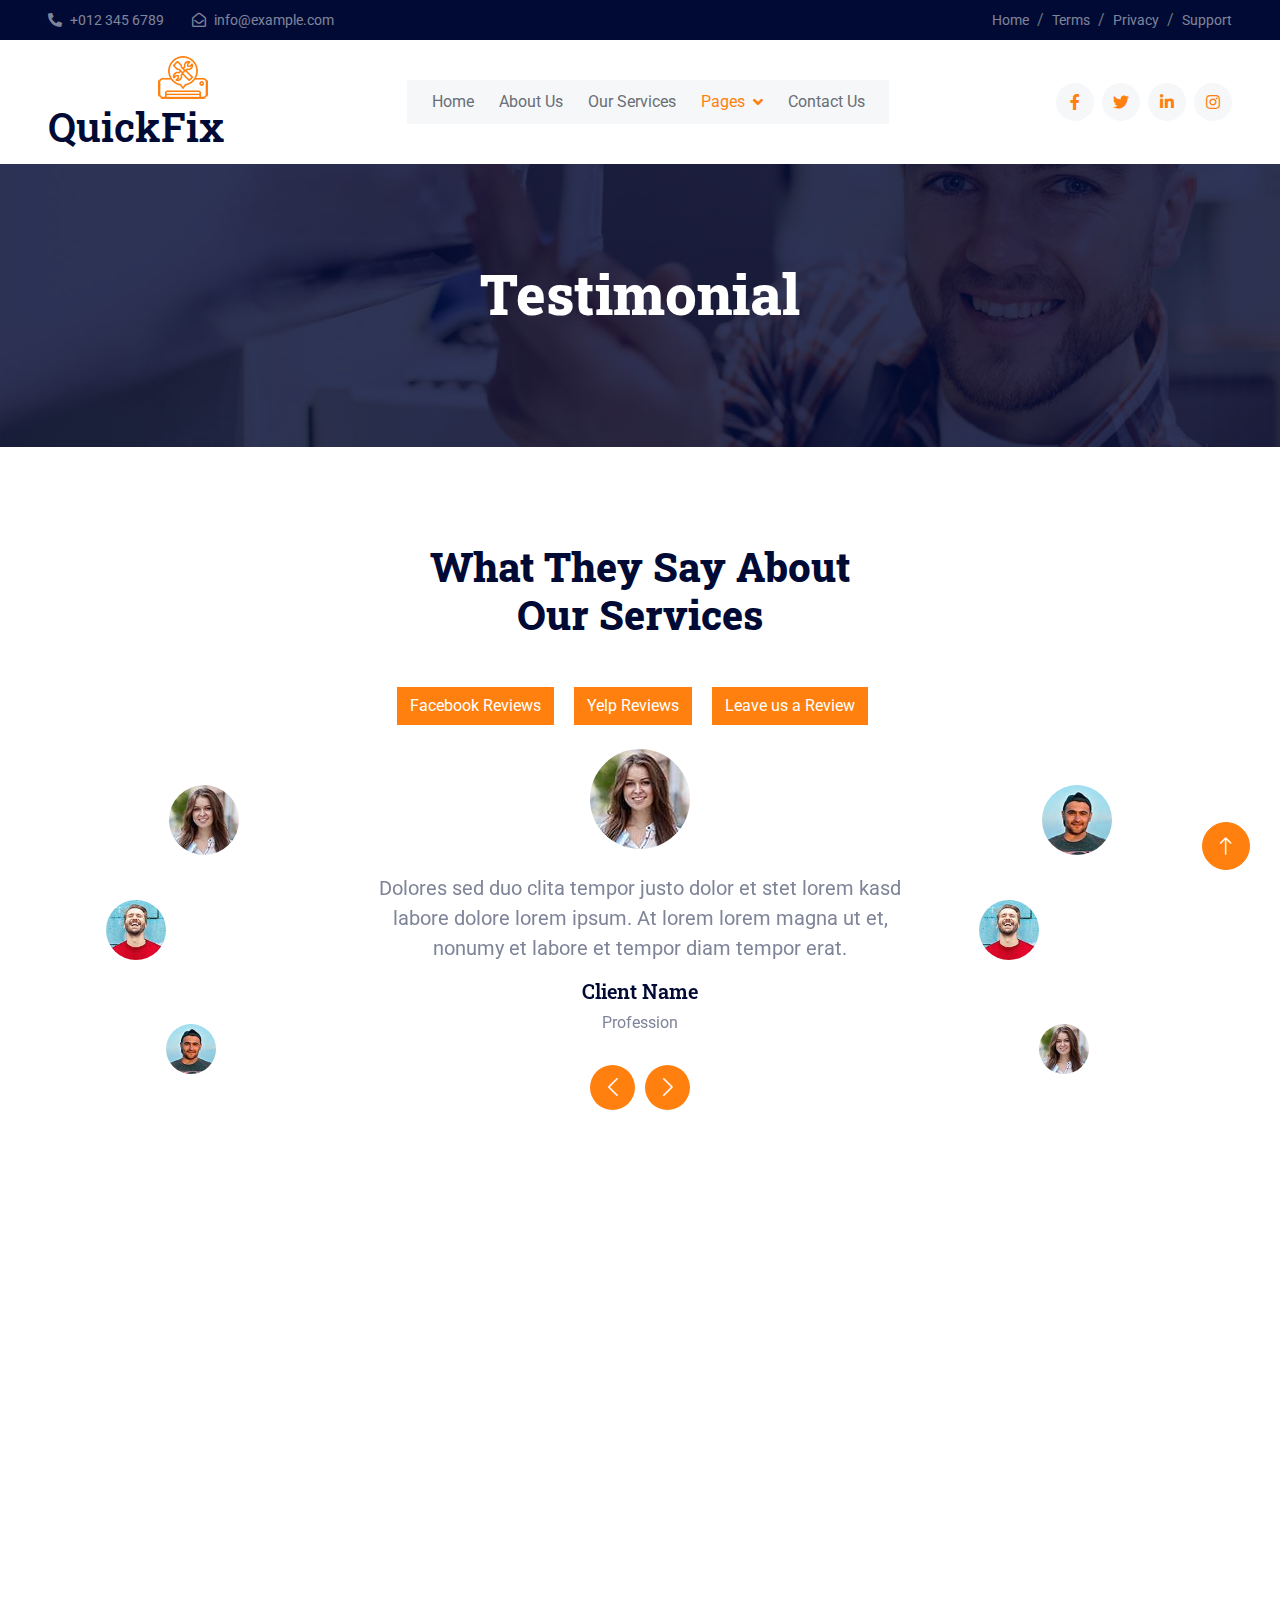
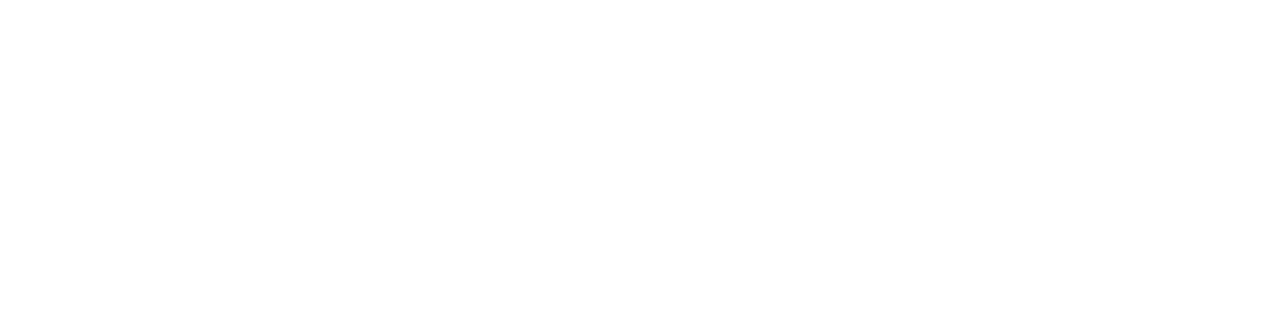
<file: testimonial.html>
<!DOCTYPE html>
<html lang="en">

<head>
    <meta charset="utf-8">
    <title>QuickFix</title>
    <meta content="width=device-width, initial-scale=1.0" name="viewport">
    <meta content="" name="keywords">
    <meta content="" name="description">

    <!-- Favicon -->
    <link href="img/favicon.ico" rel="icon">

    <!-- Google Web Fonts -->
    <link rel="preconnect" href="https://fonts.googleapis.com">
    <link rel="preconnect" href="https://fonts.gstatic.com" crossorigin>
    <link href="https://fonts.googleapis.com/css2?family=Roboto+Slab:wght@400;600;800&family=Roboto:wght@400;500;700&display=swap" rel="stylesheet"> 

    <!-- Icon Font Stylesheet -->
    <link href="https://cdnjs.cloudflare.com/ajax/libs/font-awesome/5.10.0/css/all.min.css" rel="stylesheet">
    <link href="https://cdn.jsdelivr.net/npm/bootstrap-icons@1.4.1/font/bootstrap-icons.css" rel="stylesheet">

    <!-- Libraries Stylesheet -->
    <link href="lib/animate/animate.min.css" rel="stylesheet">
    <link href="lib/owlcarousel/assets/owl.carousel.min.css" rel="stylesheet">

    <!-- Customized Bootstrap Stylesheet -->
    <link href="css/bootstrap.min.css" rel="stylesheet">

    <!-- Template Stylesheet -->
    <link href="css/style.css" rel="stylesheet">
</head>

<body>
    <!-- Spinner Start -->
    <div id="spinner" class="show bg-white position-fixed translate-middle w-100 vh-100 top-50 start-50 d-flex align-items-center justify-content-center">
        <div class="spinner-grow text-primary" role="status"></div>
    </div>
    <!-- Spinner End -->


    <!-- Topbar Start -->
    <div class="container-fluid bg-dark text-white-50 py-2 px-0 d-none d-lg-block">
        <div class="row gx-0 align-items-center">
            <div class="col-lg-7 px-5 text-start">
                <div class="h-100 d-inline-flex align-items-center me-4">
                    <small class="fa fa-phone-alt me-2"></small>
                    <small>+012 345 6789</small>
                </div>
                <div class="h-100 d-inline-flex align-items-center me-4">
                    <small class="far fa-envelope-open me-2"></small>
                    <small>info@example.com</small>
                </div>
            </div>
            <div class="col-lg-5 px-5 text-end">
                <ol class="breadcrumb justify-content-end mb-0">
                    <li class="breadcrumb-item"><a class="text-white-50 small" href="#">Home</a></li>
                    <li class="breadcrumb-item"><a class="text-white-50 small" href="#">Terms</a></li>
                    <li class="breadcrumb-item"><a class="text-white-50 small" href="#">Privacy</a></li>
                    <li class="breadcrumb-item"><a class="text-white-50 small" href="#">Support</a></li>
                </ol>
            </div>
        </div>
    </div>
    <!-- Topbar End -->


    <!-- Navbar Start -->
    <nav class="navbar navbar-expand-lg bg-white navbar-light sticky-top px-4 px-lg-5">
        <a href="index.html" class="navbar-brand d-flex align-items-center">
            <h1 class="m-0"><img class="img-fluid me-3" src="img/icon/icon-02-primary.png" alt="">QuickFix</h1>
        </a>
        <button type="button" class="navbar-toggler" data-bs-toggle="collapse" data-bs-target="#navbarCollapse">
            <span class="navbar-toggler-icon"></span>
        </button>
        <div class="collapse navbar-collapse" id="navbarCollapse">
            <div class="navbar-nav mx-auto bg-light pe-4 py-3 py-lg-0">
                <a href="index.html" class="nav-item nav-link">Home</a>
                <a href="about.html" class="nav-item nav-link">About Us</a>
                <a href="service.html" class="nav-item nav-link">Our Services</a>
                <div class="nav-item dropdown">
                    <a href="#" class="nav-link dropdown-toggle active" data-bs-toggle="dropdown">Pages</a>
                    <div class="dropdown-menu bg-light border-0 m-0">
                        <a href="feature.html" class="dropdown-item">Features</a>
                        <a href="quote.html" class="dropdown-item">Free Quote</a>
                        <a href="team.html" class="dropdown-item">Our Team</a>
                        <a href="testimonial.html" class="dropdown-item active">Reviews</a>
                        <a href="404.html" class="dropdown-item">Finance</a>
                    </div>
                </div>
                <a href="contact.html" class="nav-item nav-link">Contact Us</a>
            </div>
            <div class="h-100 d-lg-inline-flex align-items-center d-none">
                <a class="btn btn-square rounded-circle bg-light text-primary me-2" href=""><i class="fab fa-facebook-f"></i></a>
                <a class="btn btn-square rounded-circle bg-light text-primary me-2" href=""><i class="fab fa-twitter"></i></a>
                <a class="btn btn-square rounded-circle bg-light text-primary me-2" href=""><i class="fab fa-linkedin-in"></i></a>
                <a class="btn btn-square rounded-circle bg-light text-primary me-0" href=""><i class="fab fa-instagram"></i></a>
            </div>
        </div>
    </nav>
    <!-- Navbar End -->


    <!-- Page Header Start -->
    <div class="container-fluid page-header py-5 mb-5 wow fadeIn" data-wow-delay="0.1s">
        <div class="container text-center py-5">
            <h1 class="display-4 text-white animated slideInDown mb-4">Testimonial</h1>
        </div>
    </div>
    <!-- Page Header End -->


    <!-- Testimonial Start -->
    <div class="container-xxl py-5">
        <div class="container">
            <div class="text-center mx-auto wow fadeInUp" data-wow-delay="0.1s" style="max-width: 500px;">
                <h1 class="display-6 mb-5">What They Say About Our Services</h1>
                <div class="mb-4">
                    <a href="https://www.facebook.com/examplepage" target="_blank" class="btn btn-primary me-3">Facebook Reviews</a>
                    <a href="https://www.yelp.com/examplepage" target="_blank" class="btn btn-primary me-3">Yelp Reviews</a>
                    <a href="https://www.yourwebsite.com/leave-review" target="_blank" class="btn btn-primary me-3">Leave us a Review</a>
                </div>
            </div>
            <div class="row g-5">
                <div class="col-lg-3 d-none d-lg-block">
                    <div class="testimonial-left h-100">
                        <img class="img-fluid animated pulse infinite" src="img/testimonial-1.jpg" alt="">
                        <img class="img-fluid animated pulse infinite" src="img/testimonial-2.jpg" alt="">
                        <img class="img-fluid animated pulse infinite" src="img/testimonial-3.jpg" alt="">
                    </div>
                </div>
                <div class="col-lg-6 wow fadeIn" data-wow-delay="0.5s">
                    <div class="owl-carousel testimonial-carousel">
                        <div class="testimonial-item text-center">
                            <img class="img-fluid mx-auto mb-4" src="img/testimonial-1.jpg" alt="">
                            <p class="fs-5">Dolores sed duo clita tempor justo dolor et stet lorem kasd labore dolore lorem ipsum. At lorem lorem magna ut et, nonumy et labore et tempor diam tempor erat.</p>
                            <h5>Client Name</h5>
                            <span>Profession</span>
                        </div>
                        <div class="testimonial-item text-center">
                            <img class="img-fluid mx-auto mb-4" src="img/testimonial-2.jpg" alt="">
                            <p class="fs-5">Dolores sed duo clita tempor justo dolor et stet lorem kasd labore dolore lorem ipsum. At lorem lorem magna ut et, nonumy et labore et tempor diam tempor erat.</p>
                            <h5>Client Name</h5>
                            <span>Profession</span>
                        </div>
                        <div class="testimonial-item text-center">
                            <img class="img-fluid mx-auto mb-4" src="img/testimonial-3.jpg" alt="">
                            <p class="fs-5">Dolores sed duo clita tempor justo dolor et stet lorem kasd labore dolore lorem ipsum. At lorem lorem magna ut et, nonumy et labore et tempor diam tempor erat.</p>
                            <h5>Client Name</h5>
                            <span>Profession</span>
                        </div>
                    </div>
                </div>
                <div class="col-lg-3 d-none d-lg-block">
                    <div class="testimonial-right h-100">
                        <img class="img-fluid animated pulse infinite" src="img/testimonial-1.jpg" alt="">
                        <img class="img-fluid animated pulse infinite" src="img/testimonial-2.jpg" alt="">
                        <img class="img-fluid animated pulse infinite" src="img/testimonial-3.jpg" alt="">
                    </div>
                </div>
            </div>
        </div>
    </div>
    <!-- Testimonial End -->
        

    <!-- Footer Start -->
    <div class="container-fluid bg-dark footer mt-5 pt-5 wow fadeIn" data-wow-delay="0.1s">
        <div class="container py-5">
            <div class="row g-5">
                <div class="col-md-6">
                    <h1 class="text-white mb-4"><img class="img-fluid me-3" src="img/icon/icon-02-light.png" alt="">QuickFix Heat and Cooling</h1>
                    <span>At QuickFix Heating and Cooling, we're dedicated to ensuring your indoor comfort and peace of mind. With years of experience, our team of skilled technicians is committed to providing top-quality heating and cooling solutions for both residential and commercial clients. We take pride in our 24/7 support, reasonable prices, and unmatched service, making us the trusted choice for HVAC needs in our community.</span>
                </div>
                <div class="col-md-6">
                    <h5 class="text-light mb-4">Newsletter</h5>
                    <p>Stay up to date with the latest news, offers, and updates from QuickFix Heating and Cooling. Sign up for our newsletter now!</p>
                    <div class="position-relative">
                        <input class="form-control bg-transparent w-100 py-3 ps-4 pe-5" type="text" placeholder="Your email">
                        <button type="button" class="btn btn-primary py-2 px-3 position-absolute top-0 end-0 mt-2 me-2">SignUp</button>
                    </div>
                </div>
                <div class="col-lg-3 col-md-6">
                    <h5 class="text-light mb-4">Get In Touch</h5>
                    <p><i class="fa fa-map-marker-alt me-3"></i>123 Street, New York, USA</p>
                    <p><i class="fa fa-phone-alt me-3"></i>+012 345 67890</p>
                    <p><i class="fa fa-envelope me-3"></i>info@example.com</p>
                </div>
                <div class="col-lg-3 col-md-6">
                    <h5 class="text-light mb-4">Our Services</h5>
                    <a class="btn btn-link" href="acinstallation.html">AC Installation</a>
                    <a class="btn btn-link" href="cooling.html">Cooling Services</a>
                    <a class="btn btn-link" href="heating.html">Heating Services</a>
                    <a class="btn btn-link" href="">Annual Inspections</a>
                </div>
                <div class="col-lg-3 col-md-6">
                    <h5 class="text-light mb-4">Quick Links</h5>
                    <a class="btn btn-link" href="about.html">About Us</a>
                    <a class="btn btn-link" href="contact.html">Contact Us</a>
                    <a class="btn btn-link" href="service.html">Our Services</a>
                </div>
                <div class="col-lg-3 col-md-6">
                    <h5 class="text-light mb-4">Follow Us</h5>
                    <div class="d-flex">
                        <a class="btn btn-square rounded-circle me-1" href=""><i class="fab fa-twitter"></i></a>
                        <a class="btn btn-square rounded-circle me-1" href=""><i class="fab fa-facebook-f"></i></a>
                        <a class="btn btn-square rounded-circle me-1" href=""><i class="fab fa-youtube"></i></a>
                        <a class="btn btn-square rounded-circle me-1" href=""><i class="fab fa-linkedin-in"></i></a>
                    </div>
                </div>
            </div>
        </div>
        <div class="container-fluid copyright">
            <div class="container">
                <div class="row">
                    <div class="col-md-6 text-center text-md-start mb-3 mb-md-0">
                        &copy; <a href="#">QuickFix 2023</a>, All Right Reserved.
                    </div>
                    <div class="col-md-6 text-center text-md-end">
                        Designed By <a href="https://github.com/tamoorsaeed22">//</a>
                    </div>
                </div>
            </div>
        </div>
    </div>
    <!-- Footer End -->


    <!-- Back to Top -->
    <a href="#" class="btn btn-lg btn-primary btn-lg-square rounded-circle back-to-top"><i class="bi bi-arrow-up"></i></a>


    <!-- JavaScript Libraries -->
    <script src="https://code.jquery.com/jquery-3.4.1.min.js"></script>
    <script src="https://cdn.jsdelivr.net/npm/bootstrap@5.0.0/dist/js/bootstrap.bundle.min.js"></script>
    <script src="lib/wow/wow.min.js"></script>
    <script src="lib/easing/easing.min.js"></script>
    <script src="lib/waypoints/waypoints.min.js"></script>
    <script src="lib/owlcarousel/owl.carousel.min.js"></script>
    <script src="lib/counterup/counterup.min.js"></script>
    <script src="lib/parallax/parallax.min.js"></script>

    <!-- Template Javascript -->
    <script src="js/main.js"></script>
</body>

</html>
</file>
<file: css/style.css>
:root {
    --primary: #FF800F;
    --secondary: #001064;
    --light: #F6F7F8;
    --dark: #010A35;
}

.back-to-top {
    position: fixed;
    display: none;
    right: 30px;
    bottom: 30px;
    z-index: 99;
}


/*** Spinner ***/
#spinner {
    opacity: 0;
    visibility: hidden;
    transition: opacity .5s ease-out, visibility 0s linear .5s;
    z-index: 99999;
}

#spinner.show {
    transition: opacity .5s ease-out, visibility 0s linear 0s;
    visibility: visible;
    opacity: 1;
}


/*** Button ***/
.btn {
    transition: .5s;
}

.btn.btn-primary,
.btn.btn-outline-primary:hover,
.btn.btn-secondary,
.btn.btn-outline-secondary:hover {
    color: #FFFFFF;
}

.btn.btn-primary:hover {
    background: var(--secondary);
    border-color: var(--secondary);
}

.btn.btn-secondary:hover {
    background: var(--primary);
    border-color: var(--primary);
}

.btn-square {
    width: 38px;
    height: 38px;
}

.btn-sm-square {
    width: 32px;
    height: 32px;
}

.btn-lg-square {
    width: 48px;
    height: 48px;
}

.btn-square,
.btn-sm-square,
.btn-lg-square {
    padding: 0;
    display: flex;
    align-items: center;
    justify-content: center;
    font-weight: normal;
}


/*** Navbar ***/
.navbar.sticky-top {
    top: -100px;
    transition: .5s;
}

.navbar .navbar-brand img {
    max-height: 60px;
}

.navbar .navbar-nav .nav-link {
    margin-left: 25px;
    padding: 10px 0;
    color: #696E77;
    font-weight: 400;
    outline: none;
}

.navbar .navbar-nav .nav-link:hover,
.navbar .navbar-nav .nav-link.active {
    color: var(--primary);
}

.navbar .dropdown-toggle::after {
    border: none;
    content: "\f107";
    font-family: "Font Awesome 5 Free";
    font-weight: 900;
    vertical-align: middle;
    margin-left: 8px;
}

img {
    max-width: 100%;
    height: auto;
    display: block;
    margin: 0 auto;
    position: relative;
    left: 0;
}


@media (max-width: 991.98px) {
    .navbar .navbar-brand img {
        max-height: 45px;
    }

    .navbar .navbar-nav {
        margin-top: 20px;
        margin-bottom: 15px;
    }

    .navbar .nav-item .dropdown-menu {
        padding-left: 30px;
    }
}

@media (min-width: 992px) {
    .navbar .nav-item .dropdown-menu {
        display: block;
        border: none;
        margin-top: 0;
        top: 150%;
        right: 0;
        opacity: 0;
        visibility: hidden;
        transition: .5s;
    }

    .navbar .nav-item:hover .dropdown-menu {
        top: 100%;
        visibility: visible;
        transition: .5s;
        opacity: 1;
    }
}


/*** Header ***/
.carousel-caption {
    top: 0;
    left: 0;
    right: 0;
    bottom: 0;
    display: flex;
    align-items: center;
    justify-content: center;
    text-align: center;
    background: rgba(1, 10, 53, .8);
    z-index: 1;
}

.carousel-control-prev,
.carousel-control-next {
    width: 15%;
}

.carousel-control-prev-icon,
.carousel-control-next-icon {
    width: 3rem;
    height: 3rem;
    background-color: var(--dark);
    border: 12px solid var(--dark);
    border-radius: 3rem;
}

@media (max-width: 768px) {
    #header-carousel .carousel-item {
        position: relative;
        min-height: 450px;
    }

    #header-carousel .carousel-item img {
        position: absolute;
        width: 100%;
        height: 100%;
        object-fit: cover;
    }
}

.page-header {
    background: linear-gradient(rgba(1, 10, 53, .8), rgba(1, 10, 53, .8)), url(../img/carousel-1.jpg) center center no-repeat;
    background-size: cover;
}

.page-header .breadcrumb-item a,
.page-header .breadcrumb-item+.breadcrumb-item::before {
    color: var(--light);
}

.page-header .breadcrumb-item a:hover,
.page-header .breadcrumb-item.active {
    color: var(--primary);
}


/*** Facts ***/
.facts {
	position: relative;
}

.facts * {
	position: relative;
	z-index: 1;
}

.facts::after {
	position: absolute;
	content: "";
	width: 100%;
	height: 100%;
	top: 0;
	left: 0;
    background: rgba(1, 10, 53, .8);
}


/*** Quote ***/
@media (min-width: 992px) {
    .container.quote {
        max-width: 100% !important;
    }

    .container.quote .quote-text {
        padding-left: calc(((100% - 960px) / 2) + .75rem);
    }

    .container.quote .quote-form {
        padding-right: calc(((100% - 960px) / 2) + .75rem);
    }
}

@media (min-width: 1200px) {
    .container.quote .quote-text  {
        padding-left: calc(((100% - 1140px) / 2) + .75rem);
    }

    .container.quote .quote-form  {
        padding-right: calc(((100% - 1140px) / 2) + .75rem);
    }
}

@media (min-width: 1400px) {
    .container.quote .quote-text  {
        padding-left: calc(((100% - 1320px) / 2) + .75rem);
    }

    .container.quote .quote-form  {
        padding-right: calc(((100% - 1320px) / 2) + .75rem);
    }
}

.container.quote .quote-text,
.container.quote .quote-form {
	position: relative;
}

.container.quote .quote-text *,
.container.quote .quote-form * {
	position: relative;
	z-index: 1;
}

.container.quote .quote-text::after,
.container.quote .quote-form::after {
	position: absolute;
	content: "";
	width: 100%;
	height: 100%;
	top: 0;
	left: 0;
}

.container.quote .quote-text::after {
    background: rgba(1, 10, 53, .8);
}

.container.quote .quote-form::after {
    background: rgba(255, 255, 255, .8);
}

.container.quote .quote-text .h-100,
.container.quote .quote-form .h-100 {
    padding: 6rem 0;
    display: flex;
    flex-direction: column;
    justify-content: center;
}


/*** Service ***/
.service-item .service-icon {
    width: 90px;
    height: 90px;
    display: flex;
    align-items: center;
    justify-content: center;
}

.service-item .service-icon img {
    max-width: 60px;
    max-height: 60px;
}


/*** Team ***/
.team-item .team-img::before,
.team-item .team-img::after {
    position: absolute;
    content: "";
    width: 0;
    height: 100%;
    top: 0;
    left: 0;
    background: rgba(1, 10, 53, .8);
    transition: .5s;
}

.team-item .team-img::after {
    left: auto;
    right: 0;
}

.team-item:hover .team-img::before,
.team-item:hover .team-img::after {
    width: 50%;
}

.team-item .team-img .team-social {
    position: absolute;
    width: 100%;
    height: 100%;
    top: 0;
    left: 0;
    display: flex;
    align-items: center;
    justify-content: center;
    transition: .5s;
    z-index: 3;
    opacity: 0;
}

.team-item:hover .team-img .team-social {
    transition-delay: .3s;
    opacity: 1;
}


/*** Testimonial ***/
.animated.pulse {
    animation-duration: 1.5s;
}

.testimonial-left,
.testimonial-right {
    position: relative;
}

.testimonial-left img,
.testimonial-right img {
    position: absolute;
    border-radius: 70px;
}

.testimonial-left img:nth-child(1),
.testimonial-right img:nth-child(3) {
    width: 70px;
    height: 70px;
    top: 10%;
    left: 50%;
    transform: translateX(-50%);
}

.testimonial-left img:nth-child(2),
.testimonial-right img:nth-child(2) {
    width: 60px;
    height: 60px;
    top: 50%;
    left: 10%;
    transform: translateY(-50%);
}

.testimonial-left img:nth-child(3),
.testimonial-right img:nth-child(1) {
    width: 50px;
    height: 50px;
    bottom: 10%;
    right: 10%;
}

.testimonial-carousel .owl-item img {
    width: 100px;
    height: 100px;
    border-radius: 100px;
}

.testimonial-carousel .owl-nav {
    margin-top: 30px;
    display: flex;
    justify-content: center;
}

.testimonial-carousel .owl-nav .owl-prev,
.testimonial-carousel .owl-nav .owl-next {
    margin: 0 5px;
    width: 45px;
    height: 45px;
    display: flex;
    align-items: center;
    justify-content: center;
    color: #FFFFFF;
    background: var(--primary);
    border-radius: 45px;
    font-size: 22px;
    transition: .5s;
}

.testimonial-carousel .owl-nav .owl-prev:hover,
.testimonial-carousel .owl-nav .owl-next:hover {
    background: var(--secondary);
}


/*** Footer ***/
.footer {
    color: #7F8499;
}

.footer .btn.btn-link {
    display: block;
    margin-bottom: 5px;
    padding: 0;
    text-align: left;
    color: #7F8499;
    font-weight: normal;
    text-transform: capitalize;
    transition: .3s;
}

.footer .btn.btn-link::before {
    position: relative;
    content: "\f105";
    font-family: "Font Awesome 5 Free";
    font-weight: 900;
    color: #7F8499;
    margin-right: 10px;
}

.footer .btn.btn-link:hover {
    color: var(--primary);
    letter-spacing: 1px;
    box-shadow: none;
}

.footer .btn.btn-square {
    color: #7F8499;
    border: 1px solid #7F8499;
}

.footer .btn.btn-square:hover {
    color: var(--light);
    border-color: var(--primary);
}

.footer .copyright {
    padding: 25px 0;
    border-top: 1px solid rgba(256, 256, 256, .1);
}

.footer .copyright a {
    color: var(--primary);
}

.footer .copyright a:hover {
    color: #FFFFFF;
}
</file>
